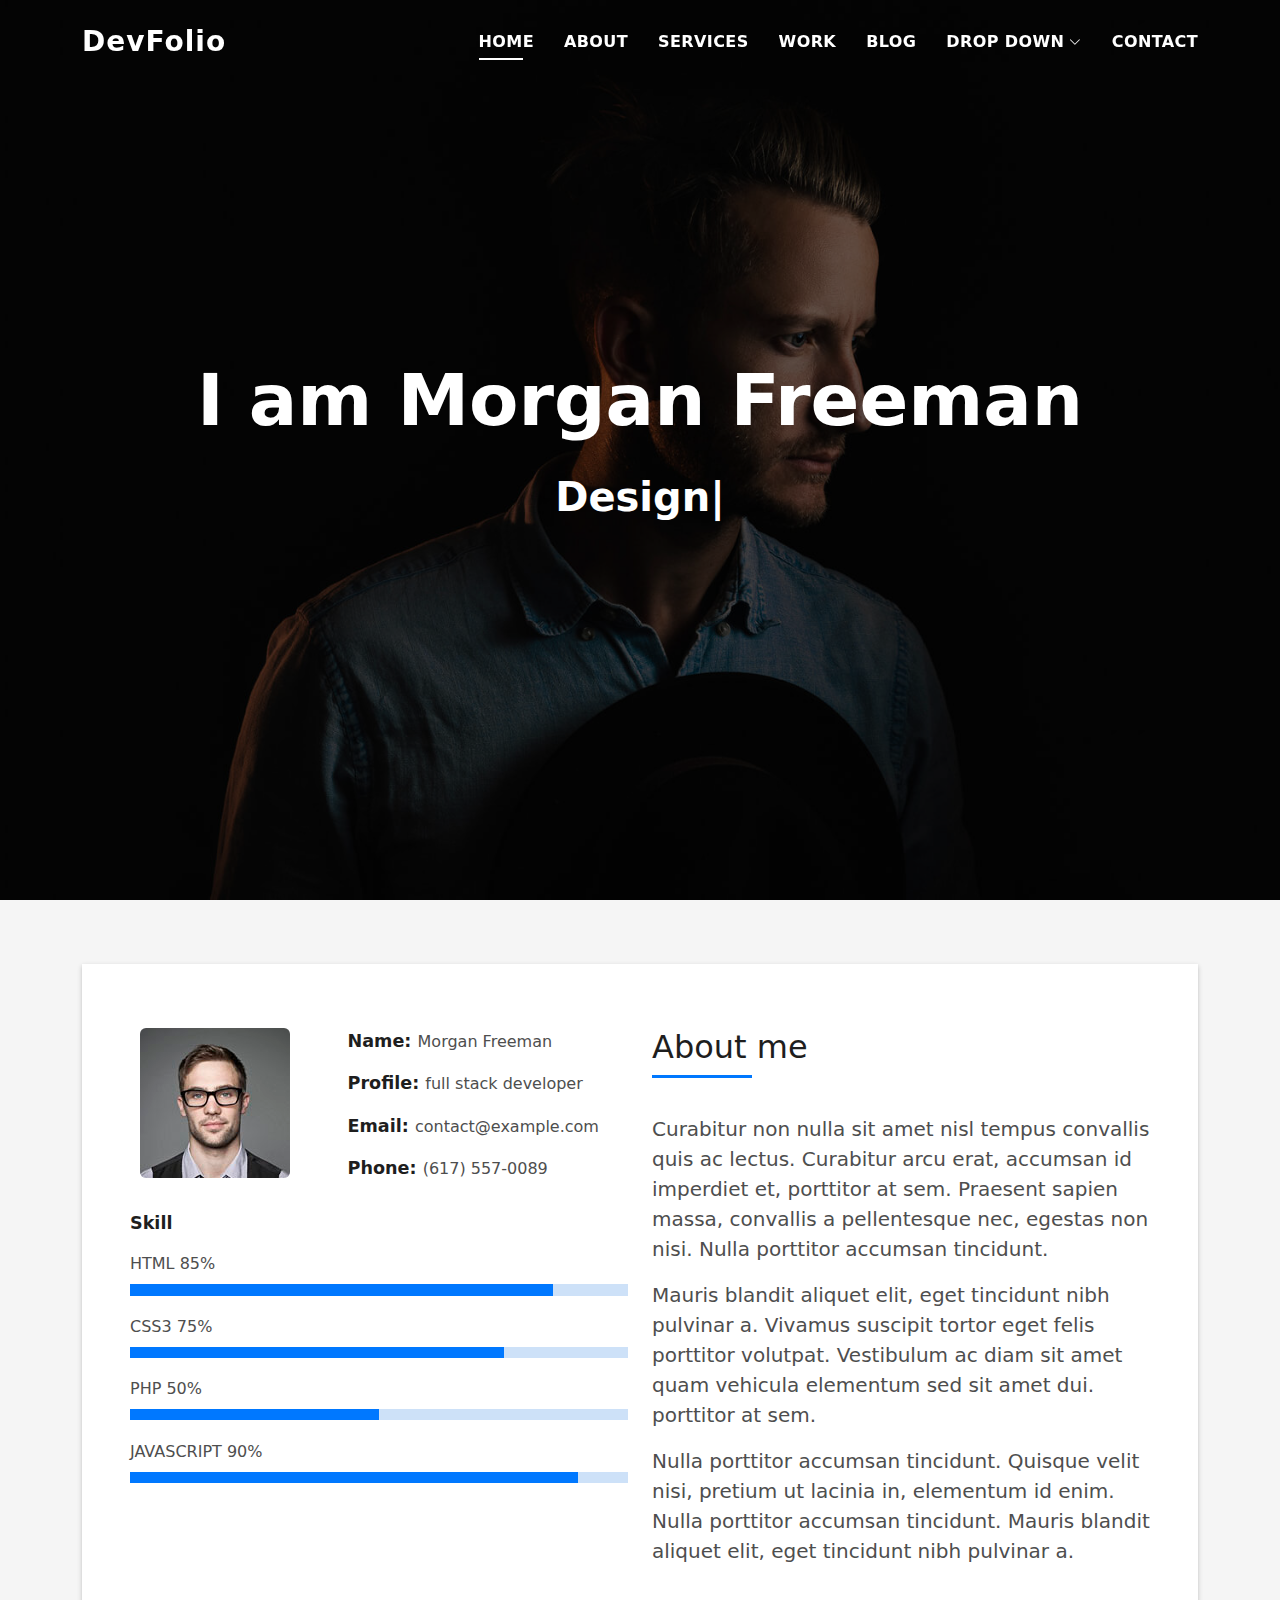
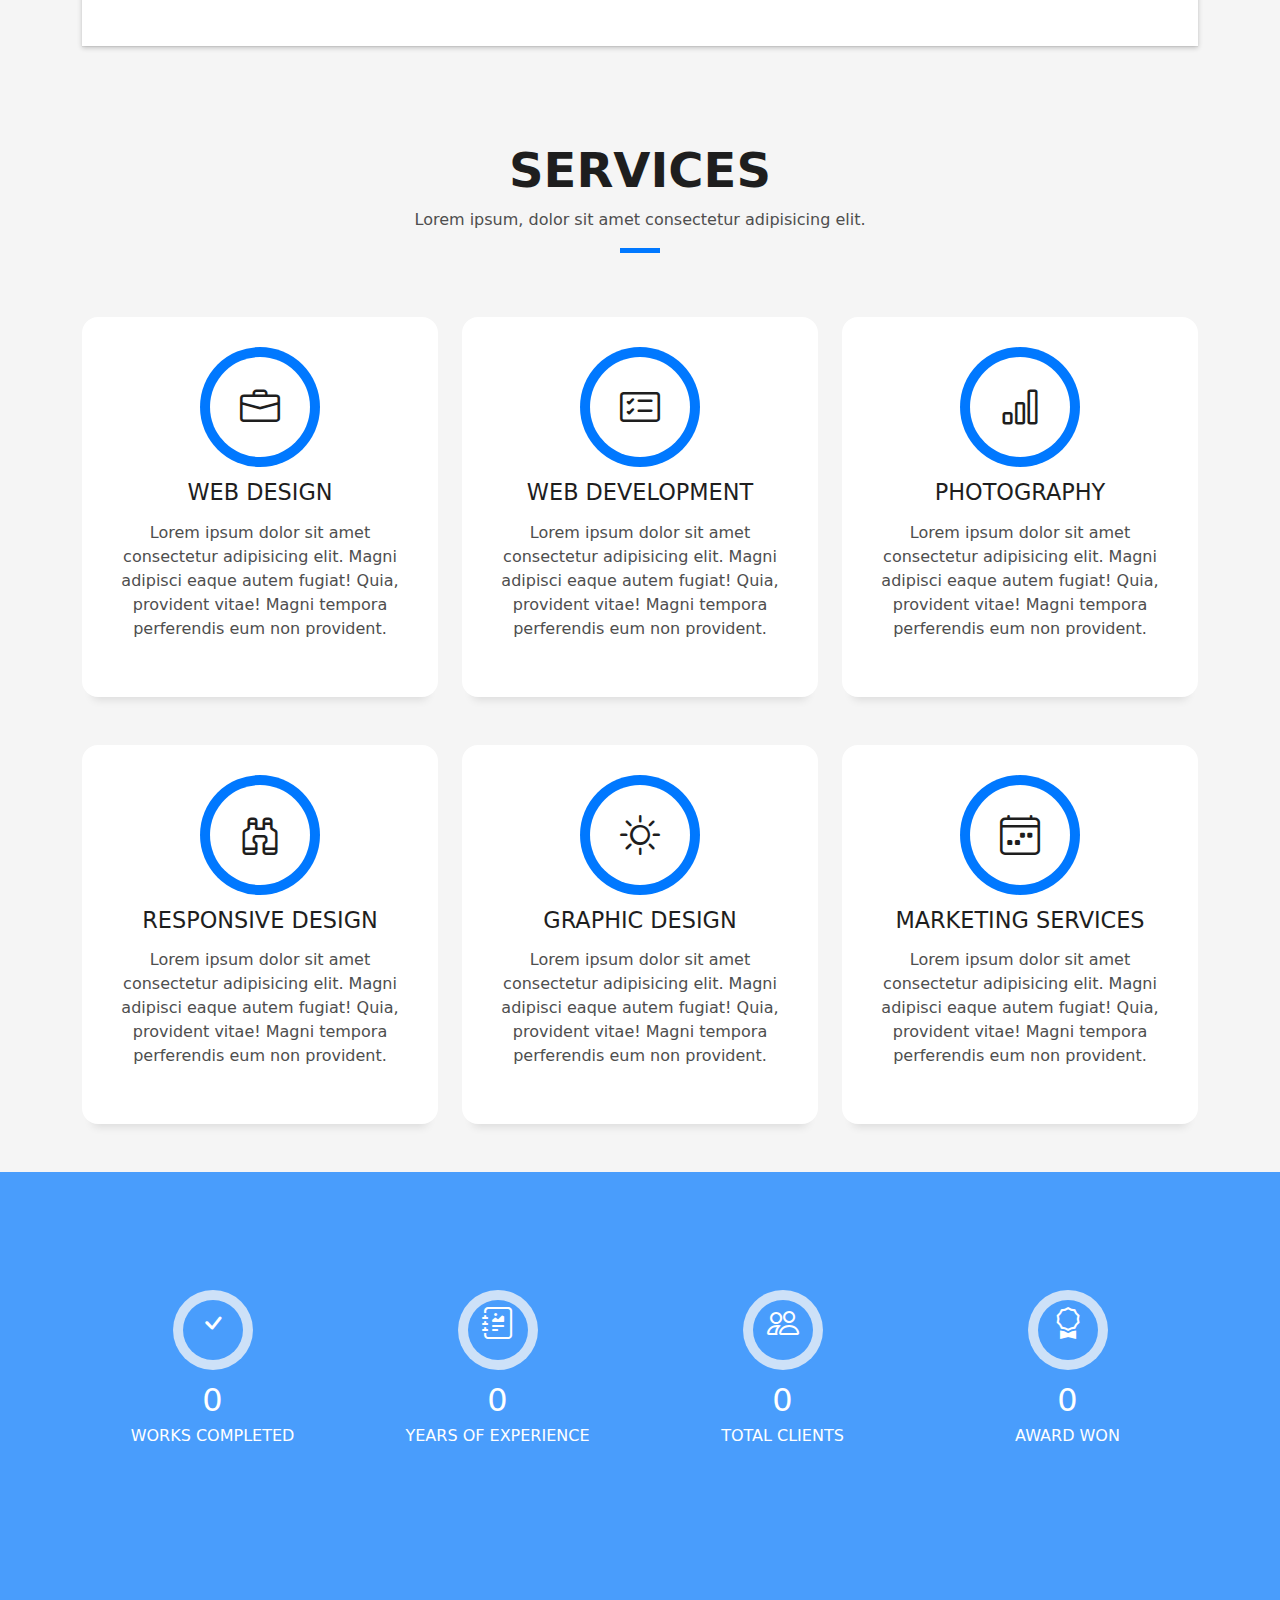
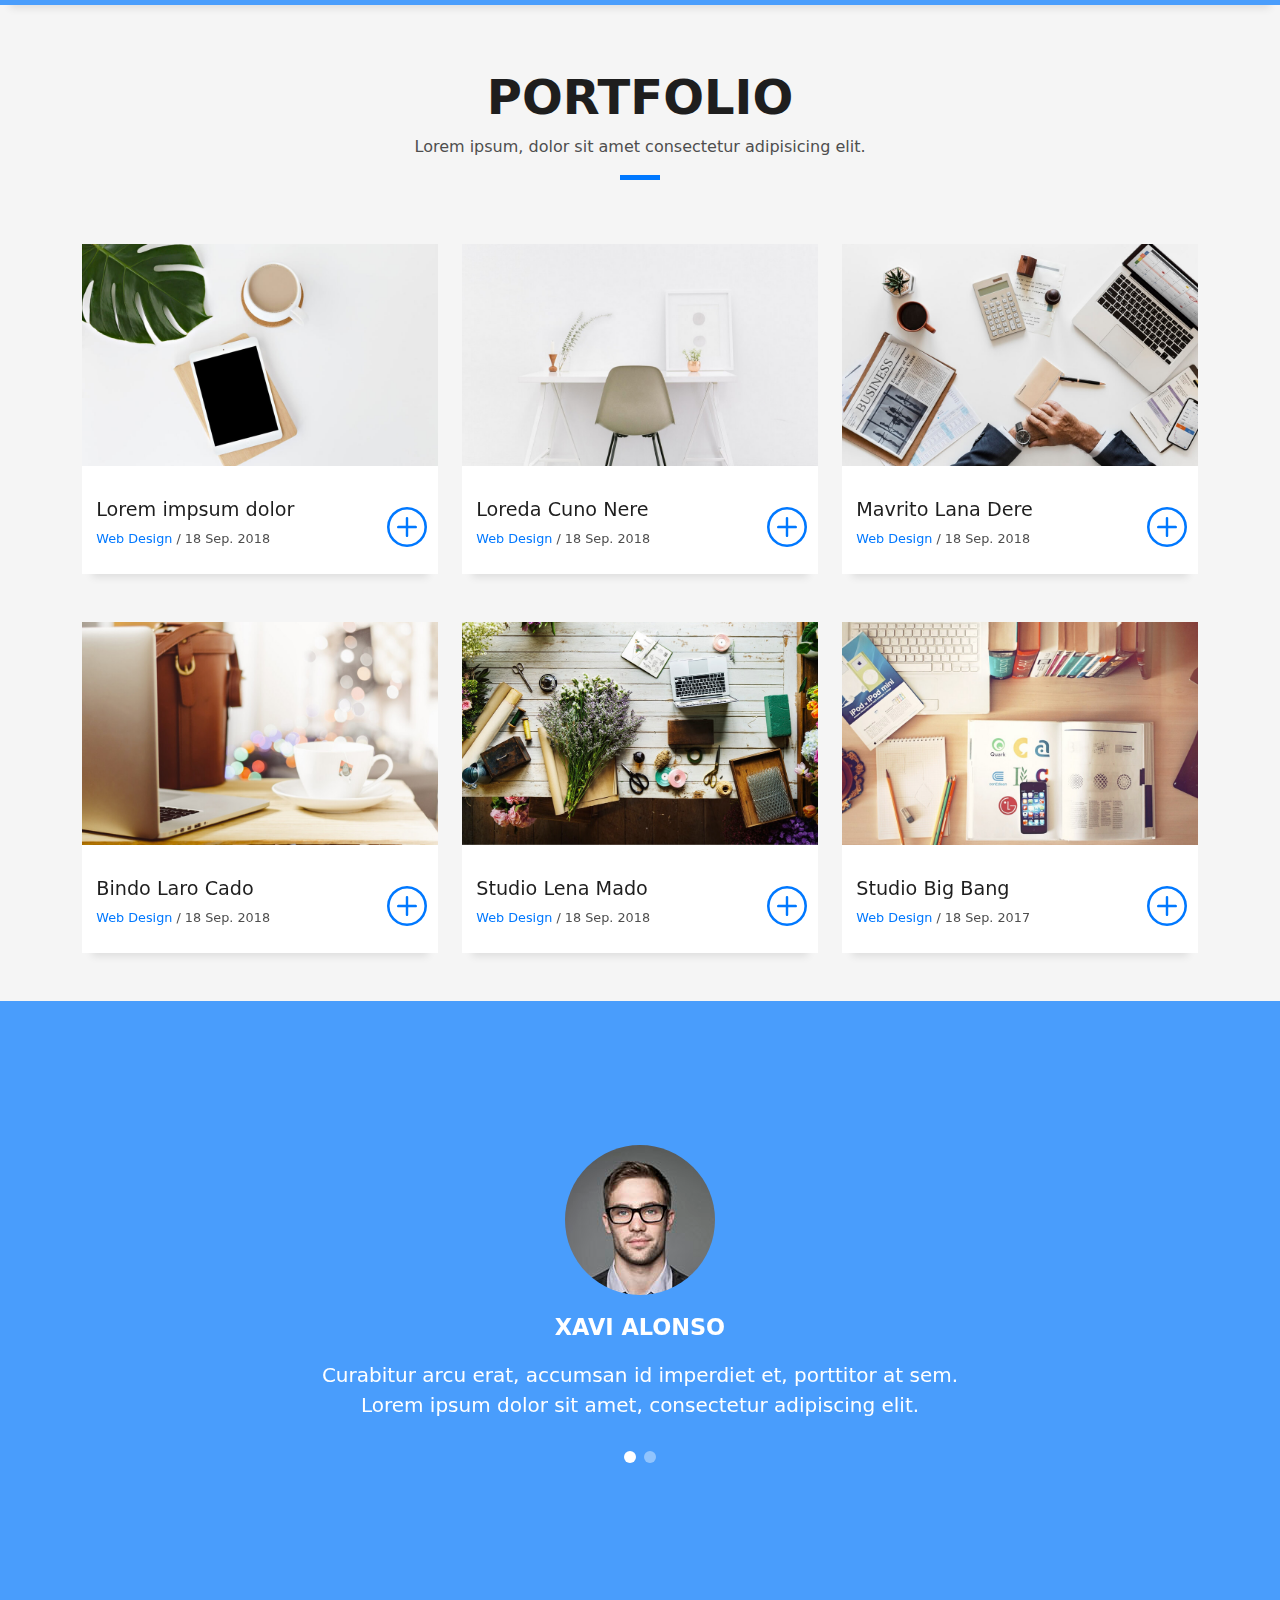
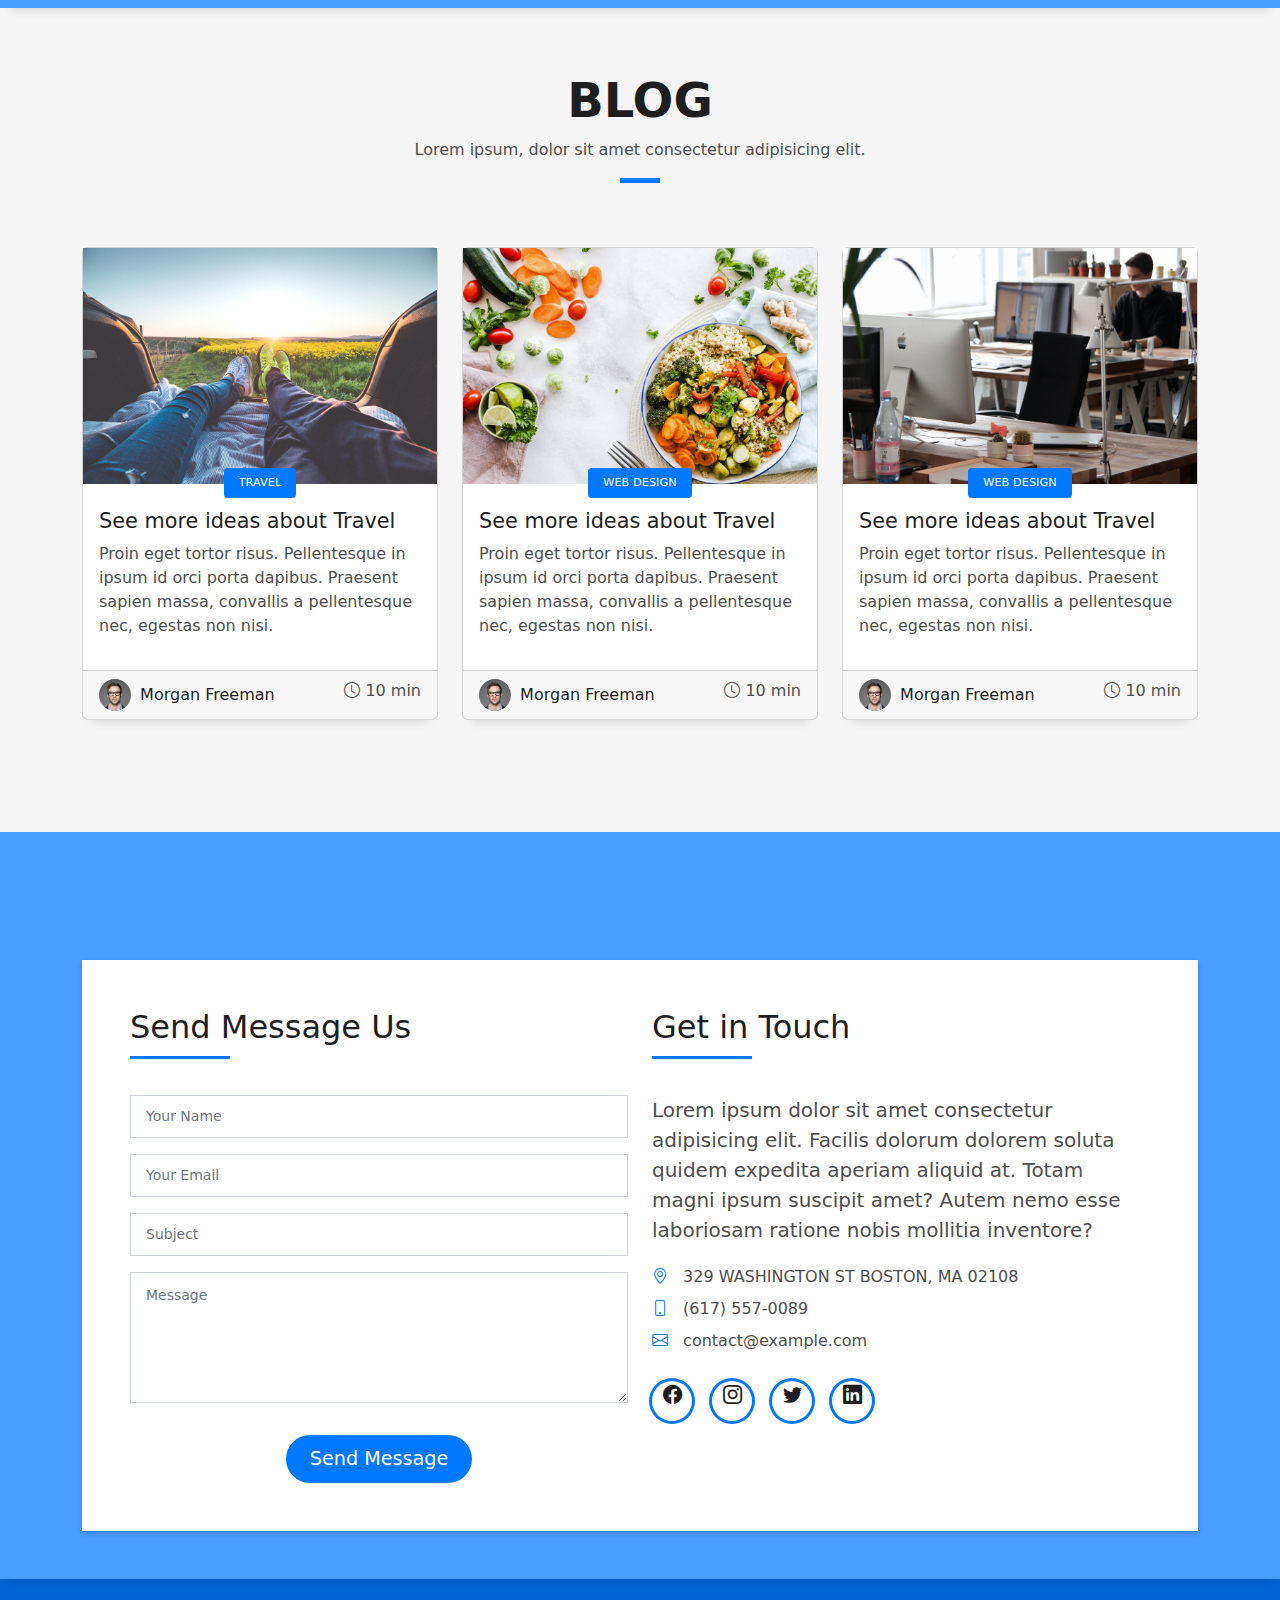
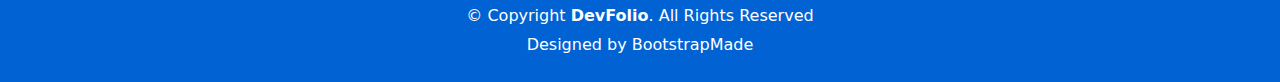
<file: DevFolio/index.html>
<!DOCTYPE html>
<html lang="en">
  <div id=".scale-in-ver-center"></div>

<head>
  <meta charset="utf-8">
  <meta content="width=device-width, initial-scale=1.0" name="viewport">

  <title>DevFolio Bootstrap Portfolio Template - Index</title>
  <meta content="" name="description">
  <meta content="" name="keywords">

  <!-- Favicons -->
  <link href="assets/img/favicon.png" rel="icon">
  <link href="assets/img/apple-touch-icon.png" rel="apple-touch-icon">

  <!-- Vendor CSS Files -->
  <link href="assets/vendor/bootstrap/css/bootstrap.min.css" rel="stylesheet">
  <link href="assets/vendor/bootstrap-icons/bootstrap-icons.css" rel="stylesheet">
  <link href="assets/vendor/glightbox/css/glightbox.min.css" rel="stylesheet">
  <link href="assets/vendor/swiper/swiper-bundle.min.css" rel="stylesheet">

  <!-- Template Main CSS File -->
  <link href="assets/css/style.css" rel="stylesheet">

  <!-- =======================================================
  * Template Name: DevFolio - v4.9.1
  * Template URL: https://bootstrapmade.com/devfolio-bootstrap-portfolio-html-template/
  * Author: BootstrapMade.com
  * License: https://bootstrapmade.com/license/
  ======================================================== -->
</head>

<body>

  <!-- ======= Header ======= -->
  <header id="header" class="fixed-top">
    <div class="container d-flex align-items-center justify-content-between">

      <h1 class="logo"><a href="index.html">DevFolio</a></h1>
      <!-- Uncomment below if you prefer to use an image logo -->
      <!-- <a href="index.html" class="logo"><img src="assets/img/logo.png" alt="" class="img-fluid"></a>-->

      <nav id="navbar" class="navbar">
        <ul>
          <li><a class="nav-link scrollto active" href="#hero">Home</a></li>
          <li><a class="nav-link scrollto" href="#about">About</a></li>
          <li><a class="nav-link scrollto" href="#services">Services</a></li>
          <li><a class="nav-link scrollto " href="#work">Work</a></li>
          <li><a class="nav-link scrollto " href="#blog">Blog</a></li>
          <li class="dropdown"><a href="#"><span>Drop Down</span> <i class="bi bi-chevron-down"></i></a>
            <ul>
              <li><a href="#">Drop Down 1</a></li>
              <li class="dropdown"><a href="#"><span>Deep Drop Down</span> <i class="bi bi-chevron-right"></i></a>
                <ul>
                  <li><a href="#">Deep Drop Down 1</a></li>
                  <li><a href="#">Deep Drop Down 2</a></li>
                  <li><a href="#">Deep Drop Down 3</a></li>
                  <li><a href="#">Deep Drop Down 4</a></li>
                  <li><a href="#">Deep Drop Down 5</a></li>
                </ul>
              </li>
              <li><a href="#">Drop Down 2</a></li>
              <li><a href="#">Drop Down 3</a></li>
              <li><a href="#">Drop Down 4</a></li>
            </ul>
          </li>
          <li><a class="nav-link scrollto" href="#contact">Contact</a></li>
        </ul>
        <i class="bi bi-list mobile-nav-toggle"></i>
      </nav><!-- .navbar -->

    </div>
  </header><!-- End Header -->

  <!-- ======= Hero Section ======= -->
  <div id="hero" class="hero route bg-image" style="background-image: url(assets/img/hero-bg.jpg)">
    <div class="overlay-itro"></div>
    <div class="hero-content display-table">
      <div class="table-cell">
        <div class="container">
          <!--<p class="display-6 color-d">Hello, world!</p>-->
          <h1 class="hero-title mb-4">I am Morgan Freeman</h1>
          <p class="hero-subtitle"><span class="typed" data-typed-items="Designer, Developer, Freelancer, Photographer"></span></p>
          <!-- <p class="pt-3"><a class="btn btn-primary btn js-scroll px-4" href="#about" role="button">Learn More</a></p> -->
        </div>
      </div>
    </div>
  </div><!-- End Hero Section -->

  <main id="main">

    <!-- ======= About Section ======= -->
    <section id="about" class="about-mf sect-pt4 route">
      <div class="container">
        <div class="row">
          <div class="col-sm-12">
            <div class="box-shadow-full">
              <div class="row">
                <div class="col-md-6">
                  <div class="row">
                    <div class="col-sm-6 col-md-5">
                      <div class="about-img">
                        <img src="assets/img/testimonial-2.jpg" class="img-fluid rounded b-shadow-a" alt="">
                      </div>
                    </div>
                    <div class="col-sm-6 col-md-7">
                      <div class="about-info">
                        <p><span class="title-s">Name: </span> <span>Morgan Freeman</span></p>
                        <p><span class="title-s">Profile: </span> <span>full stack developer</span></p>
                        <p><span class="title-s">Email: </span> <span>contact@example.com</span></p>
                        <p><span class="title-s">Phone: </span> <span>(617) 557-0089</span></p>
                      </div>
                    </div>
                  </div>
                  <div class="skill-mf">
                    <p class="title-s">Skill</p>
                    <span>HTML</span> <span class="pull-right">85%</span>
                    <div class="progress">
                      <div class="progress-bar" role="progressbar" style="width: 85%;" aria-valuenow="85" aria-valuemin="0" aria-valuemax="100"></div>
                    </div>
                    <span>CSS3</span> <span class="pull-right">75%</span>
                    <div class="progress">
                      <div class="progress-bar" role="progressbar" style="width: 75%" aria-valuenow="75" aria-valuemin="0" aria-valuemax="100"></div>
                    </div>
                    <span>PHP</span> <span class="pull-right">50%</span>
                    <div class="progress">
                      <div class="progress-bar" role="progressbar" style="width: 50%" aria-valuenow="50" aria-valuemin="0" aria-valuemax="100"></div>
                    </div>
                    <span>JAVASCRIPT</span> <span class="pull-right">90%</span>
                    <div class="progress">
                      <div class="progress-bar" role="progressbar" style="width: 90%" aria-valuenow="90" aria-valuemin="0" aria-valuemax="100"></div>
                    </div>
                  </div>
                </div>
                <div class="col-md-6">
                  <div class="about-me pt-4 pt-md-0">
                    <div class="title-box-2">
                      <h5 class="title-left">
                        About me
                      </h5>
                    </div>
                    <p class="lead">
                      Curabitur non nulla sit amet nisl tempus convallis quis ac lectus. Curabitur arcu erat, accumsan id
                      imperdiet et, porttitor
                      at sem. Praesent sapien massa, convallis a pellentesque nec, egestas non nisi. Nulla
                      porttitor accumsan tincidunt.
                    </p>
                    <p class="lead">
                      Mauris blandit aliquet elit, eget tincidunt nibh pulvinar a. Vivamus suscipit tortor eget felis
                      porttitor volutpat. Vestibulum
                      ac diam sit amet quam vehicula elementum sed sit amet dui. porttitor at sem.
                    </p>
                    <p class="lead">
                      Nulla porttitor accumsan tincidunt. Quisque velit nisi, pretium ut lacinia in, elementum id enim.
                      Nulla porttitor accumsan
                      tincidunt. Mauris blandit aliquet elit, eget tincidunt nibh pulvinar a.
                    </p>
                  </div>
                </div>
              </div>
            </div>
          </div>
        </div>
      </div>
    </section><!-- End About Section -->

    <!-- ======= Services Section ======= -->
    <section id="services" class="services-mf pt-5 route">
      <div class="container">
        <div class="row">
          <div class="col-sm-12">
            <div class="title-box text-center">
              <h3 class="title-a">
                Services
              </h3>
              <p class="subtitle-a">
                Lorem ipsum, dolor sit amet consectetur adipisicing elit.
              </p>
              <div class="line-mf"></div>
            </div>
          </div>
        </div>
        <div class="row">
          <div class="col-md-4">
            <div class="service-box">
              <div class="service-ico">
                <span class="ico-circle"><i class="bi bi-briefcase"></i></span>
              </div>
              <div class="service-content">
                <h2 class="s-title">Web Design</h2>
                <p class="s-description text-center">
                  Lorem ipsum dolor sit amet consectetur adipisicing elit. Magni adipisci eaque autem fugiat! Quia,
                  provident vitae! Magni
                  tempora perferendis eum non provident.
                </p>
              </div>
            </div>
          </div>
          <div class="col-md-4">
            <div class="service-box">
              <div class="service-ico">
                <span class="ico-circle"><i class="bi bi-card-checklist"></i></span>
              </div>
              <div class="service-content">
                <h2 class="s-title">Web Development</h2>
                <p class="s-description text-center">
                  Lorem ipsum dolor sit amet consectetur adipisicing elit. Magni adipisci eaque autem fugiat! Quia,
                  provident vitae! Magni
                  tempora perferendis eum non provident.
                </p>
              </div>
            </div>
          </div>
          <div class="col-md-4">
            <div class="service-box">
              <div class="service-ico">
                <span class="ico-circle"><i class="bi bi-bar-chart"></i></span>
              </div>
              <div class="service-content">
                <h2 class="s-title">Photography</h2>
                <p class="s-description text-center">
                  Lorem ipsum dolor sit amet consectetur adipisicing elit. Magni adipisci eaque autem fugiat! Quia,
                  provident vitae! Magni
                  tempora perferendis eum non provident.
                </p>
              </div>
            </div>
          </div>
          <div class="col-md-4">
            <div class="service-box">
              <div class="service-ico">
                <span class="ico-circle"><i class="bi bi-binoculars"></i></span>
              </div>
              <div class="service-content">
                <h2 class="s-title">Responsive Design</h2>
                <p class="s-description text-center">
                  Lorem ipsum dolor sit amet consectetur adipisicing elit. Magni adipisci eaque autem fugiat! Quia,
                  provident vitae! Magni
                  tempora perferendis eum non provident.
                </p>
              </div>
            </div>
          </div>
          <div class="col-md-4">
            <div class="service-box">
              <div class="service-ico">
                <span class="ico-circle"><i class="bi bi-brightness-high"></i></span>
              </div>
              <div class="service-content">
                <h2 class="s-title">Graphic Design</h2>
                <p class="s-description text-center">
                  Lorem ipsum dolor sit amet consectetur adipisicing elit. Magni adipisci eaque autem fugiat! Quia,
                  provident vitae! Magni
                  tempora perferendis eum non provident.
                </p>
              </div>
            </div>
          </div>
          <div class="col-md-4">
            <div class="service-box">
              <div class="service-ico">
                <span class="ico-circle"><i class="bi bi-calendar4-week"></i></span>
              </div>
              <div class="service-content">
                <h2 class="s-title">Marketing Services</h2>
                <p class="s-description text-center">
                  Lorem ipsum dolor sit amet consectetur adipisicing elit. Magni adipisci eaque autem fugiat! Quia,
                  provident vitae! Magni
                  tempora perferendis eum non provident.
                </p>
              </div>
            </div>
          </div>
        </div>
      </div>
    </section><!-- End Services Section -->

    <!-- ======= Counter Section ======= -->
    <div class="section-counter paralax-mf bg-image" style="background-image: url(assets/img/counters-bg.jpg)">
      <div class="overlay-mf"></div>
      <div class="container position-relative">
        <div class="row">
          <div class="col-sm-3 col-lg-3">
            <div class="counter-box counter-box pt-4 pt-md-0">
              <div class="counter-ico">
                <span class="ico-circle"><i class="bi bi-check"></i></span>
              </div>
              <div class="counter-num">
                <p data-purecounter-start="0" data-purecounter-end="450" data-purecounter-duration="1" class="counter purecounter"></p>
                <span class="counter-text">WORKS COMPLETED</span>
              </div>
            </div>
          </div>
          <div class="col-sm-3 col-lg-3">
            <div class="counter-box pt-4 pt-md-0">
              <div class="counter-ico">
                <span class="ico-circle"><i class="bi bi-journal-richtext"></i></span>
              </div>
              <div class="counter-num">
                <p data-purecounter-start="0" data-purecounter-end="25" data-purecounter-duration="1" class="counter purecounter"></p>
                <span class="counter-text">YEARS OF EXPERIENCE</span>
              </div>
            </div>
          </div>
          <div class="col-sm-3 col-lg-3">
            <div class="counter-box pt-4 pt-md-0">
              <div class="counter-ico">
                <span class="ico-circle"><i class="bi bi-people"></i></span>
              </div>
              <div class="counter-num">
                <p data-purecounter-start="0" data-purecounter-end="550" data-purecounter-duration="1" class="counter purecounter"></p>
                <span class="counter-text">TOTAL CLIENTS</span>
              </div>
            </div>
          </div>
          <div class="col-sm-3 col-lg-3">
            <div class="counter-box pt-4 pt-md-0">
              <div class="counter-ico">
                <span class="ico-circle"><i class="bi bi-award"></i></span>
              </div>
              <div class="counter-num">
                <p data-purecounter-start="0" data-purecounter-end="48" data-purecounter-duration="1" class="counter purecounter"></p>
                <span class="counter-text">AWARD WON</span>
              </div>
            </div>
          </div>
        </div>
      </div>
    </div><!-- End Counter Section -->

    <!-- ======= Portfolio Section ======= -->
    <section id="work" class="portfolio-mf sect-pt4 route">
      <div class="container">
        <div class="row">
          <div class="col-sm-12">
            <div class="title-box text-center">
              <h3 class="title-a">
                Portfolio
              </h3>
              <p class="subtitle-a">
                Lorem ipsum, dolor sit amet consectetur adipisicing elit.
              </p>
              <div class="line-mf"></div>
            </div>
          </div>
        </div>
        <div class="row">
          <div class="col-md-4">
            <div class="work-box">
              <a href="assets/img/work-1.jpg" data-gallery="portfolioGallery" class="portfolio-lightbox">
                <div class="work-img">
                  <img src="assets/img/work-1.jpg" alt="" class="img-fluid">
                </div>
              </a>
              <div class="work-content">
                <div class="row">
                  <div class="col-sm-8">
                    <h2 class="w-title">Lorem impsum dolor</h2>
                    <div class="w-more">
                      <span class="w-ctegory">Web Design</span> / <span class="w-date">18 Sep. 2018</span>
                    </div>
                  </div>
                  <div class="col-sm-4">
                    <div class="w-like">
                      <a href="portfolio-details.html"> <span class="bi bi-plus-circle"></span></a>
                    </div>
                  </div>
                </div>
              </div>
            </div>
          </div>
          <div class="col-md-4">
            <div class="work-box">
              <a href="assets/img/work-2.jpg" data-gallery="portfolioGallery" class="portfolio-lightbox">
                <div class="work-img">
                  <img src="assets/img/work-2.jpg" alt="" class="img-fluid">
                </div>
              </a>
              <div class="work-content">
                <div class="row">
                  <div class="col-sm-8">
                    <h2 class="w-title">Loreda Cuno Nere</h2>
                    <div class="w-more">
                      <span class="w-ctegory">Web Design</span> / <span class="w-date">18 Sep. 2018</span>
                    </div>
                  </div>
                  <div class="col-sm-4">
                    <div class="w-like">
                      <a href="portfolio-details.html"> <span class="bi bi-plus-circle"></span></a>
                    </div>
                  </div>
                </div>
              </div>
            </div>
          </div>
          <div class="col-md-4">
            <div class="work-box">
              <a href="assets/img/work-3.jpg" data-gallery="portfolioGallery" class="portfolio-lightbox">
                <div class="work-img">
                  <img src="assets/img/work-3.jpg" alt="" class="img-fluid">
                </div>
              </a>
              <div class="work-content">
                <div class="row">
                  <div class="col-sm-8">
                    <h2 class="w-title">Mavrito Lana Dere</h2>
                    <div class="w-more">
                      <span class="w-ctegory">Web Design</span> / <span class="w-date">18 Sep. 2018</span>
                    </div>
                  </div>
                  <div class="col-sm-4">
                    <div class="w-like">
                      <a href="portfolio-details.html"> <span class="bi bi-plus-circle"></span></a>
                    </div>
                  </div>
                </div>
              </div>
            </div>
          </div>
          <div class="col-md-4">
            <div class="work-box">
              <a href="assets/img/work-4.jpg" data-gallery="portfolioGallery" class="portfolio-lightbox">
                <div class="work-img">
                  <img src="assets/img/work-4.jpg" alt="" class="img-fluid">
                </div>
              </a>
              <div class="work-content">
                <div class="row">
                  <div class="col-sm-8">
                    <h2 class="w-title">Bindo Laro Cado</h2>
                    <div class="w-more">
                      <span class="w-ctegory">Web Design</span> / <span class="w-date">18 Sep. 2018</span>
                    </div>
                  </div>
                  <div class="col-sm-4">
                    <div class="w-like">
                      <a href="portfolio-details.html"> <span class="bi bi-plus-circle"></span></a>
                    </div>
                  </div>
                </div>
              </div>
            </div>
          </div>
          <div class="col-md-4">
            <div class="work-box">
              <a href="assets/img/work-5.jpg" data-gallery="portfolioGallery" class="portfolio-lightbox">
                <div class="work-img">
                  <img src="assets/img/work-5.jpg" alt="" class="img-fluid">
                </div>
              </a>
              <div class="work-content">
                <div class="row">
                  <div class="col-sm-8">
                    <h2 class="w-title">Studio Lena Mado</h2>
                    <div class="w-more">
                      <span class="w-ctegory">Web Design</span> / <span class="w-date">18 Sep. 2018</span>
                    </div>
                  </div>
                  <div class="col-sm-4">
                    <div class="w-like">
                      <a href="portfolio-details.html"> <span class="bi bi-plus-circle"></span></a>
                    </div>
                  </div>
                </div>
              </div>
            </div>
          </div>
          <div class="col-md-4">
            <div class="work-box">
              <a href="assets/img/work-6.jpg" data-gallery="portfolioGallery" class="portfolio-lightbox">
                <div class="work-img">
                  <img src="assets/img/work-6.jpg" alt="" class="img-fluid">
                </div>
              </a>
              <div class="work-content">
                <div class="row">
                  <div class="col-sm-8">
                    <h2 class="w-title">Studio Big Bang</h2>
                    <div class="w-more">
                      <span class="w-ctegory">Web Design</span> / <span class="w-date">18 Sep. 2017</span>
                    </div>
                  </div>
                  <div class="col-sm-4">
                    <div class="w-like">
                      <a href="portfolio-details.html"> <span class="bi bi-plus-circle"></span></a>
                    </div>
                  </div>
                </div>
              </div>
            </div>
          </div>

        </div>
      </div>
    </section><!-- End Portfolio Section -->

    <!-- ======= Testimonials Section ======= -->
    <div class="testimonials paralax-mf bg-image" style="background-image: url(assets/img/overlay-bg.jpg)">
      <div class="overlay-mf"></div>
      <div class="container">
        <div class="row">
          <div class="col-md-12">

            <div class="testimonials-slider swiper" data-aos="fade-up" data-aos-delay="100">
              <div class="swiper-wrapper">

                <div class="swiper-slide">
                  <div class="testimonial-box">
                    <div class="author-test">
                      <img src="assets/img/testimonial-2.jpg" alt="" class="rounded-circle b-shadow-a">
                      <span class="author">Xavi Alonso</span>
                    </div>
                    <div class="content-test">
                      <p class="description lead">
                        Curabitur arcu erat, accumsan id imperdiet et, porttitor at sem. Lorem ipsum dolor sit amet,
                        consectetur adipiscing elit.
                      </p>
                    </div>
                  </div>
                </div><!-- End testimonial item -->

                <div class="swiper-slide">
                  <div class="testimonial-box">
                    <div class="author-test">
                      <img src="assets/img/testimonial-4.jpg" alt="" class="rounded-circle b-shadow-a">
                      <span class="author">Marta Socrate</span>
                    </div>
                    <div class="content-test">
                      <p class="description lead">
                        Curabitur arcu erat, accumsan id imperdiet et, porttitor at sem. Lorem ipsum dolor sit amet,
                        consectetur adipiscing elit.
                      </p>
                    </div>
                  </div>
                </div><!-- End testimonial item -->
              </div>
              <div class="swiper-pagination"></div>
            </div>

            <!-- <div id="testimonial-mf" class="owl-carousel owl-theme">
          
        </div> -->
          </div>
        </div>
      </div>
    </div><!-- End Testimonials Section -->

    <!-- ======= Blog Section ======= -->
    <section id="blog" class="blog-mf sect-pt4 route">
      <div class="container">
        <div class="row">
          <div class="col-sm-12">
            <div class="title-box text-center">
              <h3 class="title-a">
                Blog
              </h3>
              <p class="subtitle-a">
                Lorem ipsum, dolor sit amet consectetur adipisicing elit.
              </p>
              <div class="line-mf"></div>
            </div>
          </div>
        </div>
        <div class="row">
          <div class="col-md-4">
            <div class="card card-blog">
              <div class="card-img">
                <a href="blog-single.html"><img src="assets/img/post-1.jpg" alt="" class="img-fluid"></a>
              </div>
              <div class="card-body">
                <div class="card-category-box">
                  <div class="card-category">
                    <h6 class="category">Travel</h6>
                  </div>
                </div>
                <h3 class="card-title"><a href="blog-single.html">See more ideas about Travel</a></h3>
                <p class="card-description">
                  Proin eget tortor risus. Pellentesque in ipsum id orci porta dapibus. Praesent sapien massa, convallis
                  a pellentesque nec,
                  egestas non nisi.
                </p>
              </div>
              <div class="card-footer">
                <div class="post-author">
                  <a href="#">
                    <img src="assets/img/testimonial-2.jpg" alt="" class="avatar rounded-circle">
                    <span class="author">Morgan Freeman</span>
                  </a>
                </div>
                <div class="post-date">
                  <span class="bi bi-clock"></span> 10 min
                </div>
              </div>
            </div>
          </div>
          <div class="col-md-4">
            <div class="card card-blog">
              <div class="card-img">
                <a href="blog-single.html"><img src="assets/img/post-2.jpg" alt="" class="img-fluid"></a>
              </div>
              <div class="card-body">
                <div class="card-category-box">
                  <div class="card-category">
                    <h6 class="category">Web Design</h6>
                  </div>
                </div>
                <h3 class="card-title"><a href="blog-single.html">See more ideas about Travel</a></h3>
                <p class="card-description">
                  Proin eget tortor risus. Pellentesque in ipsum id orci porta dapibus. Praesent sapien massa, convallis
                  a pellentesque nec,
                  egestas non nisi.
                </p>
              </div>
              <div class="card-footer">
                <div class="post-author">
                  <a href="#">
                    <img src="assets/img/testimonial-2.jpg" alt="" class="avatar rounded-circle">
                    <span class="author">Morgan Freeman</span>
                  </a>
                </div>
                <div class="post-date">
                  <span class="bi bi-clock"></span> 10 min
                </div>
              </div>
            </div>
          </div>
          <div class="col-md-4">
            <div class="card card-blog">
              <div class="card-img">
                <a href="blog-single.html"><img src="assets/img/post-3.jpg" alt="" class="img-fluid"></a>
              </div>
              <div class="card-body">
                <div class="card-category-box">
                  <div class="card-category">
                    <h6 class="category">Web Design</h6>
                  </div>
                </div>
                <h3 class="card-title"><a href="blog-single.html">See more ideas about Travel</a></h3>
                <p class="card-description">
                  Proin eget tortor risus. Pellentesque in ipsum id orci porta dapibus. Praesent sapien massa, convallis
                  a pellentesque nec,
                  egestas non nisi.
                </p>
              </div>
              <div class="card-footer">
                <div class="post-author">
                  <a href="#">
                    <img src="assets/img/testimonial-2.jpg" alt="" class="avatar rounded-circle">
                    <span class="author">Morgan Freeman</span>
                  </a>
                </div>
                <div class="post-date">
                  <span class="bi bi-clock"></span> 10 min
                </div>
              </div>
            </div>
          </div>
        </div>
      </div>
    </section><!-- End Blog Section -->

    <!-- ======= Contact Section ======= -->
    <section id="contact" class="paralax-mf footer-paralax bg-image sect-mt4 route" style="background-image: url(assets/img/overlay-bg.jpg)">
      <div class="overlay-mf"></div>
      <div class="container">
        <div class="row">
          <div class="col-sm-12">
            <div class="contact-mf">
              <div id="contact" class="box-shadow-full">
                <div class="row">
                  <div class="col-md-6">
                    <div class="title-box-2">
                      <h5 class="title-left">
                        Send Message Us
                      </h5>
                    </div>
                    <div>
                      <form action="forms/contact.php" method="post" role="form" class="php-email-form">
                        <div class="row">
                          <div class="col-md-12 mb-3">
                            <div class="form-group">
                              <input type="text" name="name" class="form-control" id="name" placeholder="Your Name" required>
                            </div>
                          </div>
                          <div class="col-md-12 mb-3">
                            <div class="form-group">
                              <input type="email" class="form-control" name="email" id="email" placeholder="Your Email" required>
                            </div>
                          </div>
                          <div class="col-md-12 mb-3">
                            <div class="form-group">
                              <input type="text" class="form-control" name="subject" id="subject" placeholder="Subject" required>
                            </div>
                          </div>
                          <div class="col-md-12">
                            <div class="form-group">
                              <textarea class="form-control" name="message" rows="5" placeholder="Message" required></textarea>
                            </div>
                          </div>
                          <div class="col-md-12 text-center my-3">
                            <div class="loading">Loading</div>
                            <div class="error-message"></div>
                            <div class="sent-message">Your message has been sent. Thank you!</div>
                          </div>
                          <div class="col-md-12 text-center">
                            <button type="submit" class="button button-a button-big button-rouded">Send Message</button>
                          </div>
                        </div>
                      </form>
                    </div>
                  </div>
                  <div class="col-md-6">
                    <div class="title-box-2 pt-4 pt-md-0">
                      <h5 class="title-left">
                        Get in Touch
                      </h5>
                    </div>
                    <div class="more-info">
                      <p class="lead">
                        Lorem ipsum dolor sit amet consectetur adipisicing elit. Facilis dolorum dolorem soluta quidem
                        expedita aperiam aliquid at.
                        Totam magni ipsum suscipit amet? Autem nemo esse laboriosam ratione nobis
                        mollitia inventore?
                      </p>
                      <ul class="list-ico">
                        <li><span class="bi bi-geo-alt"></span> 329 WASHINGTON ST BOSTON, MA 02108</li>
                        <li><span class="bi bi-phone"></span> (617) 557-0089</li>
                        <li><span class="bi bi-envelope"></span> contact@example.com</li>
                      </ul>
                    </div>
                    <div class="socials">
                      <ul>
                        <li><a href=""><span class="ico-circle"><i class="bi bi-facebook"></i></span></a></li>
                        <li><a href=""><span class="ico-circle"><i class="bi bi-instagram"></i></span></a></li>
                        <li><a href=""><span class="ico-circle"><i class="bi bi-twitter"></i></span></a></li>
                        <li><a href=""><span class="ico-circle"><i class="bi bi-linkedin"></i></span></a></li>
                      </ul>
                    </div>
                  </div>
                </div>
              </div>
            </div>
          </div>
        </div>
      </div>
    </section><!-- End Contact Section -->

  </main><!-- End #main -->

  <!-- ======= Footer ======= -->
  <footer>
    <div class="container">
      <div class="row">
        <div class="col-sm-12">
          <div class="copyright-box">
            <p class="copyright">&copy; Copyright <strong>DevFolio</strong>. All Rights Reserved</p>
            <div class="credits">
              <!--
              All the links in the footer should remain intact.
              You can delete the links only if you purchased the pro version.
              Licensing information: https://bootstrapmade.com/license/
              Purchase the pro version with working PHP/AJAX contact form: https://bootstrapmade.com/buy/?theme=DevFolio
            -->
              Designed by <a href="https://bootstrapmade.com/">BootstrapMade</a>
            </div>
          </div>
        </div>
      </div>
    </div>
  </footer><!-- End  Footer -->

  <div id="preloader"></div>
  <a href="#" class="back-to-top d-flex align-items-center justify-content-center"><i class="bi bi-arrow-up-short"></i></a>

  <!-- Vendor JS Files -->
  <script src="assets/vendor/purecounter/purecounter_vanilla.js"></script>
  <script src="assets/vendor/bootstrap/js/bootstrap.bundle.min.js"></script>
  <script src="assets/vendor/glightbox/js/glightbox.min.js"></script>
  <script src="assets/vendor/swiper/swiper-bundle.min.js"></script>
  <script src="assets/vendor/typed.js/typed.min.js"></script>
  <script src="assets/vendor/php-email-form/validate.js"></script>

  <!-- Template Main JS File -->
  <script src="assets/js/main.js"></script>

</body>

</html>
</file>
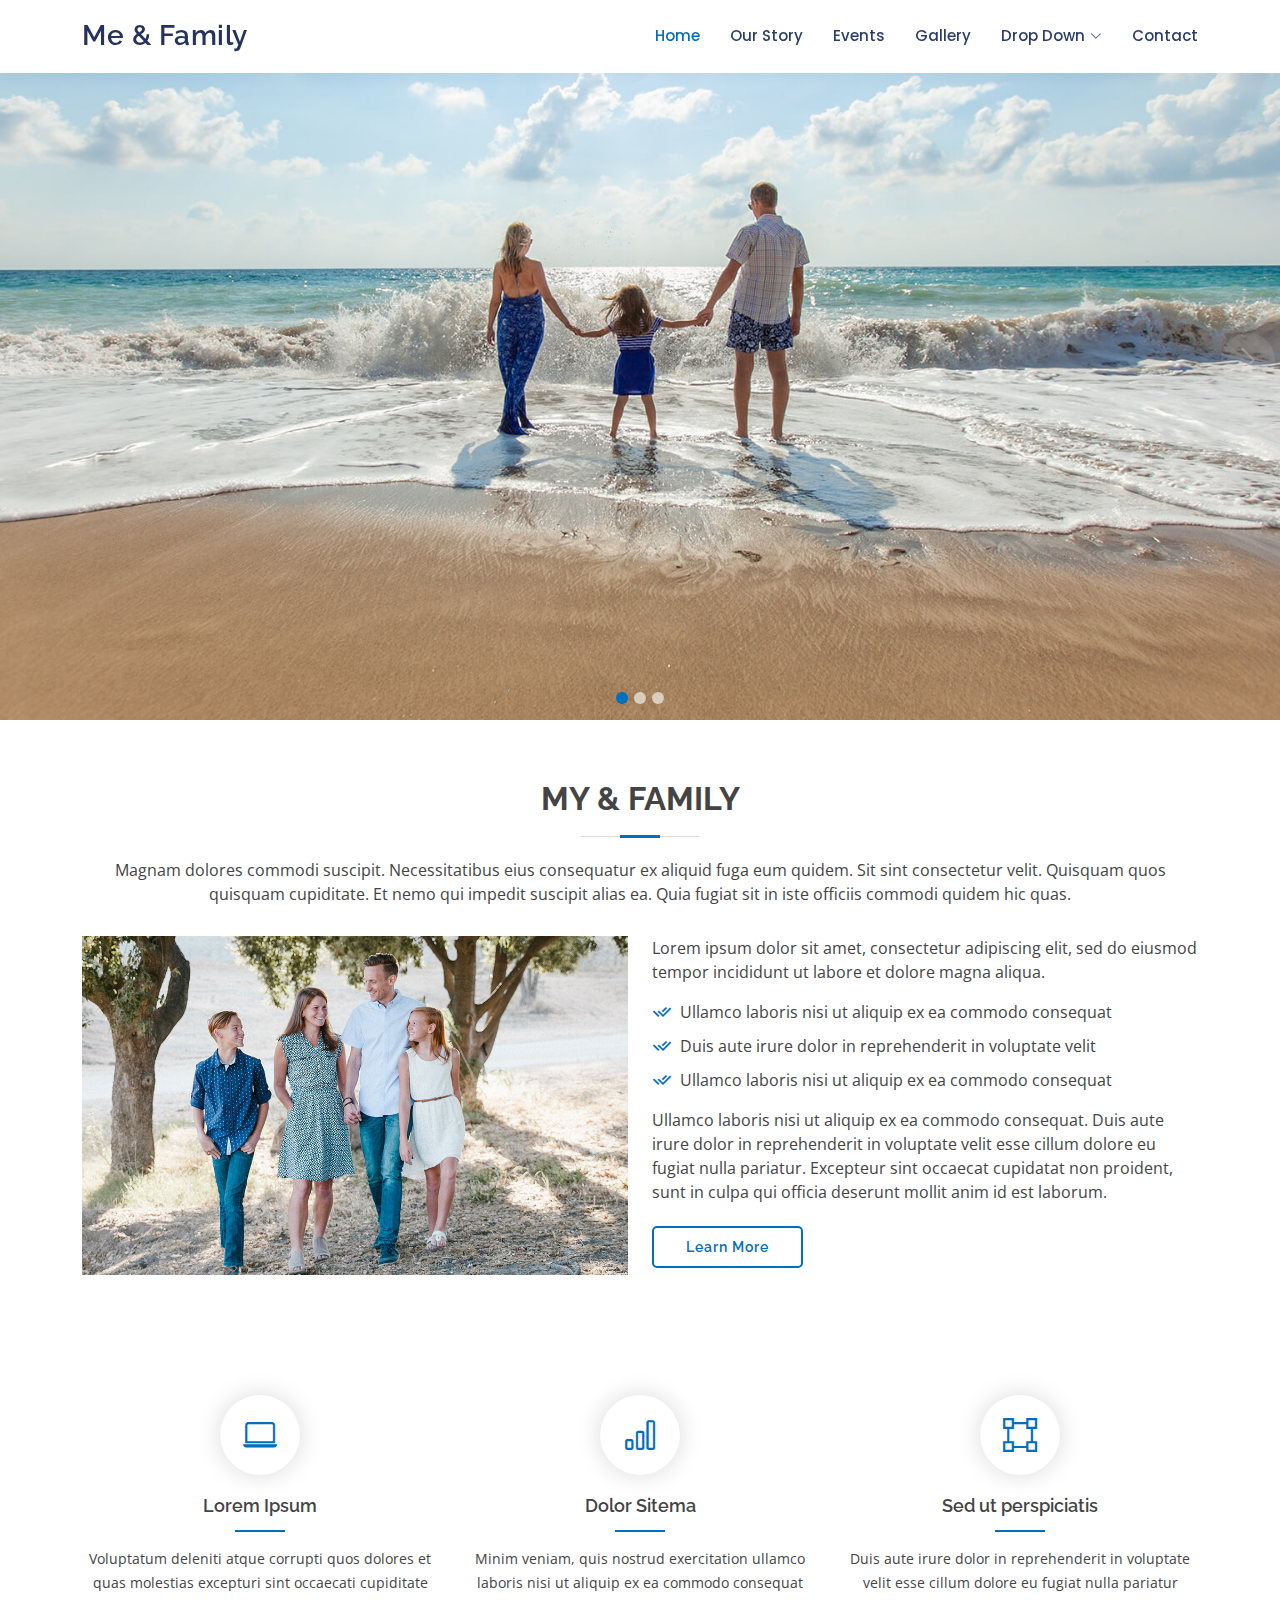
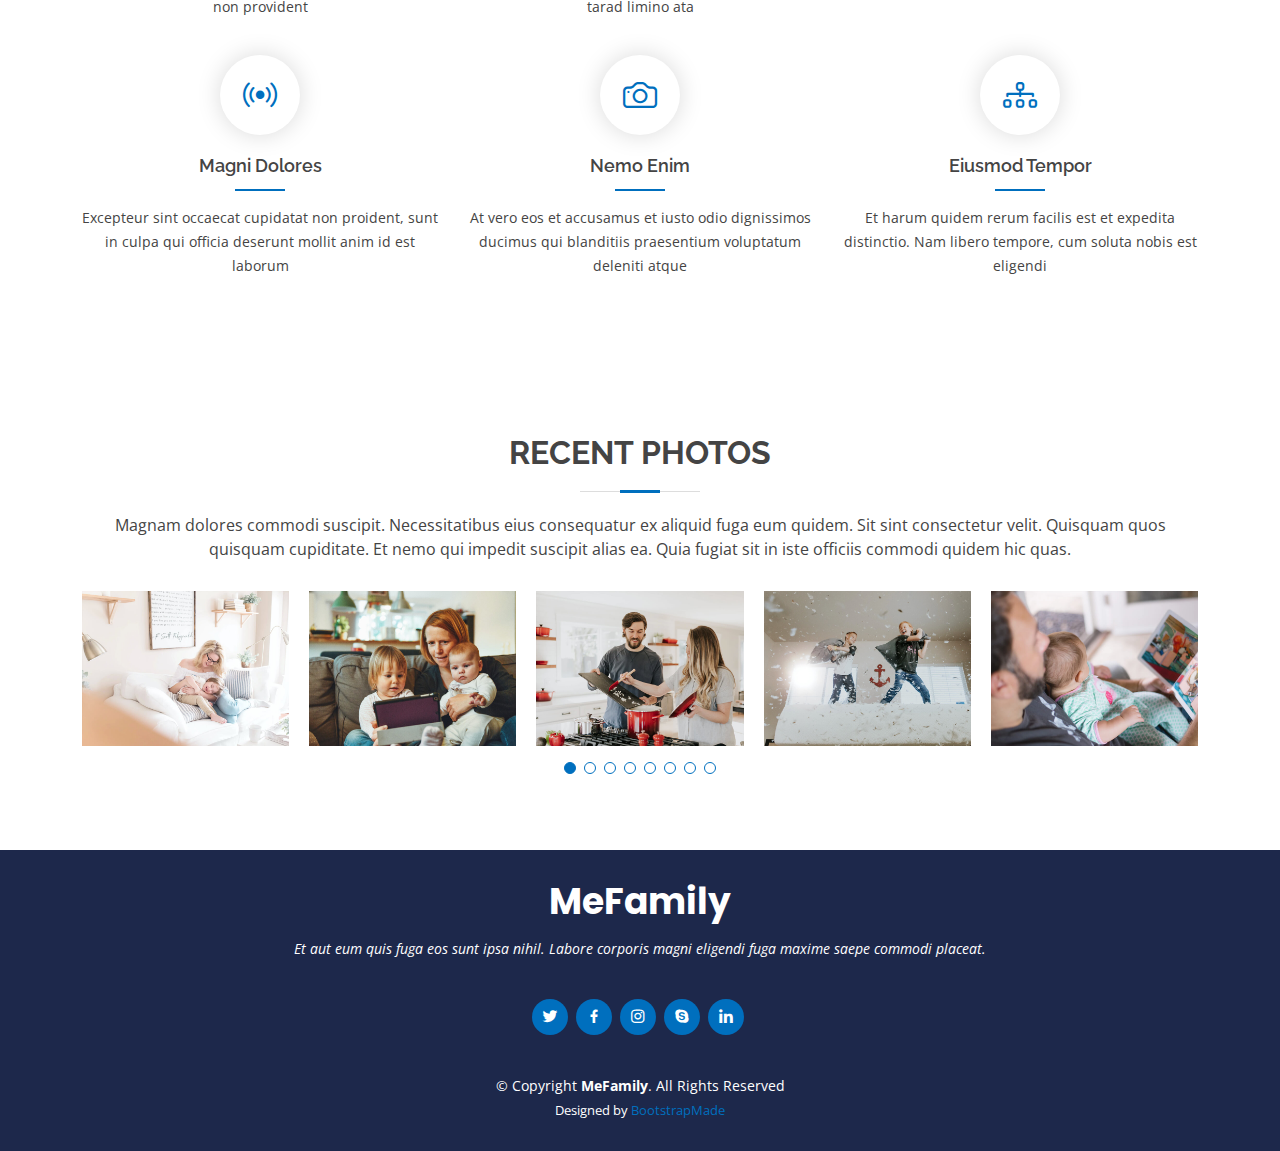
<file: MeFamily/index.html>
<!DOCTYPE html>
<html lang="en">

<head>
  <meta charset="utf-8">
  <meta content="width=device-width, initial-scale=1.0" name="viewport">

  <title>MeFamily Bootstrap Template - Index</title>
  <meta content="" name="description">
  <meta content="" name="keywords">

  <!-- Favicons -->
  <link href="assets/img/favicon.png" rel="icon">
  <link href="assets/img/apple-touch-icon.png" rel="apple-touch-icon">

  <!-- Google Fonts -->
  <link href="https://fonts.googleapis.com/css?family=Open+Sans:300,300i,400,400i,600,600i,700,700i|Raleway:300,300i,400,400i,500,500i,600,600i,700,700i|Poppins:300,300i,400,400i,500,500i,600,600i,700,700i" rel="stylesheet">

  <!-- Vendor CSS Files -->
  <link href="assets/vendor/bootstrap/css/bootstrap.min.css" rel="stylesheet">
  <link href="assets/vendor/bootstrap-icons/bootstrap-icons.css" rel="stylesheet">
  <link href="assets/vendor/boxicons/css/boxicons.min.css" rel="stylesheet">
  <link href="assets/vendor/glightbox/css/glightbox.min.css" rel="stylesheet">
  <link href="assets/vendor/remixicon/remixicon.css" rel="stylesheet">
  <link href="assets/vendor/swiper/swiper-bundle.min.css" rel="stylesheet">

  <!-- Template Main CSS File -->
  <link href="assets/css/style.css" rel="stylesheet">

  <!-- =======================================================
  * Template Name: MeFamily - v4.9.1
  * Template URL: https://bootstrapmade.com/family-multipurpose-html-bootstrap-template-free/
  * Author: BootstrapMade.com
  * License: https://bootstrapmade.com/license/
  ======================================================== -->
</head>

<body>

  <!-- ======= Header ======= -->
  <header id="header" class="fixed-top">
    <div class="container d-flex align-items-center justify-content-between">

      <h1 class="logo"><a href="index.html">Me &amp; Family</a></h1>
      <!-- Uncomment below if you prefer to use an image logo -->
      <!-- <a href="index.html" class="logo"><img src="assets/img/logo.png" alt="" class="img-fluid"></a>-->

      <nav id="navbar" class="navbar">
        <ul>
          <li><a class="active" href="index.html">Home</a></li>
          <li><a href="our-story.html">Our Story</a></li>
          <li><a href="events.html">Events</a></li>
          <li><a href="gallery.html">Gallery</a></li>
          <li class="dropdown"><a href="#"><span>Drop Down</span> <i class="bi bi-chevron-down"></i></a>
            <ul>
              <li><a href="#">Drop Down 1</a></li>
              <li class="dropdown"><a href="#"><span>Deep Drop Down</span> <i class="bi bi-chevron-right"></i></a>
                <ul>
                  <li><a href="#">Deep Drop Down 1</a></li>
                  <li><a href="#">Deep Drop Down 2</a></li>
                  <li><a href="#">Deep Drop Down 3</a></li>
                  <li><a href="#">Deep Drop Down 4</a></li>
                  <li><a href="#">Deep Drop Down 5</a></li>
                </ul>
              </li>
              <li><a href="#">Drop Down 2</a></li>
              <li><a href="#">Drop Down 3</a></li>
              <li><a href="#">Drop Down 4</a></li>
            </ul>
          </li>
          <li><a href="contact.html">Contact</a></li>
        </ul>
        <i class="bi bi-list mobile-nav-toggle"></i>
      </nav><!-- .navbar -->

    </div>
  </header><!-- End Header -->

  <!-- ======= Hero Section ======= -->
  <section id="hero">
    <div id="heroCarousel" data-bs-interval="5000" class="carousel slide carousel-fade" data-bs-ride="carousel">

      <ol class="carousel-indicators" id="hero-carousel-indicators"></ol>

      <div class="carousel-inner" role="listbox">

        <!-- Slide 1 -->
        <div class="carousel-item active" style="background-image: url(assets/img/slide/slide-1.jpg)">
        </div>

        <!-- Slide 2 -->
        <div class="carousel-item" style="background-image: url(assets/img/slide/slide-2.jpg)">
        </div>

        <!-- Slide 3 -->
        <div class="carousel-item" style="background-image: url(assets/img/slide/slide-3.jpg)">
        </div>

      </div>

      <a class="carousel-control-prev" href="#heroCarousel" role="button" data-bs-slide="prev">
        <span class="carousel-control-prev-icon bi bi-chevron-left" aria-hidden="true"></span>
      </a>

      <a class="carousel-control-next" href="#heroCarousel" role="button" data-bs-slide="next">
        <span class="carousel-control-next-icon bi bi-chevron-right" aria-hidden="true"></span>
      </a>

    </div>
  </section><!-- End Hero -->

  <main id="main">

    <!-- ======= My & Family Section ======= -->
    <section id="about" class="about">
      <div class="container">

        <div class="section-title">
          <h2>My & Family</h2>
          <p>Magnam dolores commodi suscipit. Necessitatibus eius consequatur ex aliquid fuga eum quidem. Sit sint consectetur velit. Quisquam quos quisquam cupiditate. Et nemo qui impedit suscipit alias ea. Quia fugiat sit in iste officiis commodi quidem hic quas.</p>
        </div>

        <div class="row content">
          <div class="col-lg-6">
            <img src="assets/img/about.jpg" class="img-fluid" alt="">
          </div>
          <div class="col-lg-6 pt-4 pt-lg-0">
            <p>
              Lorem ipsum dolor sit amet, consectetur adipiscing elit, sed do eiusmod tempor incididunt ut labore et dolore
              magna aliqua.
            </p>
            <ul>
              <li><i class="ri-check-double-line"></i> Ullamco laboris nisi ut aliquip ex ea commodo consequat</li>
              <li><i class="ri-check-double-line"></i> Duis aute irure dolor in reprehenderit in voluptate velit</li>
              <li><i class="ri-check-double-line"></i> Ullamco laboris nisi ut aliquip ex ea commodo consequat</li>
            </ul>
            <p>
              Ullamco laboris nisi ut aliquip ex ea commodo consequat. Duis aute irure dolor in reprehenderit in voluptate
              velit esse cillum dolore eu fugiat nulla pariatur. Excepteur sint occaecat cupidatat non proident, sunt in
              culpa qui officia deserunt mollit anim id est laborum.
            </p>
            <a href="our-story.html" class="btn-learn-more">Learn More</a>
          </div>
        </div>

      </div>
    </section><!-- End My & Family Section -->

    <!-- ======= Features Section ======= -->
    <section id="features" class="features">
      <div class="container">

        <div class="row">
          <div class="col-lg-4 col-md-6 icon-box">
            <div class="icon"><i class="bi bi-laptop"></i></div>
            <h4 class="title"><a href="">Lorem Ipsum</a></h4>
            <p class="description">Voluptatum deleniti atque corrupti quos dolores et quas molestias excepturi sint occaecati cupiditate non provident</p>
          </div>
          <div class="col-lg-4 col-md-6 icon-box">
            <div class="icon"><i class="bi bi-bar-chart"></i></div>
            <h4 class="title"><a href="">Dolor Sitema</a></h4>
            <p class="description">Minim veniam, quis nostrud exercitation ullamco laboris nisi ut aliquip ex ea commodo consequat tarad limino ata</p>
          </div>
          <div class="col-lg-4 col-md-6 icon-box">
            <div class="icon"><i class="bi bi-bounding-box"></i></div>
            <h4 class="title"><a href="">Sed ut perspiciatis</a></h4>
            <p class="description">Duis aute irure dolor in reprehenderit in voluptate velit esse cillum dolore eu fugiat nulla pariatur</p>
          </div>
          <div class="col-lg-4 col-md-6 icon-box">
            <div class="icon"><i class="bi bi-broadcast"></i></div>
            <h4 class="title"><a href="">Magni Dolores</a></h4>
            <p class="description">Excepteur sint occaecat cupidatat non proident, sunt in culpa qui officia deserunt mollit anim id est laborum</p>
          </div>
          <div class="col-lg-4 col-md-6 icon-box">
            <div class="icon"><i class="bi bi-camera"></i></div>
            <h4 class="title"><a href="">Nemo Enim</a></h4>
            <p class="description">At vero eos et accusamus et iusto odio dignissimos ducimus qui blanditiis praesentium voluptatum deleniti atque</p>
          </div>
          <div class="col-lg-4 col-md-6 icon-box">
            <div class="icon"><i class="bi bi-diagram-3"></i></div>
            <h4 class="title"><a href="">Eiusmod Tempor</a></h4>
            <p class="description">Et harum quidem rerum facilis est et expedita distinctio. Nam libero tempore, cum soluta nobis est eligendi</p>
          </div>
        </div>

      </div>
    </section><!-- End Features Section -->

    <!-- ======= Recent Photos Section ======= -->
    <section id="recent-photos" class="recent-photos">
      <div class="container">

        <div class="section-title">
          <h2>Recent Photos</h2>
          <p>Magnam dolores commodi suscipit. Necessitatibus eius consequatur ex aliquid fuga eum quidem. Sit sint consectetur velit. Quisquam quos quisquam cupiditate. Et nemo qui impedit suscipit alias ea. Quia fugiat sit in iste officiis commodi quidem hic quas.</p>
        </div>

        <div class="recent-photos-slider swiper">
          <div class="swiper-wrapper align-items-center">
            <div class="swiper-slide"><a href="assets/img/recent-photos/recent-photos-1.jpg" class="glightbox"><img src="assets/img/recent-photos/recent-photos-1.jpg" class="img-fluid" alt=""></a></div>
            <div class="swiper-slide"><a href="assets/img/recent-photos/recent-photos-2.jpg" class="glightbox"><img src="assets/img/recent-photos/recent-photos-2.jpg" class="img-fluid" alt=""></a></div>
            <div class="swiper-slide"><a href="assets/img/recent-photos/recent-photos-3.jpg" class="glightbox"><img src="assets/img/recent-photos/recent-photos-3.jpg" class="img-fluid" alt=""></a></div>
            <div class="swiper-slide"><a href="assets/img/recent-photos/recent-photos-4.jpg" class="glightbox"><img src="assets/img/recent-photos/recent-photos-4.jpg" class="img-fluid" alt=""></a></div>
            <div class="swiper-slide"><a href="assets/img/recent-photos/recent-photos-5.jpg" class="glightbox"><img src="assets/img/recent-photos/recent-photos-5.jpg" class="img-fluid" alt=""></a></div>
            <div class="swiper-slide"><a href="assets/img/recent-photos/recent-photos-6.jpg" class="glightbox"><img src="assets/img/recent-photos/recent-photos-6.jpg" class="img-fluid" alt=""></a></div>
            <div class="swiper-slide"><a href="assets/img/recent-photos/recent-photos-7.jpg" class="glightbox"><img src="assets/img/recent-photos/recent-photos-7.jpg" class="img-fluid" alt=""></a></div>
            <div class="swiper-slide"><a href="assets/img/recent-photos/recent-photos-8.jpg" class="glightbox"><img src="assets/img/recent-photos/recent-photos-8.jpg" class="img-fluid" alt=""></a></div>
          </div>
          <div class="swiper-pagination"></div>
        </div>

      </div>
    </section><!-- End Recent Photos Section -->

  </main><!-- End #main -->

  <!-- ======= Footer ======= -->
  <footer id="footer">
    <div class="container">
      <h3>MeFamily</h3>
      <p>Et aut eum quis fuga eos sunt ipsa nihil. Labore corporis magni eligendi fuga maxime saepe commodi placeat.</p>
      <div class="social-links">
        <a href="#" class="twitter"><i class="bx bxl-twitter"></i></a>
        <a href="#" class="facebook"><i class="bx bxl-facebook"></i></a>
        <a href="#" class="instagram"><i class="bx bxl-instagram"></i></a>
        <a href="#" class="google-plus"><i class="bx bxl-skype"></i></a>
        <a href="#" class="linkedin"><i class="bx bxl-linkedin"></i></a>
      </div>
      <div class="copyright">
        &copy; Copyright <strong><span>MeFamily</span></strong>. All Rights Reserved
      </div>
      <div class="credits">
        <!-- All the links in the footer should remain intact. -->
        <!-- You can delete the links only if you purchased the pro version. -->
        <!-- Licensing information: https://bootstrapmade.com/license/ -->
        <!-- Purchase the pro version with working PHP/AJAX contact form: https://bootstrapmade.com/family-multipurpose-html-bootstrap-template-free/ -->
        Designed by <a href="https://bootstrapmade.com/">BootstrapMade</a>
      </div>
    </div>
  </footer><!-- End Footer -->

  <a href="#" class="back-to-top d-flex align-items-center justify-content-center"><i class="bi bi-arrow-up-short"></i></a>

  <!-- Vendor JS Files -->
  <script src="assets/vendor/bootstrap/js/bootstrap.bundle.min.js"></script>
  <script src="assets/vendor/glightbox/js/glightbox.min.js"></script>
  <script src="assets/vendor/isotope-layout/isotope.pkgd.min.js"></script>
  <script src="assets/vendor/swiper/swiper-bundle.min.js"></script>
  <script src="assets/vendor/php-email-form/validate.js"></script>

  <!-- Template Main JS File -->
  <script src="assets/js/main.js"></script>

</body>

</html>
</file>
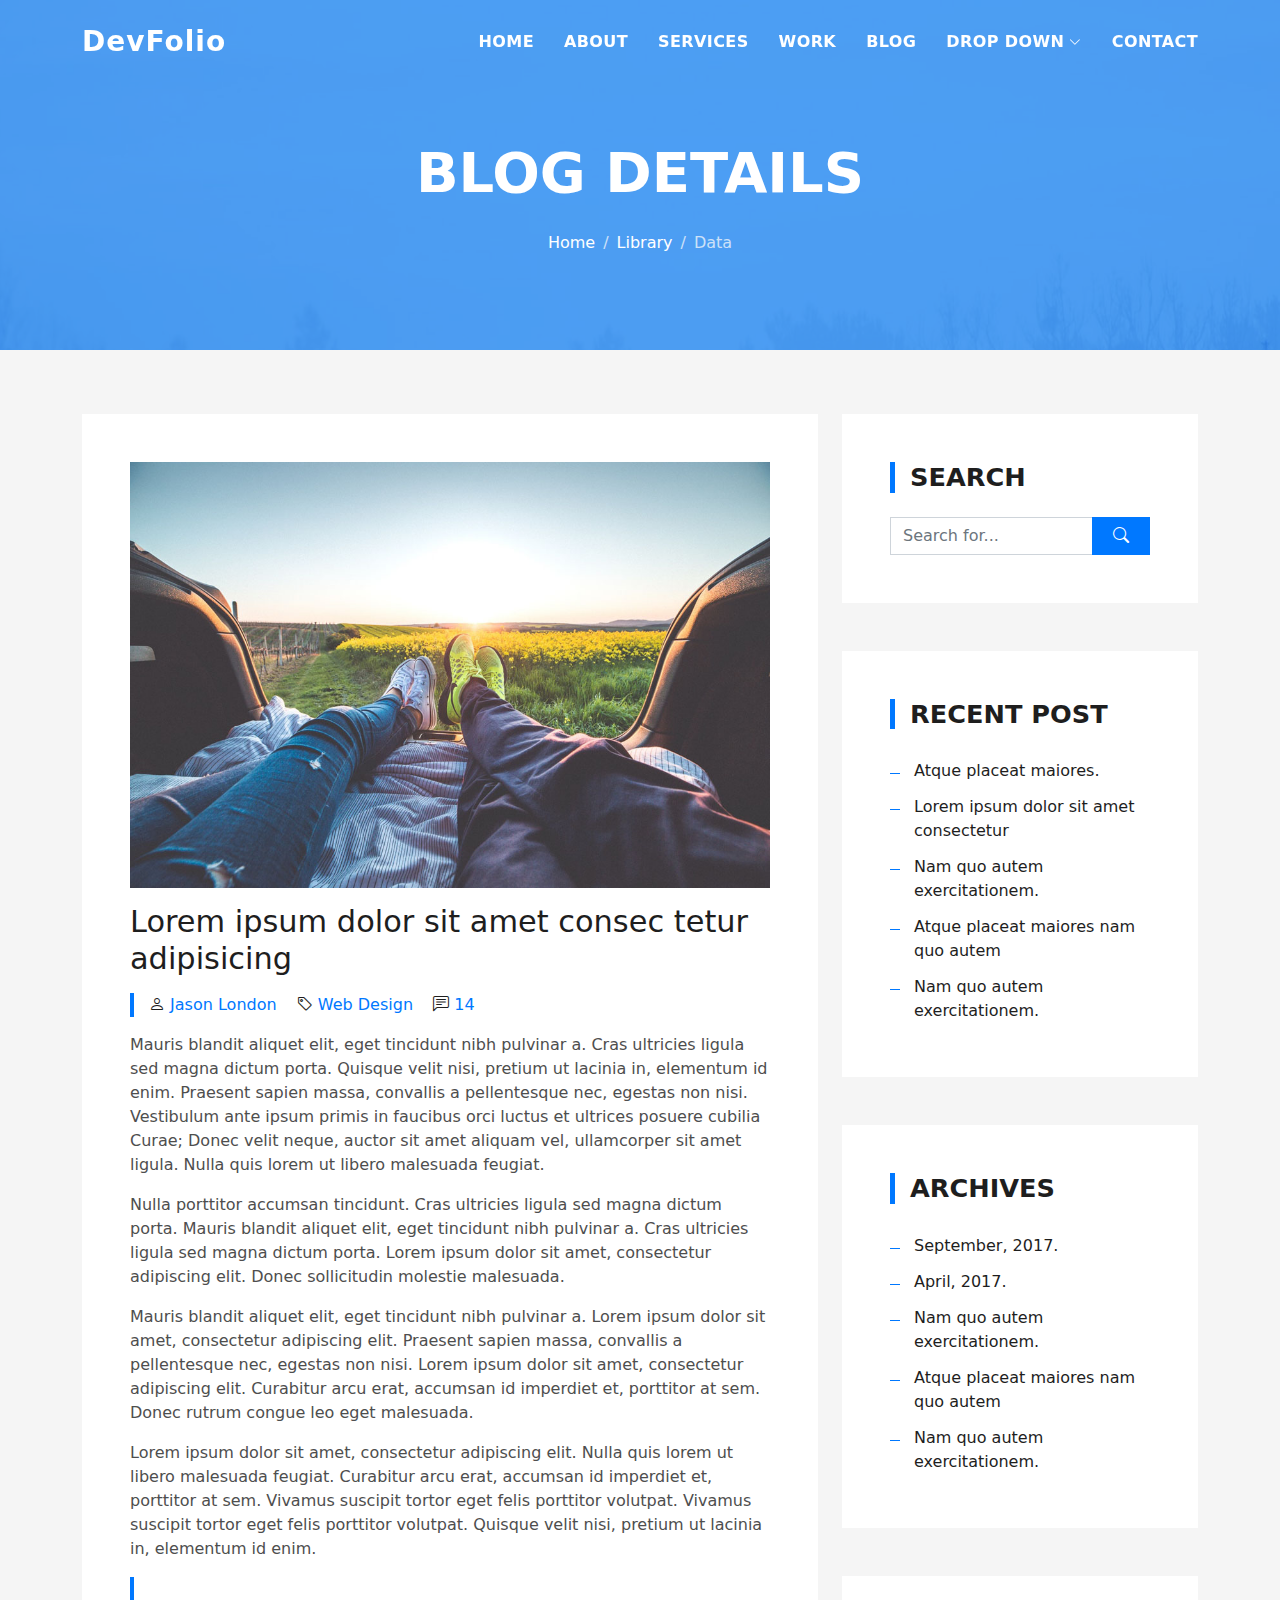
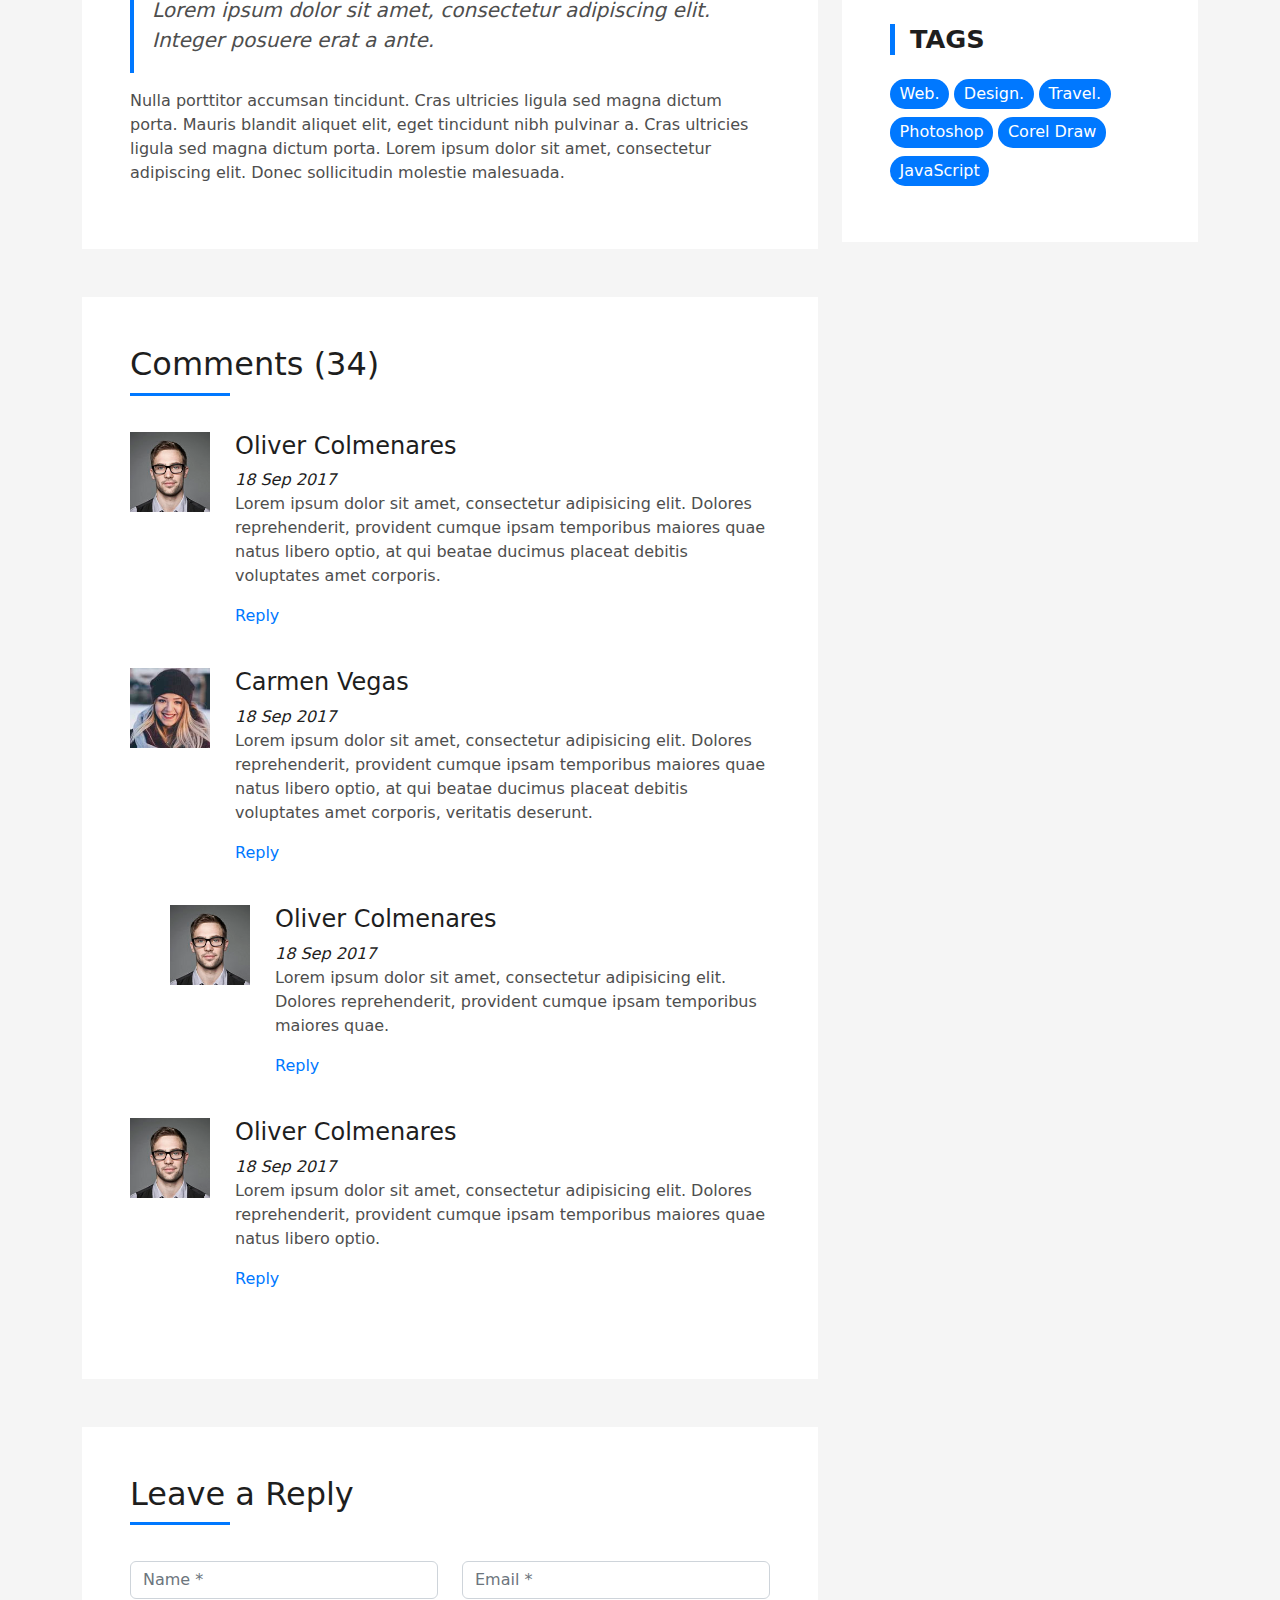
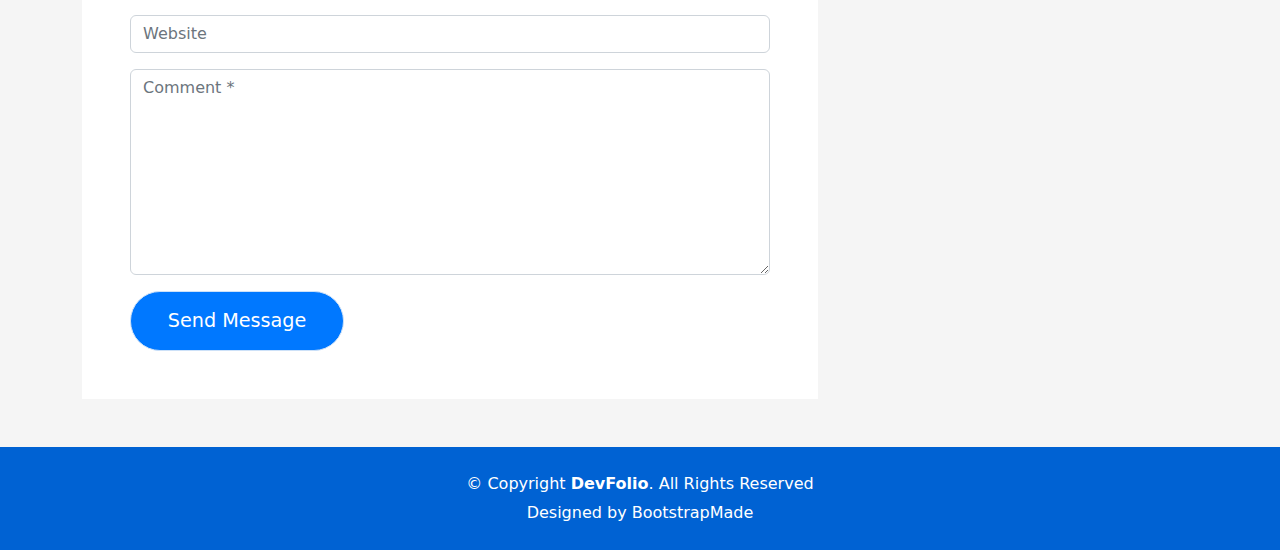
<file: DevFolio/blog-single.html>
<!DOCTYPE html>
<html lang="en">

<head>
  <meta charset="utf-8">
  <meta content="width=device-width, initial-scale=1.0" name="viewport">

  <title>DevFolio Bootstrap Portfolio Template - Blog Single</title>
  <meta content="" name="description">
  <meta content="" name="keywords">

  <!-- Favicons -->
  <link href="assets/img/favicon.png" rel="icon">
  <link href="assets/img/apple-touch-icon.png" rel="apple-touch-icon">

  <!-- Vendor CSS Files -->
  <link href="assets/vendor/bootstrap/css/bootstrap.min.css" rel="stylesheet">
  <link href="assets/vendor/bootstrap-icons/bootstrap-icons.css" rel="stylesheet">
  <link href="assets/vendor/glightbox/css/glightbox.min.css" rel="stylesheet">
  <link href="assets/vendor/swiper/swiper-bundle.min.css" rel="stylesheet">

  <!-- Template Main CSS File -->
  <link href="assets/css/style.css" rel="stylesheet">

  <!-- =======================================================
  * Template Name: DevFolio - v4.9.1
  * Template URL: https://bootstrapmade.com/devfolio-bootstrap-portfolio-html-template/
  * Author: BootstrapMade.com
  * License: https://bootstrapmade.com/license/
  ======================================================== -->
</head>

<body>

  <!-- ======= Header ======= -->
  <header id="header" class="fixed-top">
    <div class="container d-flex align-items-center justify-content-between">

      <h1 class="logo"><a href="index.html">DevFolio</a></h1>
      <!-- Uncomment below if you prefer to use an image logo -->
      <!-- <a href="index.html" class="logo"><img src="assets/img/logo.png" alt="" class="img-fluid"></a>-->

      <nav id="navbar" class="navbar">
        <ul>
          <li><a class="nav-link scrollto " href="#hero">Home</a></li>
          <li><a class="nav-link scrollto" href="#about">About</a></li>
          <li><a class="nav-link scrollto" href="#services">Services</a></li>
          <li><a class="nav-link scrollto " href="#work">Work</a></li>
          <li><a class="nav-link scrollto " href="#blog">Blog</a></li>
          <li class="dropdown"><a href="#"><span>Drop Down</span> <i class="bi bi-chevron-down"></i></a>
            <ul>
              <li><a href="#">Drop Down 1</a></li>
              <li class="dropdown"><a href="#"><span>Deep Drop Down</span> <i class="bi bi-chevron-right"></i></a>
                <ul>
                  <li><a href="#">Deep Drop Down 1</a></li>
                  <li><a href="#">Deep Drop Down 2</a></li>
                  <li><a href="#">Deep Drop Down 3</a></li>
                  <li><a href="#">Deep Drop Down 4</a></li>
                  <li><a href="#">Deep Drop Down 5</a></li>
                </ul>
              </li>
              <li><a href="#">Drop Down 2</a></li>
              <li><a href="#">Drop Down 3</a></li>
              <li><a href="#">Drop Down 4</a></li>
            </ul>
          </li>
          <li><a class="nav-link scrollto" href="#contact">Contact</a></li>
        </ul>
        <i class="bi bi-list mobile-nav-toggle"></i>
      </nav><!-- .navbar -->

    </div>
  </header><!-- End Header -->

  <div class="hero hero-single route bg-image" style="background-image: url(assets/img/overlay-bg.jpg)">
    <div class="overlay-mf"></div>
    <div class="hero-content display-table">
      <div class="table-cell">
        <div class="container">
          <h2 class="hero-title mb-4">Blog Details</h2>
          <ol class="breadcrumb d-flex justify-content-center">
            <li class="breadcrumb-item">
              <a href="#">Home</a>
            </li>
            <li class="breadcrumb-item">
              <a href="#">Library</a>
            </li>
            <li class="breadcrumb-item active">Data</li>
          </ol>
        </div>
      </div>
    </div>
  </div>

  <main id="main">

    <!-- ======= Blog Single Section ======= -->
    <section class="blog-wrapper sect-pt4" id="blog">
      <div class="container">
        <div class="row">
          <div class="col-md-8">
            <div class="post-box">
              <div class="post-thumb">
                <img src="assets/img/post-1.jpg" class="img-fluid" alt="">
              </div>
              <div class="post-meta">
                <h1 class="article-title">Lorem ipsum dolor sit amet consec tetur adipisicing</h1>
                <ul>
                  <li>
                    <span class="bi bi-person"></span>
                    <a href="#">Jason London</a>
                  </li>
                  <li>
                    <span class="bi bi-tag"></span>
                    <a href="#">Web Design</a>
                  </li>
                  <li>
                    <span class="bi bi-chat-left-text"></span>
                    <a href="#">14</a>
                  </li>
                </ul>
              </div>
              <div class="article-content">
                <p>
                  Mauris blandit aliquet elit, eget tincidunt nibh pulvinar a. Cras ultricies ligula sed magna dictum
                  porta. Quisque velit
                  nisi, pretium ut lacinia in, elementum id enim. Praesent sapien massa, convallis a pellentesque
                  nec, egestas non nisi. Vestibulum ante ipsum primis in faucibus orci luctus et ultrices posuere
                  cubilia Curae; Donec velit neque, auctor sit amet aliquam vel, ullamcorper sit amet ligula.
                  Nulla quis lorem ut libero malesuada feugiat.
                </p>
                <p>
                  Nulla porttitor accumsan tincidunt. Cras ultricies ligula sed magna dictum porta. Mauris blandit
                  aliquet elit, eget tincidunt
                  nibh pulvinar a. Cras ultricies ligula sed magna dictum porta. Lorem ipsum dolor sit amet,
                  consectetur adipiscing elit. Donec sollicitudin molestie malesuada.
                </p>
                <p>
                  Mauris blandit aliquet elit, eget tincidunt nibh pulvinar a. Lorem ipsum dolor sit amet, consectetur
                  adipiscing elit. Praesent
                  sapien massa, convallis a pellentesque nec, egestas non nisi. Lorem ipsum dolor sit amet,
                  consectetur adipiscing elit. Curabitur arcu erat, accumsan id imperdiet et, porttitor at
                  sem. Donec rutrum congue leo eget malesuada.
                </p>
                <p>
                  Lorem ipsum dolor sit amet, consectetur adipiscing elit. Nulla quis lorem ut libero malesuada feugiat.
                  Curabitur arcu erat,
                  accumsan id imperdiet et, porttitor at sem. Vivamus suscipit tortor eget felis porttitor
                  volutpat. Vivamus suscipit tortor eget felis porttitor volutpat. Quisque velit nisi, pretium
                  ut lacinia in, elementum id enim.
                </p>
                <blockquote class="blockquote">
                  <p class="mb-0">Lorem ipsum dolor sit amet, consectetur adipiscing elit. Integer posuere erat a ante.</p>
                </blockquote>
                <p>
                  Nulla porttitor accumsan tincidunt. Cras ultricies ligula sed magna dictum porta. Mauris blandit
                  aliquet elit, eget tincidunt
                  nibh pulvinar a. Cras ultricies ligula sed magna dictum porta. Lorem ipsum dolor sit amet,
                  consectetur adipiscing elit. Donec sollicitudin molestie malesuada.
                </p>
              </div>
            </div>
            <div class="box-comments">
              <div class="title-box-2">
                <h4 class="title-comments title-left">Comments (34)</h4>
              </div>
              <ul class="list-comments">
                <li>
                  <div class="comment-avatar">
                    <img src="assets/img/testimonial-2.jpg" alt="">
                  </div>
                  <div class="comment-details">
                    <h4 class="comment-author">Oliver Colmenares</h4>
                    <span>18 Sep 2017</span>
                    <p>
                      Lorem ipsum dolor sit amet, consectetur adipisicing elit. Dolores reprehenderit, provident cumque
                      ipsam temporibus maiores
                      quae natus libero optio, at qui beatae ducimus placeat debitis voluptates amet corporis.
                    </p>
                    <a href="3">Reply</a>
                  </div>
                </li>
                <li>
                  <div class="comment-avatar">
                    <img src="assets/img/testimonial-4.jpg" alt="">
                  </div>
                  <div class="comment-details">
                    <h4 class="comment-author">Carmen Vegas</h4>
                    <span>18 Sep 2017</span>
                    <p>
                      Lorem ipsum dolor sit amet, consectetur adipisicing elit. Dolores reprehenderit, provident cumque
                      ipsam temporibus maiores
                      quae natus libero optio, at qui beatae ducimus placeat debitis voluptates amet corporis,
                      veritatis deserunt.
                    </p>
                    <a href="3">Reply</a>
                  </div>
                </li>
                <li class="comment-children">
                  <div class="comment-avatar">
                    <img src="assets/img/testimonial-2.jpg" alt="">
                  </div>
                  <div class="comment-details">
                    <h4 class="comment-author">Oliver Colmenares</h4>
                    <span>18 Sep 2017</span>
                    <p>
                      Lorem ipsum dolor sit amet, consectetur adipisicing elit. Dolores reprehenderit, provident cumque
                      ipsam temporibus maiores
                      quae.
                    </p>
                    <a href="3">Reply</a>
                  </div>
                </li>
                <li>
                  <div class="comment-avatar">
                    <img src="assets/img/testimonial-2.jpg" alt="">
                  </div>
                  <div class="comment-details">
                    <h4 class="comment-author">Oliver Colmenares</h4>
                    <span>18 Sep 2017</span>
                    <p>
                      Lorem ipsum dolor sit amet, consectetur adipisicing elit. Dolores reprehenderit, provident cumque
                      ipsam temporibus maiores
                      quae natus libero optio.
                    </p>
                    <a href="3">Reply</a>
                  </div>
                </li>
              </ul>
            </div>
            <div class="form-comments">
              <div class="title-box-2">
                <h3 class="title-left">
                  Leave a Reply
                </h3>
              </div>
              <form class="form-mf">
                <div class="row">
                  <div class="col-md-6 mb-3">
                    <div class="form-group">
                      <input type="text" class="form-control input-mf" id="inputName" placeholder="Name *" required>
                    </div>
                  </div>
                  <div class="col-md-6 mb-3">
                    <div class="form-group">
                      <input type="email" class="form-control input-mf" id="inputEmail1" placeholder="Email *" required>
                    </div>
                  </div>
                  <div class="col-md-12 mb-3">
                    <div class="form-group">
                      <input type="url" class="form-control input-mf" id="inputUrl" placeholder="Website">
                    </div>
                  </div>
                  <div class="col-md-12 mb-3">
                    <div class="form-group">
                      <textarea id="textMessage" class="form-control input-mf" placeholder="Comment *" name="message" cols="45" rows="8" required></textarea>
                    </div>
                  </div>
                  <div class="col-md-12">
                    <button type="submit" class="button button-a button-big button-rouded">Send Message</button>
                  </div>
                </div>
              </form>
            </div>
          </div>
          <div class="col-md-4">
            <div class="widget-sidebar sidebar-search">
              <h5 class="sidebar-title">Search</h5>
              <div class="sidebar-content">
                <form>
                  <div class="input-group">
                    <input type="text" class="form-control" placeholder="Search for..." aria-label="Search for...">
                    <span class="input-group-btn">
                      <button class="btn btn-secondary btn-search" type="button">
                        <span class="bi bi-search"></span>
                      </button>
                    </span>
                  </div>
                </form>
              </div>
            </div>
            <div class="widget-sidebar">
              <h5 class="sidebar-title">Recent Post</h5>
              <div class="sidebar-content">
                <ul class="list-sidebar">
                  <li>
                    <a href="#">Atque placeat maiores.</a>
                  </li>
                  <li>
                    <a href="#">Lorem ipsum dolor sit amet consectetur</a>
                  </li>
                  <li>
                    <a href="#">Nam quo autem exercitationem.</a>
                  </li>
                  <li>
                    <a href="#">Atque placeat maiores nam quo autem</a>
                  </li>
                  <li>
                    <a href="#">Nam quo autem exercitationem.</a>
                  </li>
                </ul>
              </div>
            </div>
            <div class="widget-sidebar">
              <h5 class="sidebar-title">Archives</h5>
              <div class="sidebar-content">
                <ul class="list-sidebar">
                  <li>
                    <a href="#">September, 2017.</a>
                  </li>
                  <li>
                    <a href="#">April, 2017.</a>
                  </li>
                  <li>
                    <a href="#">Nam quo autem exercitationem.</a>
                  </li>
                  <li>
                    <a href="#">Atque placeat maiores nam quo autem</a>
                  </li>
                  <li>
                    <a href="#">Nam quo autem exercitationem.</a>
                  </li>
                </ul>
              </div>
            </div>
            <div class="widget-sidebar widget-tags">
              <h5 class="sidebar-title">Tags</h5>
              <div class="sidebar-content">
                <ul>
                  <li>
                    <a href="#">Web.</a>
                  </li>
                  <li>
                    <a href="#">Design.</a>
                  </li>
                  <li>
                    <a href="#">Travel.</a>
                  </li>
                  <li>
                    <a href="#">Photoshop</a>
                  </li>
                  <li>
                    <a href="#">Corel Draw</a>
                  </li>
                  <li>
                    <a href="#">JavaScript</a>
                  </li>
                </ul>
              </div>
            </div>
          </div>
        </div>
      </div>
    </section><!-- End Blog Single Section -->

  </main><!-- End #main -->

  <!-- ======= Footer ======= -->
  <footer>
    <div class="container">
      <div class="row">
        <div class="col-sm-12">
          <div class="copyright-box">
            <p class="copyright">&copy; Copyright <strong>DevFolio</strong>. All Rights Reserved</p>
            <div class="credits">
              <!--
              All the links in the footer should remain intact.
              You can delete the links only if you purchased the pro version.
              Licensing information: https://bootstrapmade.com/license/
              Purchase the pro version with working PHP/AJAX contact form: https://bootstrapmade.com/buy/?theme=DevFolio
            -->
              Designed by <a href="https://bootstrapmade.com/">BootstrapMade</a>
            </div>
          </div>
        </div>
      </div>
    </div>
  </footer><!-- End  Footer -->

  <div id="preloader"></div>
  <a href="#" class="back-to-top d-flex align-items-center justify-content-center"><i class="bi bi-arrow-up-short"></i></a>

  <!-- Vendor JS Files -->
  <script src="assets/vendor/purecounter/purecounter_vanilla.js"></script>
  <script src="assets/vendor/bootstrap/js/bootstrap.bundle.min.js"></script>
  <script src="assets/vendor/glightbox/js/glightbox.min.js"></script>
  <script src="assets/vendor/swiper/swiper-bundle.min.js"></script>
  <script src="assets/vendor/typed.js/typed.min.js"></script>
  <script src="assets/vendor/php-email-form/validate.js"></script>

  <!-- Template Main JS File -->
  <script src="assets/js/main.js"></script>

</body>

</html>
</file>
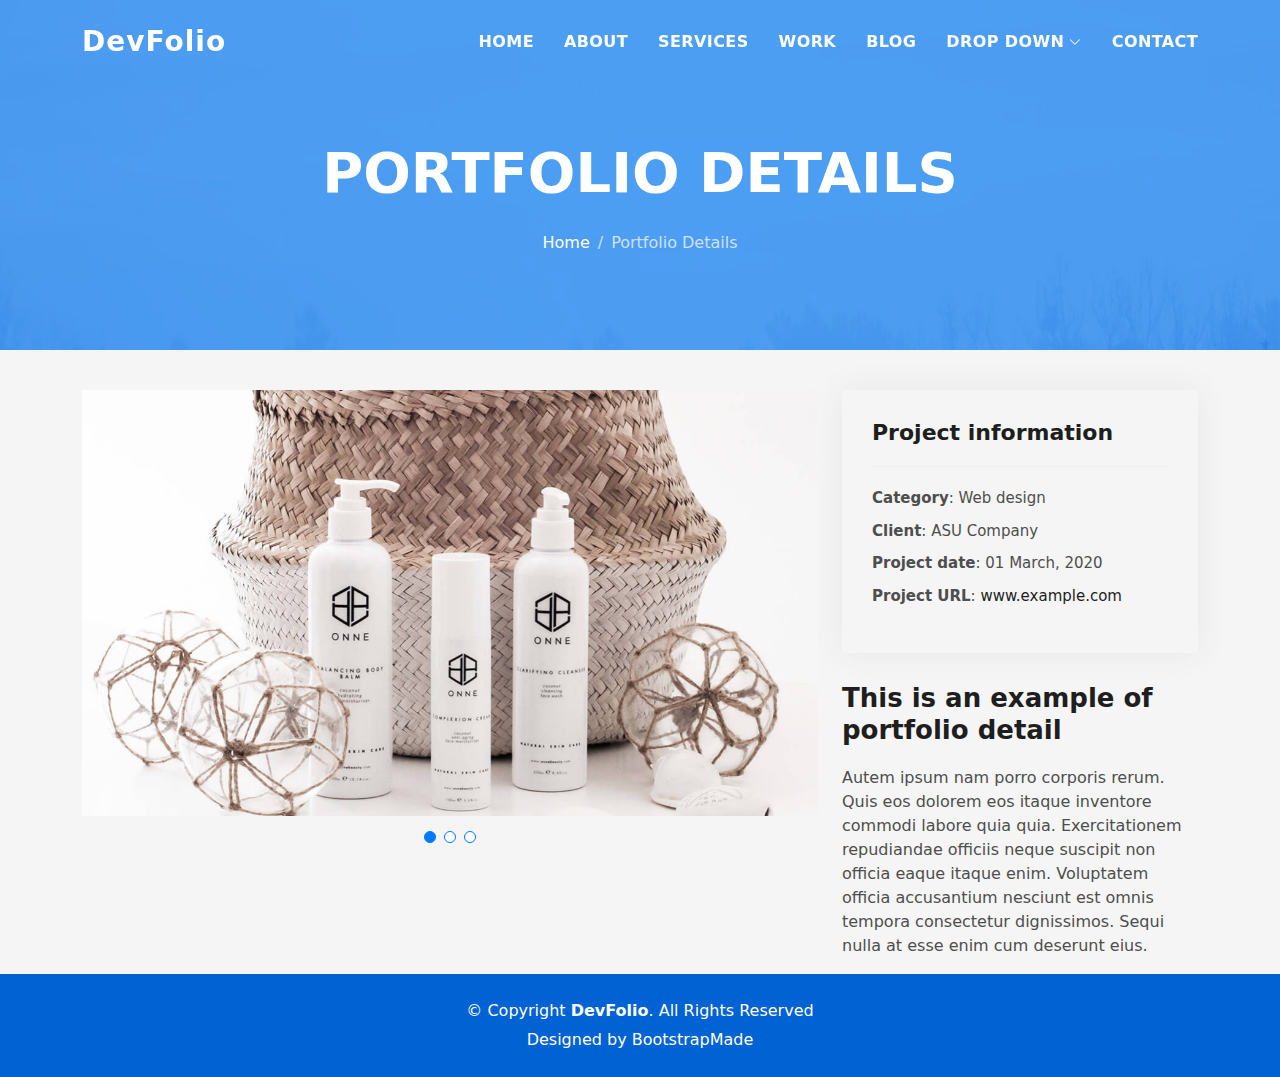
<file: DevFolio/portfolio-details.html>
<!DOCTYPE html>
<html lang="en">

<head>
  <meta charset="utf-8">
  <meta content="width=device-width, initial-scale=1.0" name="viewport">

  <title>DevFolio Bootstrap Portfolio Template - Portfolio Details</title>
  <meta content="" name="description">
  <meta content="" name="keywords">

  <!-- Favicons -->
  <link href="assets/img/favicon.png" rel="icon">
  <link href="assets/img/apple-touch-icon.png" rel="apple-touch-icon">

  <!-- Vendor CSS Files -->
  <link href="assets/vendor/bootstrap/css/bootstrap.min.css" rel="stylesheet">
  <link href="assets/vendor/bootstrap-icons/bootstrap-icons.css" rel="stylesheet">
  <link href="assets/vendor/glightbox/css/glightbox.min.css" rel="stylesheet">
  <link href="assets/vendor/swiper/swiper-bundle.min.css" rel="stylesheet">

  <!-- Template Main CSS File -->
  <link href="assets/css/style.css" rel="stylesheet">

  <!-- =======================================================
  * Template Name: DevFolio - v4.9.1
  * Template URL: https://bootstrapmade.com/devfolio-bootstrap-portfolio-html-template/
  * Author: BootstrapMade.com
  * License: https://bootstrapmade.com/license/
  ======================================================== -->
</head>

<body>

  <!-- ======= Header ======= -->
  <header id="header" class="fixed-top">
    <div class="container d-flex align-items-center justify-content-between">

      <h1 class="logo"><a href="index.html">DevFolio</a></h1>
      <!-- Uncomment below if you prefer to use an image logo -->
      <!-- <a href="index.html" class="logo"><img src="assets/img/logo.png" alt="" class="img-fluid"></a>-->

      <nav id="navbar" class="navbar">
        <ul>
          <li><a class="nav-link scrollto " href="#hero">Home</a></li>
          <li><a class="nav-link scrollto" href="#about">About</a></li>
          <li><a class="nav-link scrollto" href="#services">Services</a></li>
          <li><a class="nav-link scrollto " href="#work">Work</a></li>
          <li><a class="nav-link scrollto " href="#blog">Blog</a></li>
          <li class="dropdown"><a href="#"><span>Drop Down</span> <i class="bi bi-chevron-down"></i></a>
            <ul>
              <li><a href="#">Drop Down 1</a></li>
              <li class="dropdown"><a href="#"><span>Deep Drop Down</span> <i class="bi bi-chevron-right"></i></a>
                <ul>
                  <li><a href="#">Deep Drop Down 1</a></li>
                  <li><a href="#">Deep Drop Down 2</a></li>
                  <li><a href="#">Deep Drop Down 3</a></li>
                  <li><a href="#">Deep Drop Down 4</a></li>
                  <li><a href="#">Deep Drop Down 5</a></li>
                </ul>
              </li>
              <li><a href="#">Drop Down 2</a></li>
              <li><a href="#">Drop Down 3</a></li>
              <li><a href="#">Drop Down 4</a></li>
            </ul>
          </li>
          <li><a class="nav-link scrollto" href="#contact">Contact</a></li>
        </ul>
        <i class="bi bi-list mobile-nav-toggle"></i>
      </nav><!-- .navbar -->

    </div>
  </header><!-- End Header -->

  <div class="hero hero-single route bg-image" style="background-image: url(assets/img/overlay-bg.jpg)">
    <div class="overlay-mf"></div>
    <div class="hero-content display-table">
      <div class="table-cell">
        <div class="container">
          <h2 class="hero-title mb-4">Portfolio Details</h2>
          <ol class="breadcrumb d-flex justify-content-center">
            <li class="breadcrumb-item">
              <a href="#">Home</a>
            </li>
            <li class="breadcrumb-item active">Portfolio Details</li>
          </ol>
        </div>
      </div>
    </div>
  </div>

  <main id="main">

    <!-- ======= Portfolio Details Section ======= -->
    <section id="portfolio-details" class="portfolio-details">
      <div class="container">

        <div class="row gy-4">

          <div class="col-lg-8">
            <div class="portfolio-details-slider swiper">
              <div class="swiper-wrapper align-items-center">

                <div class="swiper-slide">
                  <img src="assets/img/portfolio-details-1.jpg" alt="">
                </div>

                <div class="swiper-slide">
                  <img src="assets/img/portfolio-details-2.jpg" alt="">
                </div>

                <div class="swiper-slide">
                  <img src="assets/img/portfolio-details-3.jpg" alt="">
                </div>

              </div>
              <div class="swiper-pagination"></div>
            </div>
          </div>

          <div class="col-lg-4">
            <div class="portfolio-info">
              <h3>Project information</h3>
              <ul>
                <li><strong>Category</strong>: Web design</li>
                <li><strong>Client</strong>: ASU Company</li>
                <li><strong>Project date</strong>: 01 March, 2020</li>
                <li><strong>Project URL</strong>: <a href="#">www.example.com</a></li>
              </ul>
            </div>
            <div class="portfolio-description">
              <h2>This is an example of portfolio detail</h2>
              <p>
                Autem ipsum nam porro corporis rerum. Quis eos dolorem eos itaque inventore commodi labore quia quia. Exercitationem repudiandae officiis neque suscipit non officia eaque itaque enim. Voluptatem officia accusantium nesciunt est omnis tempora consectetur dignissimos. Sequi nulla at esse enim cum deserunt eius.
              </p>
            </div>
          </div>

        </div>

      </div>
    </section><!-- End Portfolio Details Section -->

  </main><!-- End #main -->

  <!-- ======= Footer ======= -->
  <footer>
    <div class="container">
      <div class="row">
        <div class="col-sm-12">
          <div class="copyright-box">
            <p class="copyright">&copy; Copyright <strong>DevFolio</strong>. All Rights Reserved</p>
            <div class="credits">
              <!--
              All the links in the footer should remain intact.
              You can delete the links only if you purchased the pro version.
              Licensing information: https://bootstrapmade.com/license/
              Purchase the pro version with working PHP/AJAX contact form: https://bootstrapmade.com/buy/?theme=DevFolio
            -->
              Designed by <a href="https://bootstrapmade.com/">BootstrapMade</a>
            </div>
          </div>
        </div>
      </div>
    </div>
  </footer><!-- End  Footer -->

  <div id="preloader"></div>
  <a href="#" class="back-to-top d-flex align-items-center justify-content-center"><i class="bi bi-arrow-up-short"></i></a>

  <!-- Vendor JS Files -->
  <script src="assets/vendor/purecounter/purecounter_vanilla.js"></script>
  <script src="assets/vendor/bootstrap/js/bootstrap.bundle.min.js"></script>
  <script src="assets/vendor/glightbox/js/glightbox.min.js"></script>
  <script src="assets/vendor/swiper/swiper-bundle.min.js"></script>
  <script src="assets/vendor/typed.js/typed.min.js"></script>
  <script src="assets/vendor/php-email-form/validate.js"></script>

  <!-- Template Main JS File -->
  <script src="assets/js/main.js"></script>

</body>

</html>
</file>
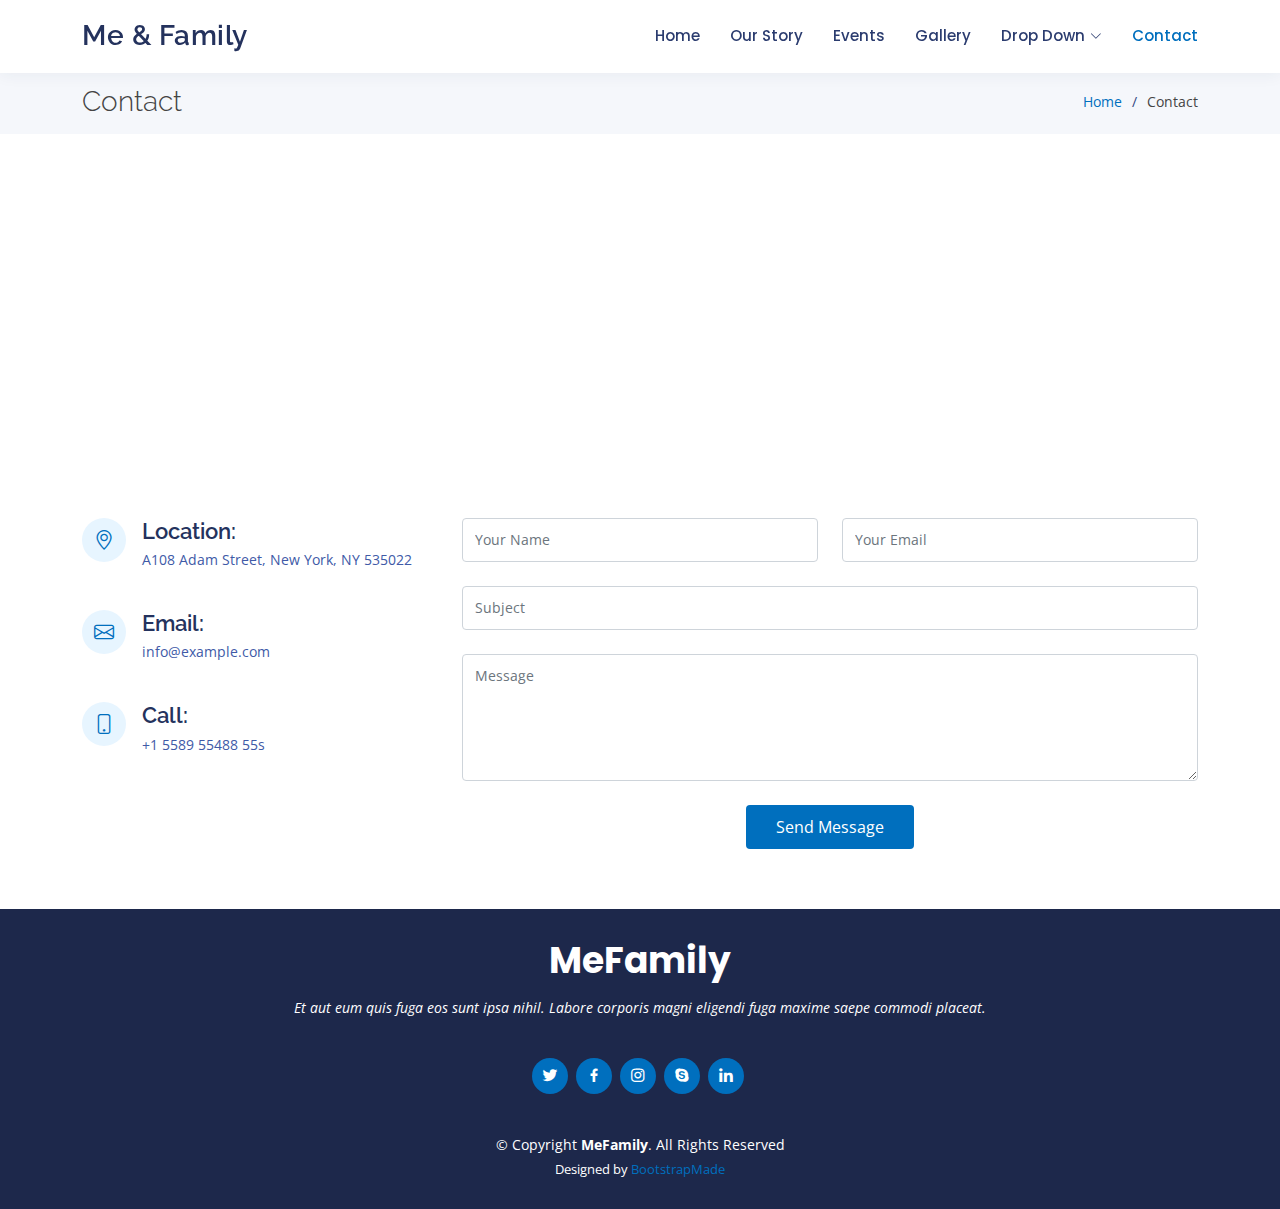
<file: MeFamily/contact.html>
<!DOCTYPE html>
<html lang="en">

<head>
  <meta charset="utf-8">
  <meta content="width=device-width, initial-scale=1.0" name="viewport">

  <title>Contact - MeFamily Bootstrap Template</title>
  <meta content="" name="description">
  <meta content="" name="keywords">

  <!-- Favicons -->
  <link href="assets/img/favicon.png" rel="icon">
  <link href="assets/img/apple-touch-icon.png" rel="apple-touch-icon">

  <!-- Google Fonts -->
  <link href="https://fonts.googleapis.com/css?family=Open+Sans:300,300i,400,400i,600,600i,700,700i|Raleway:300,300i,400,400i,500,500i,600,600i,700,700i|Poppins:300,300i,400,400i,500,500i,600,600i,700,700i" rel="stylesheet">

  <!-- Vendor CSS Files -->
  <link href="assets/vendor/bootstrap/css/bootstrap.min.css" rel="stylesheet">
  <link href="assets/vendor/bootstrap-icons/bootstrap-icons.css" rel="stylesheet">
  <link href="assets/vendor/boxicons/css/boxicons.min.css" rel="stylesheet">
  <link href="assets/vendor/glightbox/css/glightbox.min.css" rel="stylesheet">
  <link href="assets/vendor/remixicon/remixicon.css" rel="stylesheet">
  <link href="assets/vendor/swiper/swiper-bundle.min.css" rel="stylesheet">

  <!-- Template Main CSS File -->
  <link href="assets/css/style.css" rel="stylesheet">

  <!-- =======================================================
  * Template Name: MeFamily - v4.9.1
  * Template URL: https://bootstrapmade.com/family-multipurpose-html-bootstrap-template-free/
  * Author: BootstrapMade.com
  * License: https://bootstrapmade.com/license/
  ======================================================== -->
</head>

<body>

  <!-- ======= Header ======= -->
  <header id="header" class="fixed-top">
    <div class="container d-flex align-items-center justify-content-between">

      <h1 class="logo"><a href="index.html">Me &amp; Family</a></h1>
      <!-- Uncomment below if you prefer to use an image logo -->
      <!-- <a href="index.html" class="logo"><img src="assets/img/logo.png" alt="" class="img-fluid"></a>-->

      <nav id="navbar" class="navbar">
        <ul>
          <li><a href="index.html">Home</a></li>
          <li><a href="our-story.html">Our Story</a></li>
          <li><a href="events.html">Events</a></li>
          <li><a href="gallery.html">Gallery</a></li>
          <li class="dropdown"><a href="#"><span>Drop Down</span> <i class="bi bi-chevron-down"></i></a>
            <ul>
              <li><a href="#">Drop Down 1</a></li>
              <li class="dropdown"><a href="#"><span>Deep Drop Down</span> <i class="bi bi-chevron-right"></i></a>
                <ul>
                  <li><a href="#">Deep Drop Down 1</a></li>
                  <li><a href="#">Deep Drop Down 2</a></li>
                  <li><a href="#">Deep Drop Down 3</a></li>
                  <li><a href="#">Deep Drop Down 4</a></li>
                  <li><a href="#">Deep Drop Down 5</a></li>
                </ul>
              </li>
              <li><a href="#">Drop Down 2</a></li>
              <li><a href="#">Drop Down 3</a></li>
              <li><a href="#">Drop Down 4</a></li>
            </ul>
          </li>
          <li><a class="active" href="contact.html">Contact</a></li>
        </ul>
        <i class="bi bi-list mobile-nav-toggle"></i>
      </nav><!-- .navbar -->

    </div>
  </header><!-- End Header -->

  <main id="main">

    <!-- ======= Breadcrumbs ======= -->
    <section id="breadcrumbs" class="breadcrumbs">
      <div class="container">

        <div class="d-flex justify-content-between align-items-center">
          <h2>Contact</h2>
          <ol>
            <li><a href="index.html">Home</a></li>
            <li>Contact</li>
          </ol>
        </div>

      </div>
    </section><!-- End Breadcrumbs -->

    <!-- ======= Contact Us Section ======= -->
    <section id="contact-us" class="contact-us">
      <div class="container">

        <div>
          <iframe style="border:0; width: 100%; height: 270px;" src="https://www.google.com/maps/embed?pb=!1m14!1m8!1m3!1d12097.433213460943!2d-74.0062269!3d40.7101282!3m2!1i1024!2i768!4f13.1!3m3!1m2!1s0x0%3A0xb89d1fe6bc499443!2sDowntown+Conference+Center!5e0!3m2!1smk!2sbg!4v1539943755621" frameborder="0" allowfullscreen></iframe>
        </div>

        <div class="row mt-5">

          <div class="col-lg-4">
            <div class="info">
              <div class="address">
                <i class="bi bi-geo-alt"></i>
                <h4>Location:</h4>
                <p>A108 Adam Street, New York, NY 535022</p>
              </div>

              <div class="email">
                <i class="bi bi-envelope"></i>
                <h4>Email:</h4>
                <p>info@example.com</p>
              </div>

              <div class="phone">
                <i class="bi bi-phone"></i>
                <h4>Call:</h4>
                <p>+1 5589 55488 55s</p>
              </div>

            </div>

          </div>

          <div class="col-lg-8 mt-5 mt-lg-0">

            <form action="forms/contact.php" method="post" role="form" class="php-email-form">
              <div class="row">
                <div class="col-md-6 form-group">
                  <input type="text" name="name" class="form-control" id="name" placeholder="Your Name" required>
                  <div class="validate"></div>
                </div>
                <div class="col-md-6 form-group mt-3 mt-md-0">
                  <input type="email" class="form-control" name="email" id="email" placeholder="Your Email" required>
                  <div class="validate"></div>
                </div>
              </div>
              <div class="form-group mt-3">
                <input type="text" class="form-control" name="subject" id="subject" placeholder="Subject" data-rule="minlen:4" required>
                <div class="validate"></div>
              </div>
              <div class="form-group mt-3">
                <textarea class="form-control" name="message" rows="5" placeholder="Message" required></textarea>
                <div class="validate"></div>
              </div>
              <div class="my-3">
                <div class="loading">Loading</div>
                <div class="error-message"></div>
                <div class="sent-message">Your message has been sent. Thank you!</div>
              </div>
              <div class="text-center"><button type="submit">Send Message</button></div>
            </form>

          </div>

        </div>

      </div>
    </section><!-- End Contact Us Section -->

  </main><!-- End #main -->

  <!-- ======= Footer ======= -->
  <footer id="footer">
    <div class="container">
      <h3>MeFamily</h3>
      <p>Et aut eum quis fuga eos sunt ipsa nihil. Labore corporis magni eligendi fuga maxime saepe commodi placeat.</p>
      <div class="social-links">
        <a href="#" class="twitter"><i class="bx bxl-twitter"></i></a>
        <a href="#" class="facebook"><i class="bx bxl-facebook"></i></a>
        <a href="#" class="instagram"><i class="bx bxl-instagram"></i></a>
        <a href="#" class="google-plus"><i class="bx bxl-skype"></i></a>
        <a href="#" class="linkedin"><i class="bx bxl-linkedin"></i></a>
      </div>
      <div class="copyright">
        &copy; Copyright <strong><span>MeFamily</span></strong>. All Rights Reserved
      </div>
      <div class="credits">
        <!-- All the links in the footer should remain intact. -->
        <!-- You can delete the links only if you purchased the pro version. -->
        <!-- Licensing information: https://bootstrapmade.com/license/ -->
        <!-- Purchase the pro version with working PHP/AJAX contact form: https://bootstrapmade.com/family-multipurpose-html-bootstrap-template-free/ -->
        Designed by <a href="https://bootstrapmade.com/">BootstrapMade</a>
      </div>
    </div>
  </footer><!-- End Footer -->

  <a href="#" class="back-to-top d-flex align-items-center justify-content-center"><i class="bi bi-arrow-up-short"></i></a>

  <!-- Vendor JS Files -->
  <script src="assets/vendor/bootstrap/js/bootstrap.bundle.min.js"></script>
  <script src="assets/vendor/glightbox/js/glightbox.min.js"></script>
  <script src="assets/vendor/isotope-layout/isotope.pkgd.min.js"></script>
  <script src="assets/vendor/swiper/swiper-bundle.min.js"></script>
  <script src="assets/vendor/php-email-form/validate.js"></script>

  <!-- Template Main JS File -->
  <script src="assets/js/main.js"></script>

</body>

</html>
</file>
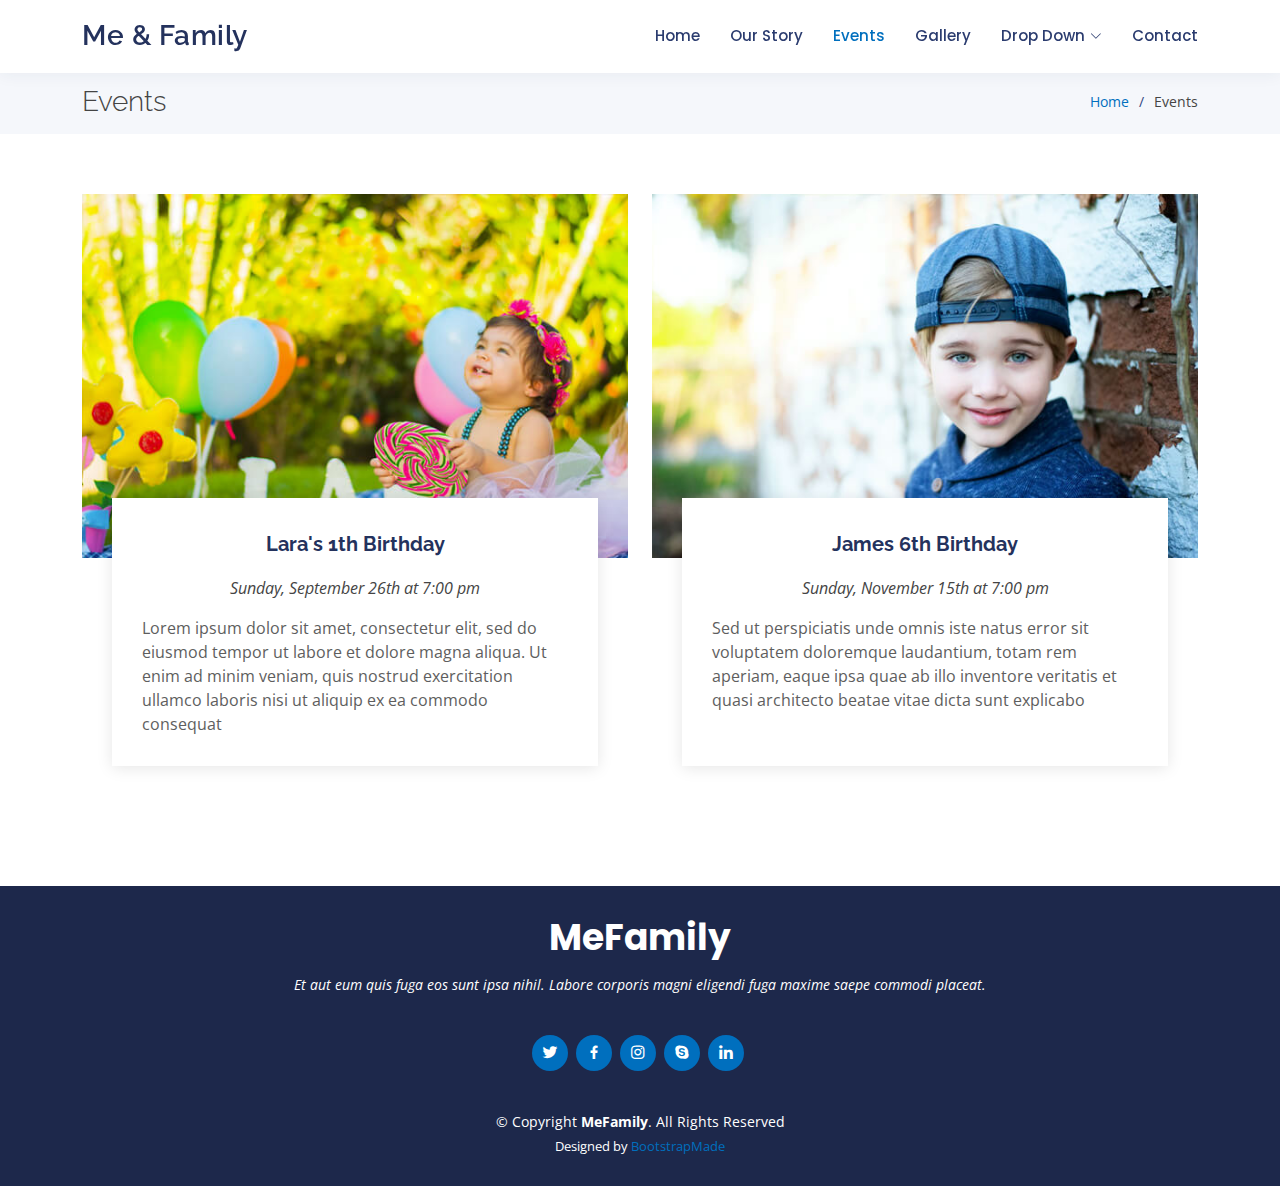
<file: MeFamily/events.html>
<!DOCTYPE html>
<html lang="en">

<head>
  <meta charset="utf-8">
  <meta content="width=device-width, initial-scale=1.0" name="viewport">

  <title>Events - MeFamily Bootstrap Template</title>
  <meta content="" name="description">
  <meta content="" name="keywords">

  <!-- Favicons -->
  <link href="assets/img/favicon.png" rel="icon">
  <link href="assets/img/apple-touch-icon.png" rel="apple-touch-icon">

  <!-- Google Fonts -->
  <link href="https://fonts.googleapis.com/css?family=Open+Sans:300,300i,400,400i,600,600i,700,700i|Raleway:300,300i,400,400i,500,500i,600,600i,700,700i|Poppins:300,300i,400,400i,500,500i,600,600i,700,700i" rel="stylesheet">

  <!-- Vendor CSS Files -->
  <link href="assets/vendor/bootstrap/css/bootstrap.min.css" rel="stylesheet">
  <link href="assets/vendor/bootstrap-icons/bootstrap-icons.css" rel="stylesheet">
  <link href="assets/vendor/boxicons/css/boxicons.min.css" rel="stylesheet">
  <link href="assets/vendor/glightbox/css/glightbox.min.css" rel="stylesheet">
  <link href="assets/vendor/remixicon/remixicon.css" rel="stylesheet">
  <link href="assets/vendor/swiper/swiper-bundle.min.css" rel="stylesheet">

  <!-- Template Main CSS File -->
  <link href="assets/css/style.css" rel="stylesheet">

  <!-- =======================================================
  * Template Name: MeFamily - v4.9.1
  * Template URL: https://bootstrapmade.com/family-multipurpose-html-bootstrap-template-free/
  * Author: BootstrapMade.com
  * License: https://bootstrapmade.com/license/
  ======================================================== -->
</head>

<body>

  <!-- ======= Header ======= -->
  <header id="header" class="fixed-top">
    <div class="container d-flex align-items-center justify-content-between">

      <h1 class="logo"><a href="index.html">Me &amp; Family</a></h1>
      <!-- Uncomment below if you prefer to use an image logo -->
      <!-- <a href="index.html" class="logo"><img src="assets/img/logo.png" alt="" class="img-fluid"></a>-->

      <nav id="navbar" class="navbar">
        <ul>
          <li><a href="index.html">Home</a></li>
          <li><a href="our-story.html">Our Story</a></li>
          <li><a class="active" href="events.html">Events</a></li>
          <li><a href="gallery.html">Gallery</a></li>
          <li class="dropdown"><a href="#"><span>Drop Down</span> <i class="bi bi-chevron-down"></i></a>
            <ul>
              <li><a href="#">Drop Down 1</a></li>
              <li class="dropdown"><a href="#"><span>Deep Drop Down</span> <i class="bi bi-chevron-right"></i></a>
                <ul>
                  <li><a href="#">Deep Drop Down 1</a></li>
                  <li><a href="#">Deep Drop Down 2</a></li>
                  <li><a href="#">Deep Drop Down 3</a></li>
                  <li><a href="#">Deep Drop Down 4</a></li>
                  <li><a href="#">Deep Drop Down 5</a></li>
                </ul>
              </li>
              <li><a href="#">Drop Down 2</a></li>
              <li><a href="#">Drop Down 3</a></li>
              <li><a href="#">Drop Down 4</a></li>
            </ul>
          </li>
          <li><a href="contact.html">Contact</a></li>
        </ul>
        <i class="bi bi-list mobile-nav-toggle"></i>
      </nav><!-- .navbar -->

    </div>
  </header><!-- End Header -->

  <main id="main">

    <!-- ======= Breadcrumbs ======= -->
    <section id="breadcrumbs" class="breadcrumbs">
      <div class="container">

        <div class="d-flex justify-content-between align-items-center">
          <h2>Events</h2>
          <ol>
            <li><a href="index.html">Home</a></li>
            <li>Events</li>
          </ol>
        </div>

      </div>
    </section><!-- End Breadcrumbs -->

    <!-- ======= Event List Section ======= -->
    <section id="event-list" class="event-list">
      <div class="container">

        <div class="row">
          <div class="col-md-6 d-flex align-items-stretch">
            <div class="card">
              <div class="card-img">
                <img src="assets/img/events-1.jpg" alt="...">
              </div>
              <div class="card-body">
                <h5 class="card-title">Lara's 1th Birthday</h5>
                <p class="fst-italic text-center">Sunday, September 26th at 7:00 pm</p>
                <p class="card-text">Lorem ipsum dolor sit amet, consectetur elit, sed do eiusmod tempor ut labore et dolore magna aliqua. Ut enim ad minim veniam, quis nostrud exercitation ullamco laboris nisi ut aliquip ex ea commodo consequat</p>
              </div>
            </div>
          </div>
          <div class="col-md-6 d-flex align-items-stretch">
            <div class="card">
              <div class="card-img">
                <img src="assets/img/events-2.jpg" alt="...">
              </div>
              <div class="card-body">
                <h5 class="card-title">James 6th Birthday</h5>
                <p class="fst-italic text-center">Sunday, November 15th at 7:00 pm</p>
                <p class="card-text">Sed ut perspiciatis unde omnis iste natus error sit voluptatem doloremque laudantium, totam rem aperiam, eaque ipsa quae ab illo inventore veritatis et quasi architecto beatae vitae dicta sunt explicabo</p>
              </div>
            </div>

          </div>
        </div>

      </div>
    </section><!-- End Event List Section -->

  </main><!-- End #main -->

  <!-- ======= Footer ======= -->
  <footer id="footer">
    <div class="container">
      <h3>MeFamily</h3>
      <p>Et aut eum quis fuga eos sunt ipsa nihil. Labore corporis magni eligendi fuga maxime saepe commodi placeat.</p>
      <div class="social-links">
        <a href="#" class="twitter"><i class="bx bxl-twitter"></i></a>
        <a href="#" class="facebook"><i class="bx bxl-facebook"></i></a>
        <a href="#" class="instagram"><i class="bx bxl-instagram"></i></a>
        <a href="#" class="google-plus"><i class="bx bxl-skype"></i></a>
        <a href="#" class="linkedin"><i class="bx bxl-linkedin"></i></a>
      </div>
      <div class="copyright">
        &copy; Copyright <strong><span>MeFamily</span></strong>. All Rights Reserved
      </div>
      <div class="credits">
        <!-- All the links in the footer should remain intact. -->
        <!-- You can delete the links only if you purchased the pro version. -->
        <!-- Licensing information: https://bootstrapmade.com/license/ -->
        <!-- Purchase the pro version with working PHP/AJAX contact form: https://bootstrapmade.com/family-multipurpose-html-bootstrap-template-free/ -->
        Designed by <a href="https://bootstrapmade.com/">BootstrapMade</a>
      </div>
    </div>
  </footer><!-- End Footer -->

  <a href="#" class="back-to-top d-flex align-items-center justify-content-center"><i class="bi bi-arrow-up-short"></i></a>

  <!-- Vendor JS Files -->
  <script src="assets/vendor/bootstrap/js/bootstrap.bundle.min.js"></script>
  <script src="assets/vendor/glightbox/js/glightbox.min.js"></script>
  <script src="assets/vendor/isotope-layout/isotope.pkgd.min.js"></script>
  <script src="assets/vendor/swiper/swiper-bundle.min.js"></script>
  <script src="assets/vendor/php-email-form/validate.js"></script>

  <!-- Template Main JS File -->
  <script src="assets/js/main.js"></script>

</body>

</html>
</file>
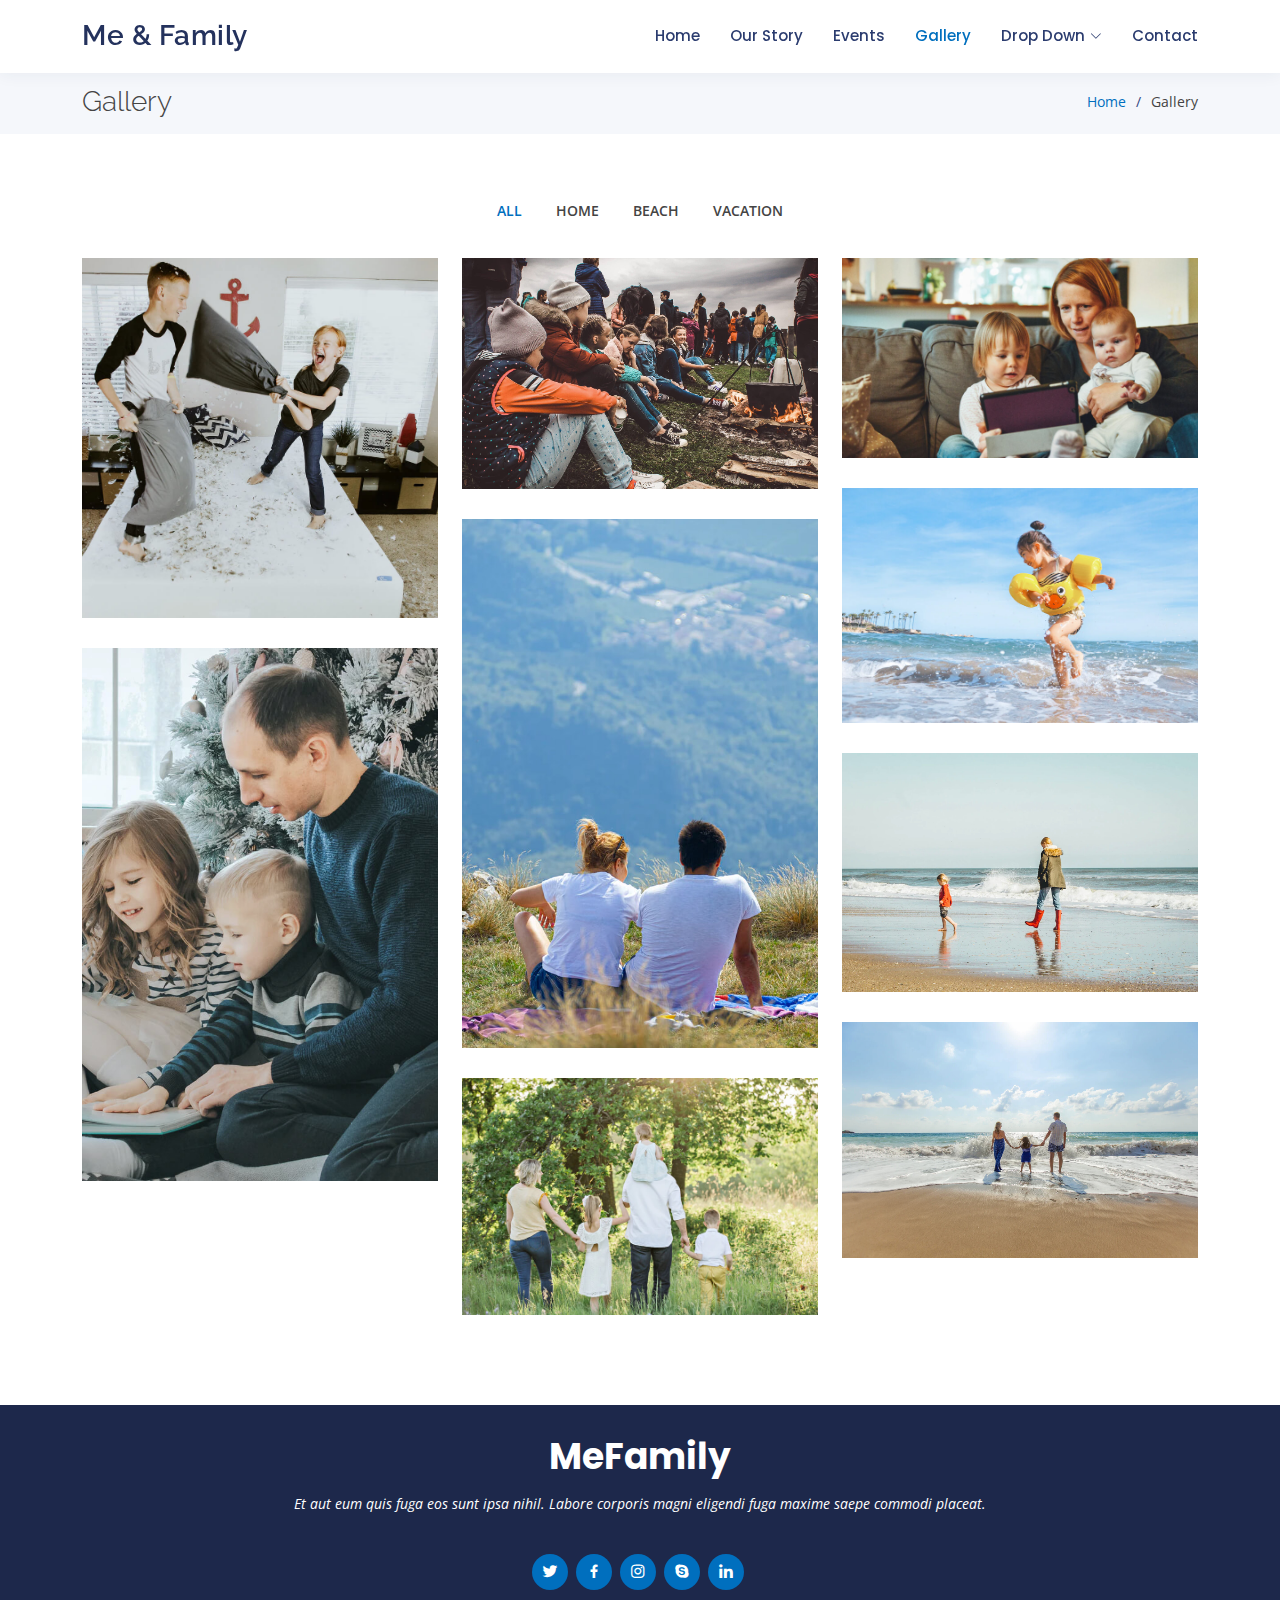
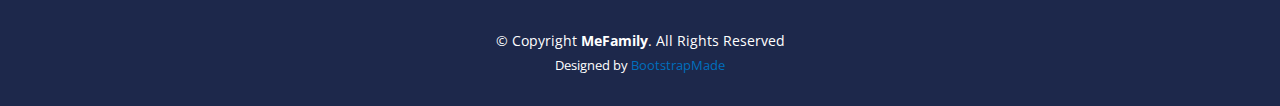
<file: MeFamily/gallery.html>
<!DOCTYPE html>
<html lang="en">

<head>
  <meta charset="utf-8">
  <meta content="width=device-width, initial-scale=1.0" name="viewport">

  <title>Gallery - MeFamily Bootstrap Template</title>
  <meta content="" name="description">
  <meta content="" name="keywords">

  <!-- Favicons -->
  <link href="assets/img/favicon.png" rel="icon">
  <link href="assets/img/apple-touch-icon.png" rel="apple-touch-icon">

  <!-- Google Fonts -->
  <link href="https://fonts.googleapis.com/css?family=Open+Sans:300,300i,400,400i,600,600i,700,700i|Raleway:300,300i,400,400i,500,500i,600,600i,700,700i|Poppins:300,300i,400,400i,500,500i,600,600i,700,700i" rel="stylesheet">

  <!-- Vendor CSS Files -->
  <link href="assets/vendor/bootstrap/css/bootstrap.min.css" rel="stylesheet">
  <link href="assets/vendor/bootstrap-icons/bootstrap-icons.css" rel="stylesheet">
  <link href="assets/vendor/boxicons/css/boxicons.min.css" rel="stylesheet">
  <link href="assets/vendor/glightbox/css/glightbox.min.css" rel="stylesheet">
  <link href="assets/vendor/remixicon/remixicon.css" rel="stylesheet">
  <link href="assets/vendor/swiper/swiper-bundle.min.css" rel="stylesheet">

  <!-- Template Main CSS File -->
  <link href="assets/css/style.css" rel="stylesheet">

  <!-- =======================================================
  * Template Name: MeFamily - v4.9.1
  * Template URL: https://bootstrapmade.com/family-multipurpose-html-bootstrap-template-free/
  * Author: BootstrapMade.com
  * License: https://bootstrapmade.com/license/
  ======================================================== -->
</head>

<body>

  <!-- ======= Header ======= -->
  <header id="header" class="fixed-top">
    <div class="container d-flex align-items-center justify-content-between">

      <h1 class="logo"><a href="index.html">Me &amp; Family</a></h1>
      <!-- Uncomment below if you prefer to use an image logo -->
      <!-- <a href="index.html" class="logo"><img src="assets/img/logo.png" alt="" class="img-fluid"></a>-->

      <nav id="navbar" class="navbar">
        <ul>
          <li><a href="index.html">Home</a></li>
          <li><a href="our-story.html">Our Story</a></li>
          <li><a href="events.html">Events</a></li>
          <li><a class="active" href="gallery.html">Gallery</a></li>
          <li class="dropdown"><a href="#"><span>Drop Down</span> <i class="bi bi-chevron-down"></i></a>
            <ul>
              <li><a href="#">Drop Down 1</a></li>
              <li class="dropdown"><a href="#"><span>Deep Drop Down</span> <i class="bi bi-chevron-right"></i></a>
                <ul>
                  <li><a href="#">Deep Drop Down 1</a></li>
                  <li><a href="#">Deep Drop Down 2</a></li>
                  <li><a href="#">Deep Drop Down 3</a></li>
                  <li><a href="#">Deep Drop Down 4</a></li>
                  <li><a href="#">Deep Drop Down 5</a></li>
                </ul>
              </li>
              <li><a href="#">Drop Down 2</a></li>
              <li><a href="#">Drop Down 3</a></li>
              <li><a href="#">Drop Down 4</a></li>
            </ul>
          </li>
          <li><a href="contact.html">Contact</a></li>
        </ul>
        <i class="bi bi-list mobile-nav-toggle"></i>
      </nav><!-- .navbar -->

    </div>
  </header><!-- End Header -->

  <main id="main">

    <!-- ======= Breadcrumbs ======= -->
    <section id="breadcrumbs" class="breadcrumbs">
      <div class="container">

        <div class="d-flex justify-content-between align-items-center">
          <h2>Gallery</h2>
          <ol>
            <li><a href="index.html">Home</a></li>
            <li>Gallery</li>
          </ol>
        </div>

      </div>
    </section><!-- End Breadcrumbs -->

    <!-- ======= Gallery Section ======= -->
    <section id="gallery" class="gallery">
      <div class="container">

        <div class="row">
          <div class="col-lg-12 d-flex justify-content-center">
            <ul id="gallery-flters">
              <li data-filter="*" class="filter-active">All</li>
              <li data-filter=".filter-home">Home</li>
              <li data-filter=".filter-beach">Beach</li>
              <li data-filter=".filter-vacation">Vacation</li>
            </ul>
          </div>
        </div>

        <div class="row gallery-container">

          <div class="col-lg-4 col-md-6 gallery-item filter-home">
            <div class="gallery-wrap">
              <img src="assets/img/gallery/home-1.jpg" class="img-fluid" alt="">
              <div class="gallery-info">
                <h4>Home 1</h4>
                <p>Home</p>
                <div class="gallery-links">
                  <a href="assets/img/gallery/home-1.jpg" class="glightbox" title="Home 1"><i class="bx bx-plus"></i></a>
                </div>
              </div>
            </div>
          </div>

          <div class="col-lg-4 col-md-6 gallery-item filter-vacation">
            <div class="gallery-wrap">
              <img src="assets/img/gallery/vacation-2.jpg" class="img-fluid" alt="">
              <div class="gallery-info">
                <h4>Vacation 2</h4>
                <p>Vacation</p>
                <div class="gallery-links">
                  <a href="assets/img/gallery/vacation-2.jpg" class="glightbox" title="Vacation 2"><i class="bx bx-plus"></i></a>
                </div>
              </div>
            </div>
          </div>

          <div class="col-lg-4 col-md-6 gallery-item filter-home">
            <div class="gallery-wrap">
              <img src="assets/img/gallery/home-2.jpg" class="img-fluid" alt="">
              <div class="gallery-info">
                <h4>Home 2</h4>
                <p>Home</p>
                <div class="gallery-links">
                  <a href="assets/img/gallery/home-2.jpg" class="glightbox" title="Home 2"><i class="bx bx-plus"></i></a>
                </div>
              </div>
            </div>
          </div>

          <div class="col-lg-4 col-md-6 gallery-item filter-beach">
            <div class="gallery-wrap">
              <img src="assets/img/gallery/beach-2.jpg" class="img-fluid" alt="">
              <div class="gallery-info">
                <h4>Beach 2</h4>
                <p>Beach</p>
                <div class="gallery-links">
                  <a href="assets/img/gallery/beach-2.jpg" class="glightbox" title="Beach 2"><i class="bx bx-plus"></i></a>
                </div>
              </div>
            </div>
          </div>

          <div class="col-lg-4 col-md-6 gallery-item filter-vacation">
            <div class="gallery-wrap">
              <img src="assets/img/gallery/vacation-1.jpg" class="img-fluid" alt="">
              <div class="gallery-info">
                <h4>Vacation 1</h4>
                <p>Vacation</p>
                <div class="gallery-links">
                  <a href="assets/img/gallery/vacation-1.jpg" class="glightbox" title="Vacation 1"><i class="bx bx-plus"></i></a>
                </div>
              </div>
            </div>
          </div>

          <div class="col-lg-4 col-md-6 gallery-item filter-home">
            <div class="gallery-wrap">
              <img src="assets/img/gallery/home-3.jpg" class="img-fluid" alt="">
              <div class="gallery-info">
                <h4>Home 3</h4>
                <p>Home</p>
                <div class="gallery-links">
                  <a href="assets/img/gallery/home-3.jpg" class="glightbox" title="Home 3"><i class="bx bx-plus"></i></a>
                </div>
              </div>
            </div>
          </div>

          <div class="col-lg-4 col-md-6 gallery-item filter-beach">
            <div class="gallery-wrap">
              <img src="assets/img/gallery/beach-1.jpg" class="img-fluid" alt="">
              <div class="gallery-info">
                <h4>Beach 1</h4>
                <p>Beach</p>
                <div class="gallery-links">
                  <a href="assets/img/gallery/beach-1.jpg" class="glightbox" title="Beach 1"><i class="bx bx-plus"></i></a>
                </div>
              </div>
            </div>
          </div>

          <div class="col-lg-4 col-md-6 gallery-item filter-beach">
            <div class="gallery-wrap">
              <img src="assets/img/gallery/beach-3.jpg" class="img-fluid" alt="">
              <div class="gallery-info">
                <h4>Beach 3</h4>
                <p>Beach</p>
                <div class="gallery-links">
                  <a href="assets/img/gallery/beach-3.jpg" class="glightbox" title="Beach 3"><i class="bx bx-plus"></i></a>
                </div>
              </div>
            </div>
          </div>

          <div class="col-lg-4 col-md-6 gallery-item filter-vacation">
            <div class="gallery-wrap">
              <img src="assets/img/gallery/vacation-3.jpg" class="img-fluid" alt="">
              <div class="gallery-info">
                <h4>Vacation 3</h4>
                <p>Vacation</p>
                <div class="gallery-links">
                  <a href="assets/img/gallery/vacation-3.jpg" class="glightbox" title="Vacation 3"><i class="bx bx-plus"></i></a>
                </div>
              </div>
            </div>
          </div>

        </div>

      </div>
    </section><!-- End Gallery Section -->

  </main><!-- End #main -->

  <!-- ======= Footer ======= -->
  <footer id="footer">
    <div class="container">
      <h3>MeFamily</h3>
      <p>Et aut eum quis fuga eos sunt ipsa nihil. Labore corporis magni eligendi fuga maxime saepe commodi placeat.</p>
      <div class="social-links">
        <a href="#" class="twitter"><i class="bx bxl-twitter"></i></a>
        <a href="#" class="facebook"><i class="bx bxl-facebook"></i></a>
        <a href="#" class="instagram"><i class="bx bxl-instagram"></i></a>
        <a href="#" class="google-plus"><i class="bx bxl-skype"></i></a>
        <a href="#" class="linkedin"><i class="bx bxl-linkedin"></i></a>
      </div>
      <div class="copyright">
        &copy; Copyright <strong><span>MeFamily</span></strong>. All Rights Reserved
      </div>
      <div class="credits">
        <!-- All the links in the footer should remain intact. -->
        <!-- You can delete the links only if you purchased the pro version. -->
        <!-- Licensing information: https://bootstrapmade.com/license/ -->
        <!-- Purchase the pro version with working PHP/AJAX contact form: https://bootstrapmade.com/family-multipurpose-html-bootstrap-template-free/ -->
        Designed by <a href="https://bootstrapmade.com/">BootstrapMade</a>
      </div>
    </div>
  </footer><!-- End Footer -->

  <a href="#" class="back-to-top d-flex align-items-center justify-content-center"><i class="bi bi-arrow-up-short"></i></a>

  <!-- Vendor JS Files -->
  <script src="assets/vendor/bootstrap/js/bootstrap.bundle.min.js"></script>
  <script src="assets/vendor/glightbox/js/glightbox.min.js"></script>
  <script src="assets/vendor/isotope-layout/isotope.pkgd.min.js"></script>
  <script src="assets/vendor/swiper/swiper-bundle.min.js"></script>
  <script src="assets/vendor/php-email-form/validate.js"></script>

  <!-- Template Main JS File -->
  <script src="assets/js/main.js"></script>

</body>

</html>
</file>
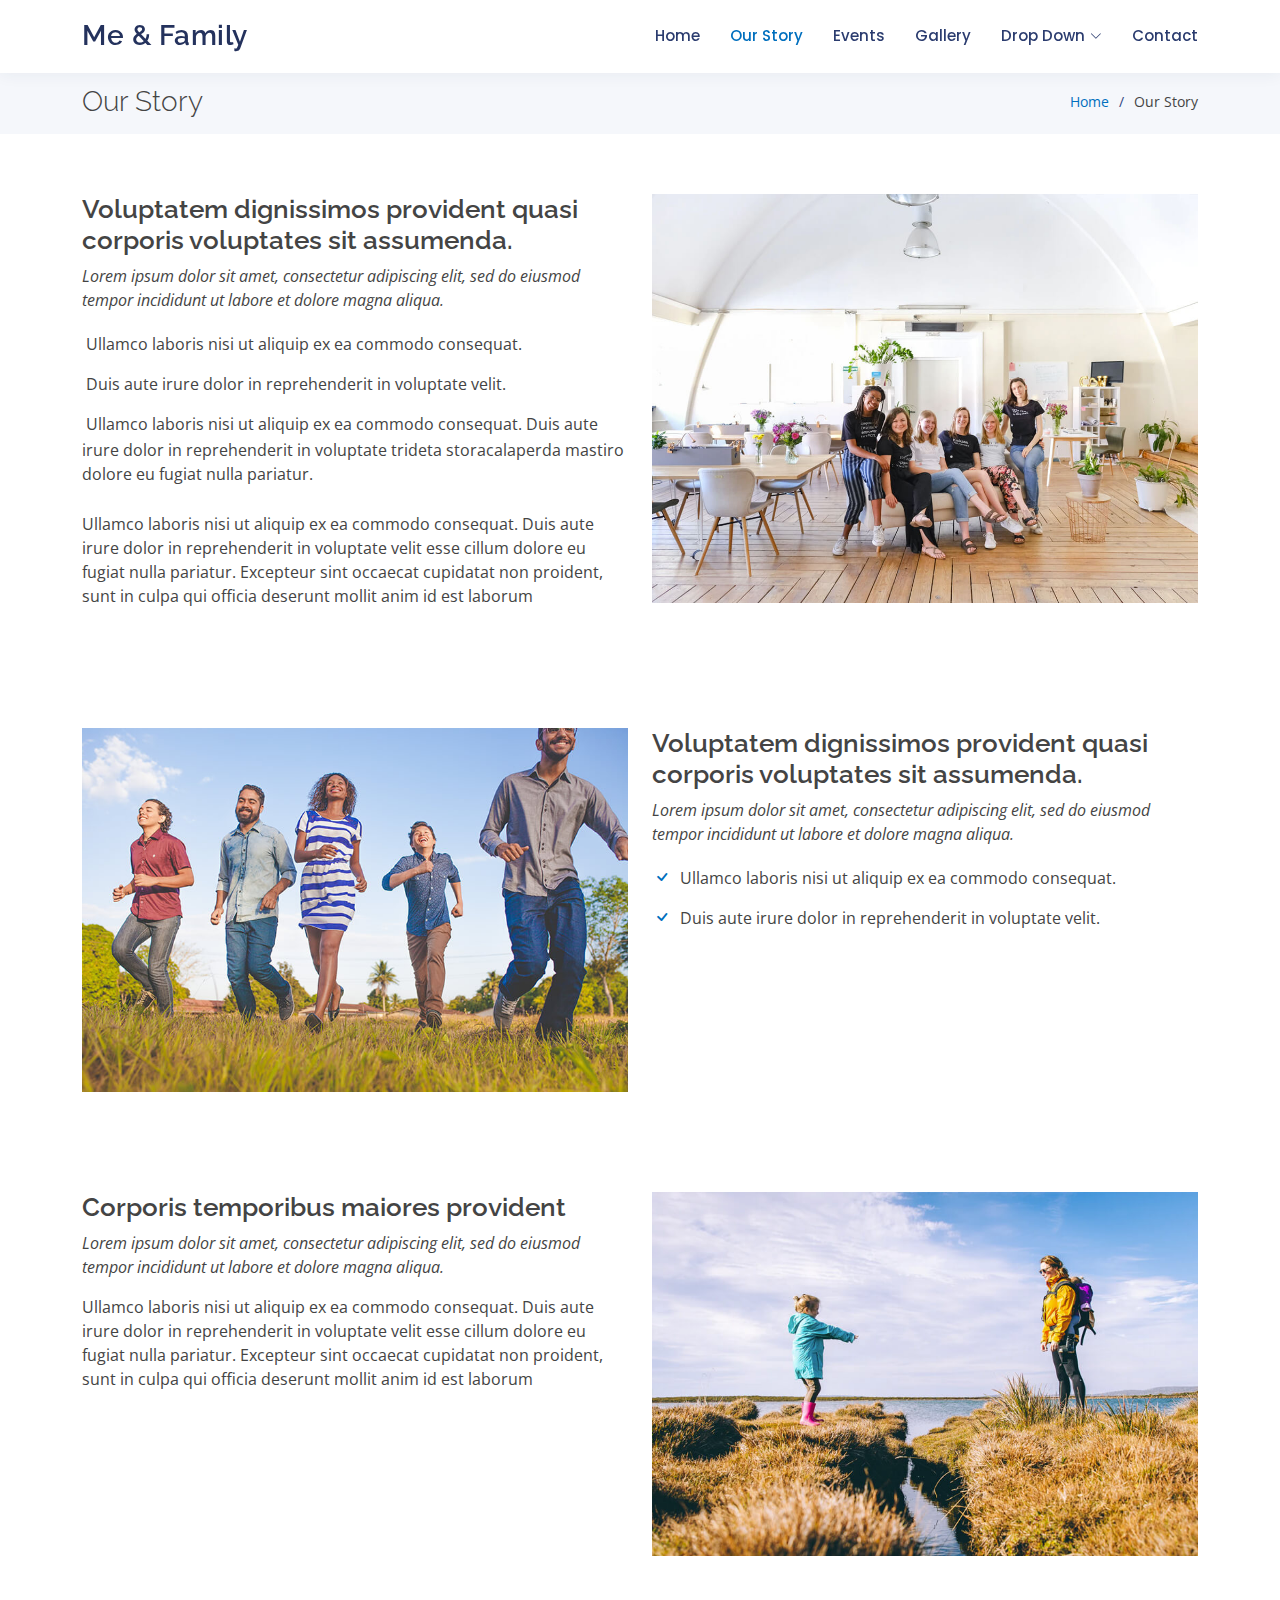
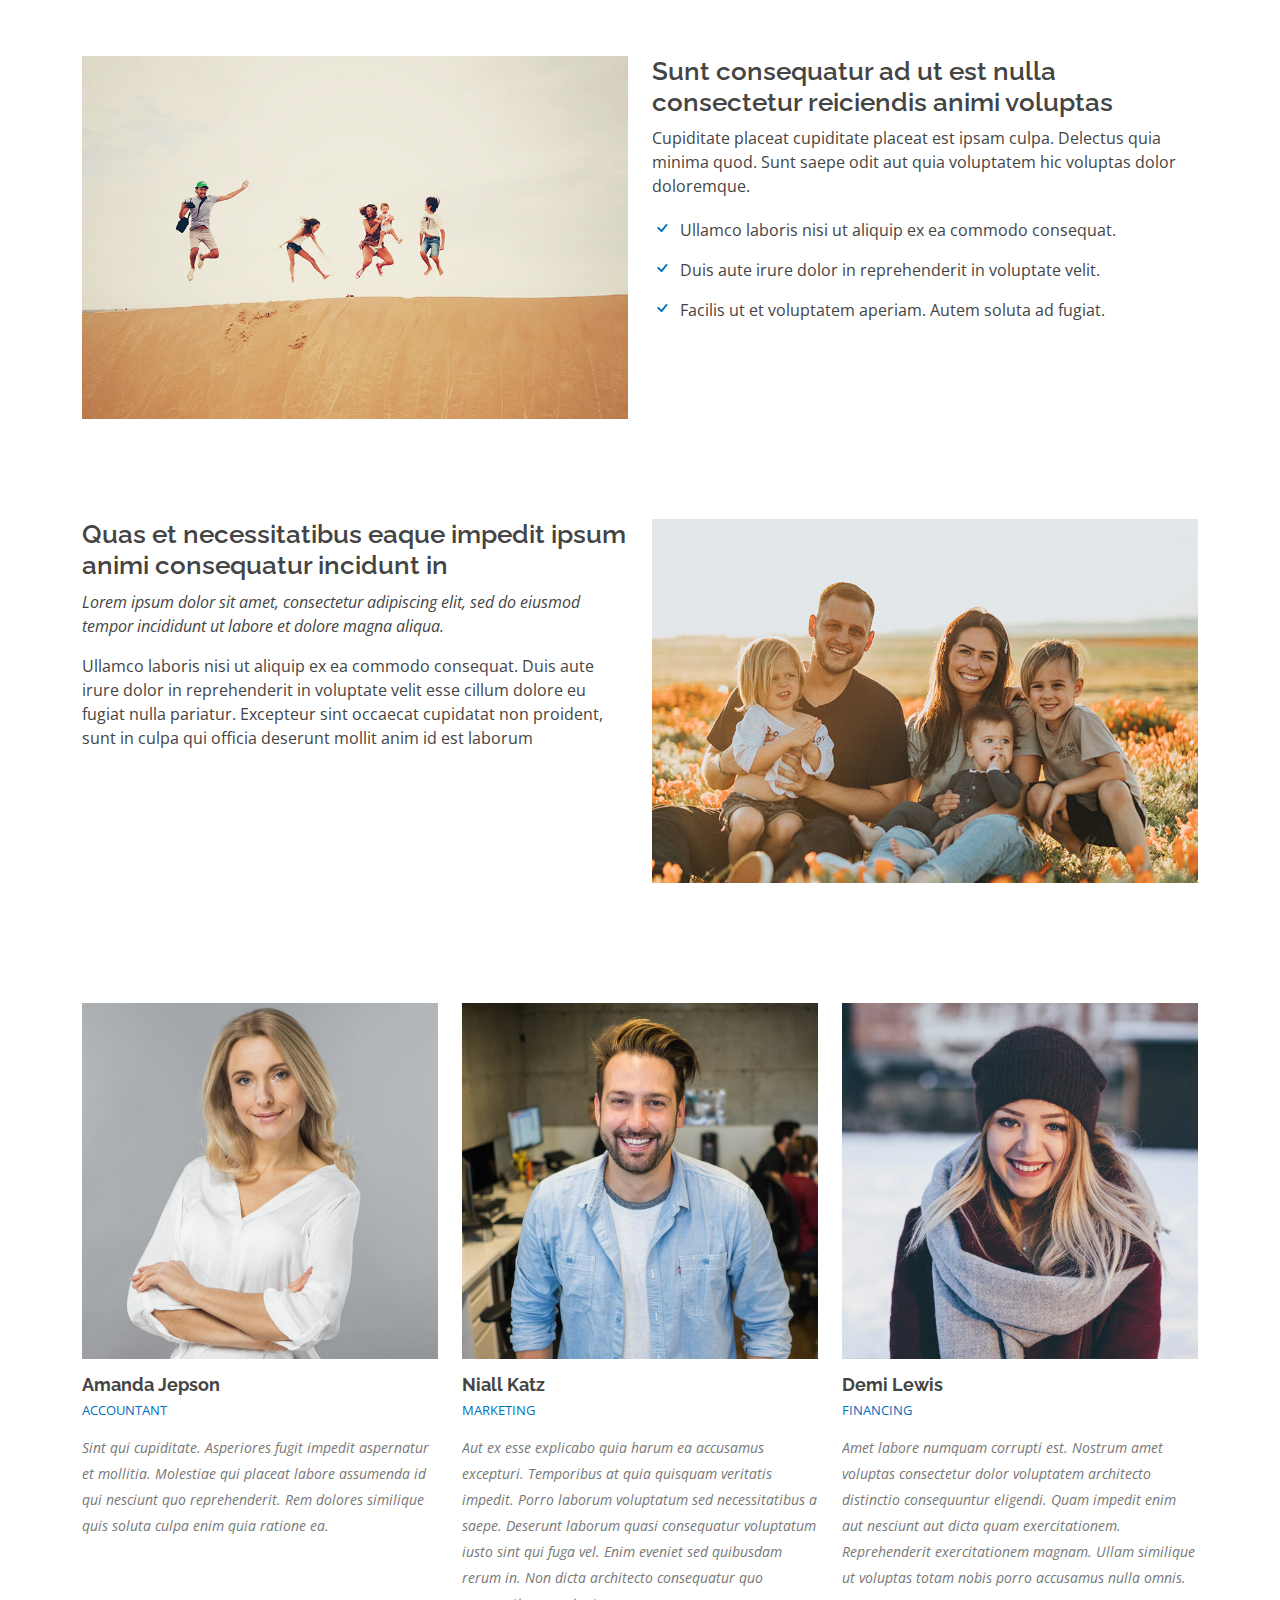
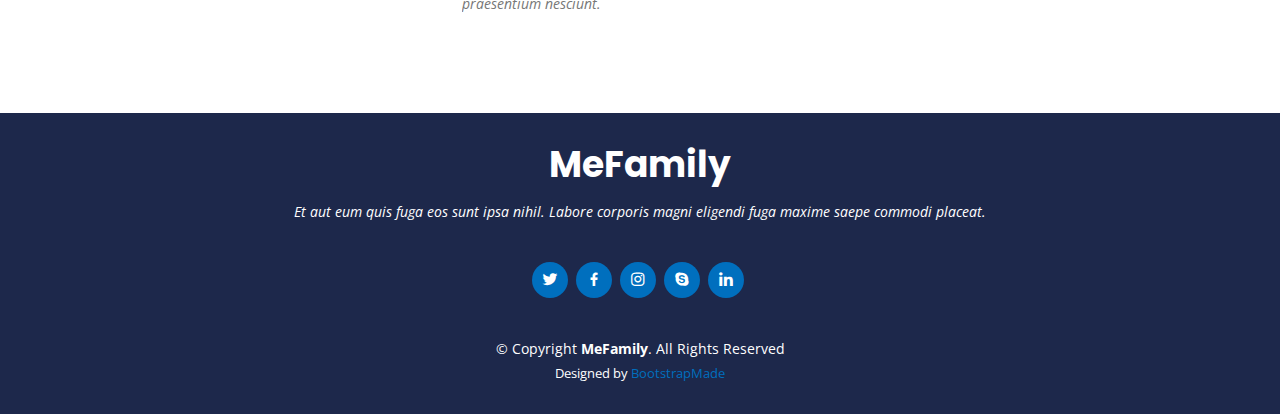
<file: MeFamily/our-story.html>
<!DOCTYPE html>
<html lang="en">

<head>
  <meta charset="utf-8">
  <meta content="width=device-width, initial-scale=1.0" name="viewport">

  <title>Our Story - MeFamily Bootstrap Template</title>
  <meta content="" name="description">
  <meta content="" name="keywords">

  <!-- Favicons -->
  <link href="assets/img/favicon.png" rel="icon">
  <link href="assets/img/apple-touch-icon.png" rel="apple-touch-icon">

  <!-- Google Fonts -->
  <link href="https://fonts.googleapis.com/css?family=Open+Sans:300,300i,400,400i,600,600i,700,700i|Raleway:300,300i,400,400i,500,500i,600,600i,700,700i|Poppins:300,300i,400,400i,500,500i,600,600i,700,700i" rel="stylesheet">

  <!-- Vendor CSS Files -->
  <link href="assets/vendor/bootstrap/css/bootstrap.min.css" rel="stylesheet">
  <link href="assets/vendor/bootstrap-icons/bootstrap-icons.css" rel="stylesheet">
  <link href="assets/vendor/boxicons/css/boxicons.min.css" rel="stylesheet">
  <link href="assets/vendor/glightbox/css/glightbox.min.css" rel="stylesheet">
  <link href="assets/vendor/remixicon/remixicon.css" rel="stylesheet">
  <link href="assets/vendor/swiper/swiper-bundle.min.css" rel="stylesheet">

  <!-- Template Main CSS File -->
  <link href="assets/css/style.css" rel="stylesheet">

  <!-- =======================================================
  * Template Name: MeFamily - v4.9.1
  * Template URL: https://bootstrapmade.com/family-multipurpose-html-bootstrap-template-free/
  * Author: BootstrapMade.com
  * License: https://bootstrapmade.com/license/
  ======================================================== -->
</head>

<body>

  <!-- ======= Header ======= -->
  <header id="header" class="fixed-top">
    <div class="container d-flex align-items-center justify-content-between">

      <h1 class="logo"><a href="index.html">Me &amp; Family</a></h1>
      <!-- Uncomment below if you prefer to use an image logo -->
      <!-- <a href="index.html" class="logo"><img src="assets/img/logo.png" alt="" class="img-fluid"></a>-->

      <nav id="navbar" class="navbar">
        <ul>
          <li><a href="index.html">Home</a></li>
          <li><a class="active" href="our-story.html">Our Story</a></li>
          <li><a href="events.html">Events</a></li>
          <li><a href="gallery.html">Gallery</a></li>
          <li class="dropdown"><a href="#"><span>Drop Down</span> <i class="bi bi-chevron-down"></i></a>
            <ul>
              <li><a href="#">Drop Down 1</a></li>
              <li class="dropdown"><a href="#"><span>Deep Drop Down</span> <i class="bi bi-chevron-right"></i></a>
                <ul>
                  <li><a href="#">Deep Drop Down 1</a></li>
                  <li><a href="#">Deep Drop Down 2</a></li>
                  <li><a href="#">Deep Drop Down 3</a></li>
                  <li><a href="#">Deep Drop Down 4</a></li>
                  <li><a href="#">Deep Drop Down 5</a></li>
                </ul>
              </li>
              <li><a href="#">Drop Down 2</a></li>
              <li><a href="#">Drop Down 3</a></li>
              <li><a href="#">Drop Down 4</a></li>
            </ul>
          </li>
          <li><a href="contact.html">Contact</a></li>
        </ul>
        <i class="bi bi-list mobile-nav-toggle"></i>
      </nav><!-- .navbar -->

    </div>
  </header><!-- End Header -->

  <main id="main">

    <!-- ======= Breadcrumbs ======= -->
    <section id="breadcrumbs" class="breadcrumbs">
      <div class="container">

        <div class="d-flex justify-content-between align-items-center">
          <h2>Our Story</h2>
          <ol>
            <li><a href="index.html">Home</a></li>
            <li>Our Story</li>
          </ol>
        </div>

      </div>
    </section><!-- End Breadcrumbs -->

    <!-- ======= Story Intro Section ======= -->
    <section id="story-intro" class="story-intro">
      <div class="container">

        <div class="row">
          <div class="col-lg-6 order-1 order-lg-2">
            <img src="assets/img/intro.jpg" class="img-fluid" alt="">
          </div>
          <div class="col-lg-6 pt-4 pt-lg-0 order-2 order-lg-1 content">
            <h3>Voluptatem dignissimos provident quasi corporis voluptates sit assumenda.</h3>
            <p class="fst-italic">
              Lorem ipsum dolor sit amet, consectetur adipiscing elit, sed do eiusmod tempor incididunt ut labore et dolore
              magna aliqua.
            </p>
            <ul>
              <li><i class="bi bi-check-circled"></i> Ullamco laboris nisi ut aliquip ex ea commodo consequat.</li>
              <li><i class="bi bi-check-circled"></i> Duis aute irure dolor in reprehenderit in voluptate velit.</li>
              <li><i class="bi bi-check-circled"></i> Ullamco laboris nisi ut aliquip ex ea commodo consequat. Duis aute irure dolor in reprehenderit in voluptate trideta storacalaperda mastiro dolore eu fugiat nulla pariatur.</li>
            </ul>
            <p>
              Ullamco laboris nisi ut aliquip ex ea commodo consequat. Duis aute irure dolor in reprehenderit in voluptate
              velit esse cillum dolore eu fugiat nulla pariatur. Excepteur sint occaecat cupidatat non proident, sunt in
              culpa qui officia deserunt mollit anim id est laborum
            </p>
          </div>
        </div>

      </div>
    </section><!-- End Story Intro Section -->

    <!-- ======= Featured Members Section ======= -->
    <section id="featured-members" class="featured-members">
      <div class="container">

        <div class="row content">
          <div class="col-lg-6">
            <img src="assets/img/members/featured-members-1.jpg" class="img-fluid" alt="">
          </div>
          <div class="col-lg-6 pt-3 pt-lg-0">
            <h3>Voluptatem dignissimos provident quasi corporis voluptates sit assumenda.</h3>
            <p class="fst-italic">
              Lorem ipsum dolor sit amet, consectetur adipiscing elit, sed do eiusmod tempor incididunt ut labore et dolore
              magna aliqua.
            </p>
            <ul>
              <li><i class="bi bi-check"></i> Ullamco laboris nisi ut aliquip ex ea commodo consequat.</li>
              <li><i class="bi bi-check"></i> Duis aute irure dolor in reprehenderit in voluptate velit.</li>
            </ul>
          </div>
        </div>

        <div class="row content">
          <div class="col-lg-6 order-1 order-lg-2">
            <img src="assets/img/members/featured-members-2.jpg" class="img-fluid" alt="">
          </div>
          <div class="col-lg-6 order-2 order-lg-1 pt-3 pt-lg-0">
            <h3>Corporis temporibus maiores provident</h3>
            <p class="fst-italic">
              Lorem ipsum dolor sit amet, consectetur adipiscing elit, sed do eiusmod tempor incididunt ut labore et dolore
              magna aliqua.
            </p>
            <p>
              Ullamco laboris nisi ut aliquip ex ea commodo consequat. Duis aute irure dolor in reprehenderit in voluptate
              velit esse cillum dolore eu fugiat nulla pariatur. Excepteur sint occaecat cupidatat non proident, sunt in
              culpa qui officia deserunt mollit anim id est laborum
            </p>
          </div>
        </div>

        <div class="row content">
          <div class="col-lg-6">
            <img src="assets/img/members/featured-members-3.jpg" class="img-fluid" alt="">
          </div>
          <div class="col-lg-6 pt-3 pt-lg-0">
            <h3>Sunt consequatur ad ut est nulla consectetur reiciendis animi voluptas</h3>
            <p>Cupiditate placeat cupiditate placeat est ipsam culpa. Delectus quia minima quod. Sunt saepe odit aut quia voluptatem hic voluptas dolor doloremque.</p>
            <ul>
              <li><i class="bi bi-check"></i> Ullamco laboris nisi ut aliquip ex ea commodo consequat.</li>
              <li><i class="bi bi-check"></i> Duis aute irure dolor in reprehenderit in voluptate velit.</li>
              <li><i class="bi bi-check"></i> Facilis ut et voluptatem aperiam. Autem soluta ad fugiat.</li>
            </ul>
          </div>
        </div>

        <div class="row content">
          <div class="col-lg-6 order-1 order-lg-2">
            <img src="assets/img/members/featured-members-4.jpg" class="img-fluid" alt="">
          </div>
          <div class="col-lg-6 order-2 order-lg-1 pt-3 pt-lg-0">
            <h3>Quas et necessitatibus eaque impedit ipsum animi consequatur incidunt in</h3>
            <p class="fst-italic">
              Lorem ipsum dolor sit amet, consectetur adipiscing elit, sed do eiusmod tempor incididunt ut labore et dolore
              magna aliqua.
            </p>
            <p>
              Ullamco laboris nisi ut aliquip ex ea commodo consequat. Duis aute irure dolor in reprehenderit in voluptate
              velit esse cillum dolore eu fugiat nulla pariatur. Excepteur sint occaecat cupidatat non proident, sunt in
              culpa qui officia deserunt mollit anim id est laborum
            </p>
          </div>
        </div>

      </div>
    </section><!-- End Featured Members Section -->

    <!-- ======= Members Section ======= -->
    <section id="members" class="members">
      <div class="container">

        <div class="row">

          <div class="col-lg-4 col-md-6 d-flex align-items-stretch">
            <div class="member">
              <div class="member-img">
                <img src="assets/img/members/member-1.jpg" class="img-fluid" alt="">
                <div class="social">
                  <a href=""><i class="bi bi-twitter"></i></a>
                  <a href=""><i class="bi bi-facebook"></i></a>
                  <a href=""><i class="bi bi-instagram"></i></a>
                  <a href=""><i class="bi bi-linkedin"></i></a>
                </div>
              </div>
              <div class="member-info">
                <h4>Amanda Jepson</h4>
                <span>Accountant</span>
                <p>Sint qui cupiditate. Asperiores fugit impedit aspernatur et mollitia. Molestiae qui placeat labore assumenda id qui nesciunt quo reprehenderit. Rem dolores similique quis soluta culpa enim quia ratione ea.</p>
              </div>
            </div>
          </div>

          <div class="col-lg-4 col-md-6 d-flex align-items-stretch">
            <div class="member">
              <div class="member-img">
                <img src="assets/img/members/member-2.jpg" class="img-fluid" alt="">
                <div class="social">
                  <a href=""><i class="bi bi-twitter"></i></a>
                  <a href=""><i class="bi bi-facebook"></i></a>
                  <a href=""><i class="bi bi-instagram"></i></a>
                  <a href=""><i class="bi bi-linkedin"></i></a>
                </div>
              </div>
              <div class="member-info">
                <h4>Niall Katz</h4>
                <span>Marketing</span>
                <p>Aut ex esse explicabo quia harum ea accusamus excepturi. Temporibus at quia quisquam veritatis impedit. Porro laborum voluptatum sed necessitatibus a saepe. Deserunt laborum quasi consequatur voluptatum iusto sint qui fuga vel. Enim eveniet sed quibusdam rerum in. Non dicta architecto consequatur quo praesentium nesciunt.</p>
              </div>
            </div>
          </div>

          <div class="col-lg-4 col-md-6 d-flex align-items-stretch">
            <div class="member">
              <div class="member-img">
                <img src="assets/img/members/member-3.jpg" class="img-fluid" alt="">
                <div class="social">
                  <a href=""><i class="bi bi-twitter"></i></a>
                  <a href=""><i class="bi bi-facebook"></i></a>
                  <a href=""><i class="bi bi-instagram"></i></a>
                  <a href=""><i class="bi bi-linkedin"></i></a>
                </div>
              </div>
              <div class="member-info">
                <h4>Demi Lewis</h4>
                <span>Financing</span>
                <p>Amet labore numquam corrupti est. Nostrum amet voluptas consectetur dolor voluptatem architecto distinctio consequuntur eligendi. Quam impedit enim aut nesciunt aut dicta quam exercitationem. Reprehenderit exercitationem magnam. Ullam similique ut voluptas totam nobis porro accusamus nulla omnis.</p>
              </div>
            </div>
          </div>

        </div>

      </div>
    </section><!-- End Members Section -->

  </main><!-- End #main -->

  <!-- ======= Footer ======= -->
  <footer id="footer">
    <div class="container">
      <h3>MeFamily</h3>
      <p>Et aut eum quis fuga eos sunt ipsa nihil. Labore corporis magni eligendi fuga maxime saepe commodi placeat.</p>
      <div class="social-links">
        <a href="#" class="twitter"><i class="bx bxl-twitter"></i></a>
        <a href="#" class="facebook"><i class="bx bxl-facebook"></i></a>
        <a href="#" class="instagram"><i class="bx bxl-instagram"></i></a>
        <a href="#" class="google-plus"><i class="bx bxl-skype"></i></a>
        <a href="#" class="linkedin"><i class="bx bxl-linkedin"></i></a>
      </div>
      <div class="copyright">
        &copy; Copyright <strong><span>MeFamily</span></strong>. All Rights Reserved
      </div>
      <div class="credits">
        <!-- All the links in the footer should remain intact. -->
        <!-- You can delete the links only if you purchased the pro version. -->
        <!-- Licensing information: https://bootstrapmade.com/license/ -->
        <!-- Purchase the pro version with working PHP/AJAX contact form: https://bootstrapmade.com/family-multipurpose-html-bootstrap-template-free/ -->
        Designed by <a href="https://bootstrapmade.com/">BootstrapMade</a>
      </div>
    </div>
  </footer><!-- End Footer -->

  <a href="#" class="back-to-top d-flex align-items-center justify-content-center"><i class="bi bi-arrow-up-short"></i></a>

  <!-- Vendor JS Files -->
  <script src="assets/vendor/bootstrap/js/bootstrap.bundle.min.js"></script>
  <script src="assets/vendor/glightbox/js/glightbox.min.js"></script>
  <script src="assets/vendor/isotope-layout/isotope.pkgd.min.js"></script>
  <script src="assets/vendor/swiper/swiper-bundle.min.js"></script>
  <script src="assets/vendor/php-email-form/validate.js"></script>

  <!-- Template Main JS File -->
  <script src="assets/js/main.js"></script>

</body>

</html>
</file>
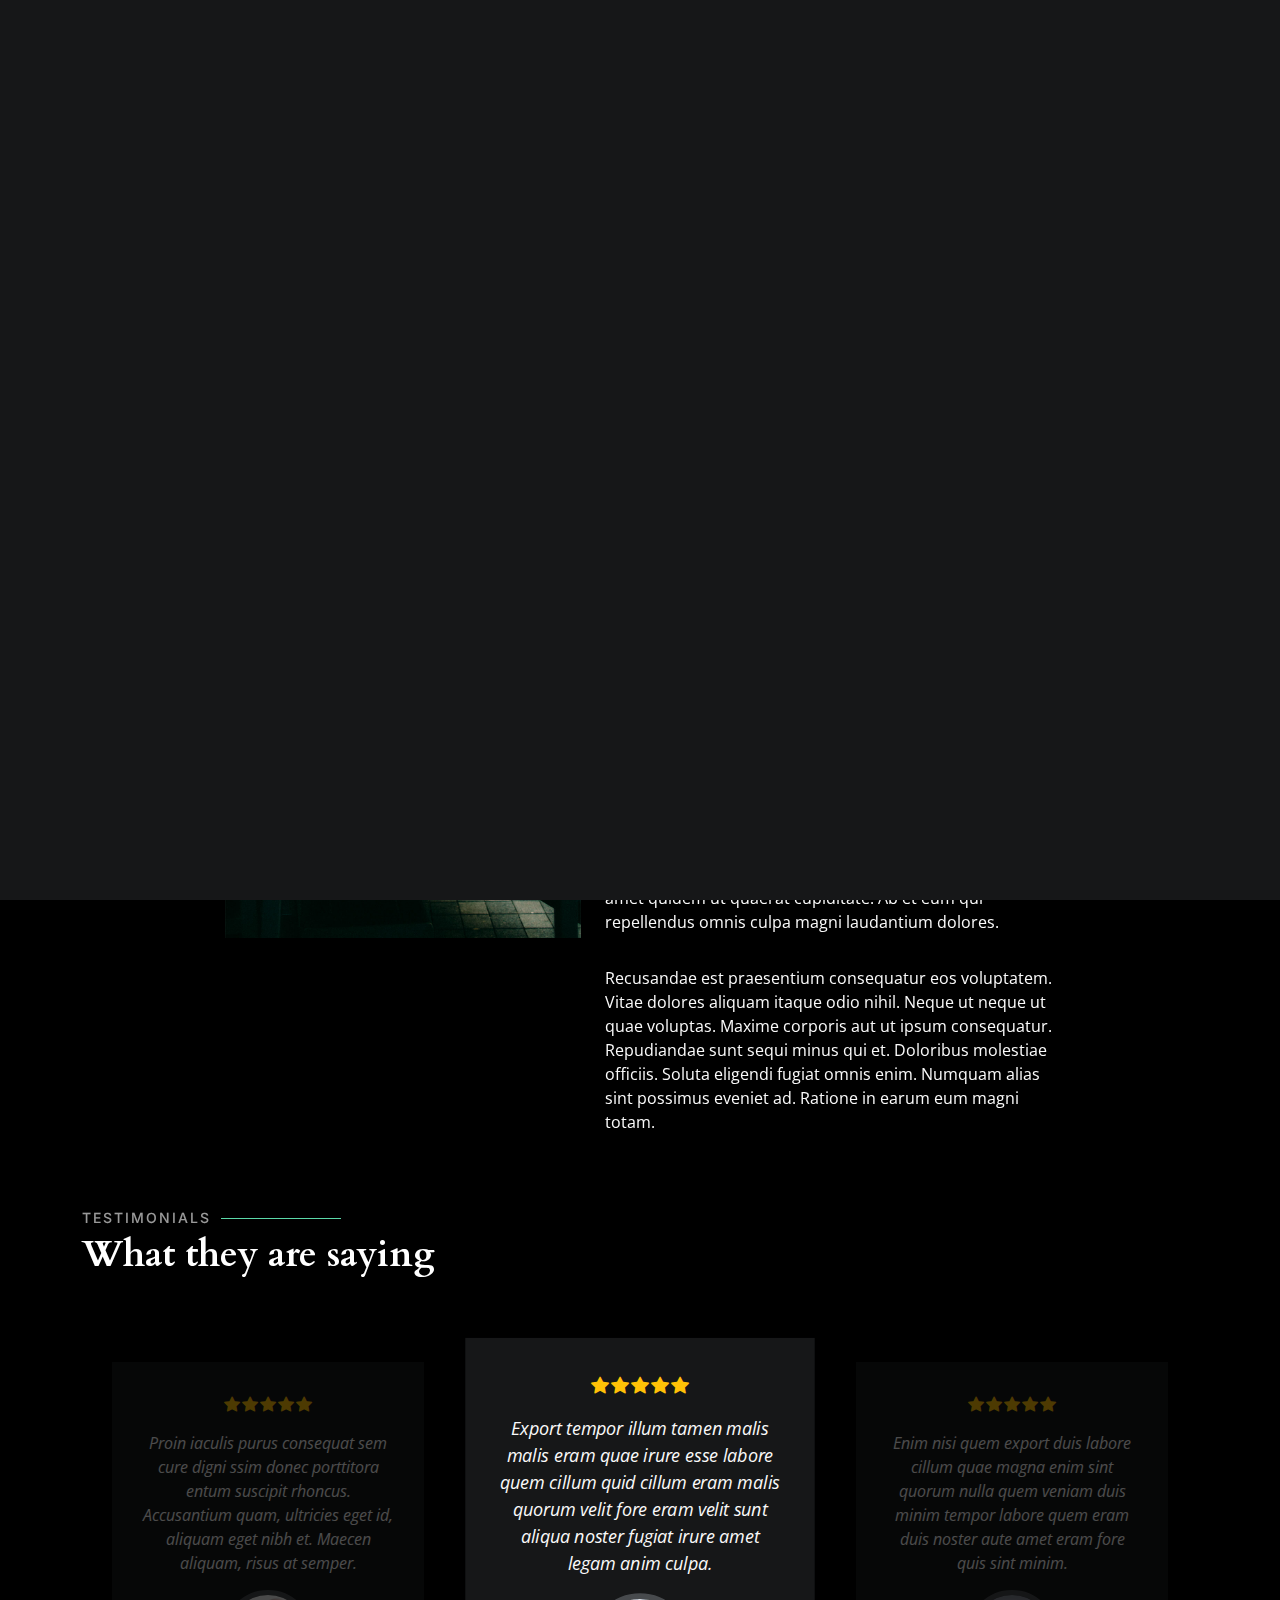
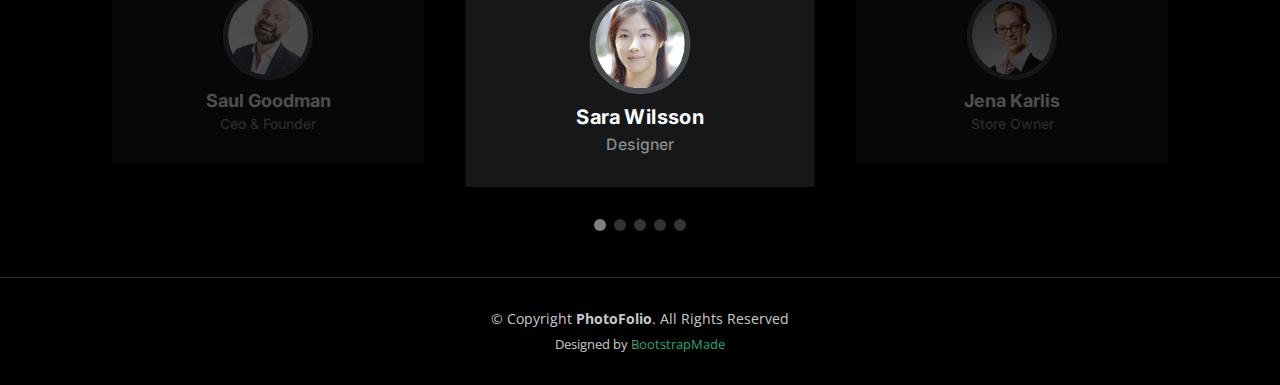
<file: PhotoFolio/about.html>
<!DOCTYPE html>
<html lang="en">

<head>
  <meta charset="utf-8">
  <meta content="width=device-width, initial-scale=1.0" name="viewport">

  <title>PhotoFolio Bootstrap Template - About</title>
  <meta content="" name="description">
  <meta content="" name="keywords">

  <!-- Favicons -->
  <link href="assets/img/favicon.png" rel="icon">
  <link href="assets/img/apple-touch-icon.png" rel="apple-touch-icon">

  <!-- Google Fonts -->
  <link rel="preconnect" href="https://fonts.googleapis.com">
  <link rel="preconnect" href="https://fonts.gstatic.com" crossorigin>
  <link href="https://fonts.googleapis.com/css2?family=Open+Sans:ital,wght@0,300;0,400;0,500;0,600;0,700;1,300;1,400;1,600;1,700&family=Inter:ital,wght@0,300;0,400;0,500;0,600;0,700;1,300;1,400;1,500;1,600;1,700&family=Cardo:ital,wght@0,400;0,700;1,400&display=swap" rel="stylesheet">

  <!-- Vendor CSS Files -->
  <link href="assets/vendor/bootstrap/css/bootstrap.min.css" rel="stylesheet">
  <link href="assets/vendor/bootstrap-icons/bootstrap-icons.css" rel="stylesheet">
  <link href="assets/vendor/swiper/swiper-bundle.min.css" rel="stylesheet">
  <link href="assets/vendor/glightbox/css/glightbox.min.css" rel="stylesheet">
  <link href="assets/vendor/aos/aos.css" rel="stylesheet">

  <!-- Template Main CSS File -->
  <link href="assets/css/main.css" rel="stylesheet">

  <!-- =======================================================
  * Template Name: PhotoFolio - v1.1.1
  * Template URL: https://bootstrapmade.com/photofolio-bootstrap-photography-website-template/
  * Author: BootstrapMade.com
  * License: https://bootstrapmade.com/license/
  ======================================================== -->
</head>

<body>

  <!-- ======= Header ======= -->
  <header id="header" class="header d-flex align-items-center fixed-top">
    <div class="container-fluid d-flex align-items-center justify-content-between">

      <a href="index.html" class="logo d-flex align-items-center  me-auto me-lg-0">
        <!-- Uncomment the line below if you also wish to use an image logo -->
        <!-- <img src="assets/img/logo.png" alt=""> -->
        <i class="bi bi-camera"></i>
        <h1>嗨！我是欣庭</h1>
      </a>

      <nav id="navbar" class="navbar">
        <ul>
          <li><a href="index.html">Home</a></li>
          <li><a href="about.html" class="active">About</a></li>
          <li class="dropdown"><a href="#"><span>Gallery</span> <i class="bi bi-chevron-down dropdown-indicator"></i></a>
            <ul>
              <li><a href="gallery.html">Nature</a></li>
              <li><a href="gallery.html">People</a></li>
              <li><a href="gallery.html">Architecture</a></li>
              <li><a href="gallery.html">Animals</a></li>
              <li><a href="gallery.html">Sports</a></li>
              <li><a href="gallery.html">Travel</a></li>
              <li class="dropdown"><a href="#"><span>Sub Menu</span> <i class="bi bi-chevron-down dropdown-indicator"></i></a>
                <ul>
                  <li><a href="#">Sub Menu 1</a></li>
                  <li><a href="#">Sub Menu 2</a></li>
                  <li><a href="#">Sub Menu 3</a></li>
                </ul>
              </li>
            </ul>
          </li>
          <li><a href="services.html">Services</a></li>
          <li><a href="contact.html">Contact</a></li>
        </ul>
      </nav><!-- .navbar -->

      <div class="header-social-links">
        <a href="#" class="twitter"><i class="bi bi-twitter"></i></a>
        <a href="#" class="facebook"><i class="bi bi-facebook"></i></a>
        <a href="#" class="instagram"><i class="bi bi-instagram"></i></a>
        <a href="#" class="linkedin"><i class="bi bi-linkedin"></i></i></a>
      </div>
      <i class="mobile-nav-toggle mobile-nav-show bi bi-list"></i>
      <i class="mobile-nav-toggle mobile-nav-hide d-none bi bi-x"></i>

    </div>
  </header><!-- End Header -->

  <main id="main" data-aos="fade" data-aos-delay="1500">

    <!-- ======= End Page Header ======= -->
    <div class="page-header d-flex align-items-center">
      <div class="container position-relative">
        <div class="row d-flex justify-content-center">
          <div class="col-lg-6 text-center">
            <h2>About</h2>
            <p>Odio et unde deleniti. Deserunt numquam exercitationem. Officiis quo odio sint voluptas consequatur ut a odio voluptatem. Sit dolorum debitis veritatis natus dolores. Quasi ratione sint. Sit quaerat ipsum dolorem.</p>

            <a class="cta-btn" href="contact.html">Available for hire</a>

          </div>
        </div>
      </div>
    </div><!-- End Page Header -->

    <!-- ======= About Section ======= -->
    <section id="about" class="about">
      <div class="container">

        <div class="row gy-4 justify-content-center">
          <div class="col-lg-4">
            <img src="assets/img/profile-img.jpg" class="img-fluid" alt="">
          </div>
          <div class="col-lg-5 content">
            <h2>Professional Photographer from New York</h2>
            <p class="fst-italic py-3">
              Lorem ipsum dolor sit amet, consectetur adipiscing elit, sed do eiusmod tempor incididunt ut labore et dolore
              magna aliqua.
            </p>
            <div class="row">
              <div class="col-lg-6">
                <ul>
                  <li><i class="bi bi-chevron-right"></i> <strong>Birthday:</strong> <span>1 May 1995</span></li>
                  <li><i class="bi bi-chevron-right"></i> <strong>Website:</strong> <span>www.example.com</span></li>
                  <li><i class="bi bi-chevron-right"></i> <strong>Phone:</strong> <span>+123 456 7890</span></li>
                  <li><i class="bi bi-chevron-right"></i> <strong>City:</strong> <span>New York, USA</span></li>
                </ul>
              </div>
              <div class="col-lg-6">
                <ul>
                  <li><i class="bi bi-chevron-right"></i> <strong>Age:</strong> <span>30</span></li>
                  <li><i class="bi bi-chevron-right"></i> <strong>Degree:</strong> <span>Master</span></li>
                  <li><i class="bi bi-chevron-right"></i> <strong>PhEmailone:</strong> <span>email@example.com</span></li>
                  <li><i class="bi bi-chevron-right"></i> <strong>Freelance:</strong> <span>Available</span></li>
                </ul>
              </div>
            </div>
            <p class="py-3">
              Officiis eligendi itaque labore et dolorum mollitia officiis optio vero. Quisquam sunt adipisci omnis et ut. Nulla accusantium dolor incidunt officia tempore. Et eius omnis.
              Cupiditate ut dicta maxime officiis quidem quia. Sed et consectetur qui quia repellendus itaque neque. Aliquid amet quidem ut quaerat cupiditate. Ab et eum qui repellendus omnis culpa magni laudantium dolores.
            </p>
            <p class="m-0">
              Recusandae est praesentium consequatur eos voluptatem. Vitae dolores aliquam itaque odio nihil. Neque ut neque ut quae voluptas. Maxime corporis aut ut ipsum consequatur. Repudiandae sunt sequi minus qui et. Doloribus molestiae officiis.
              Soluta eligendi fugiat omnis enim. Numquam alias sint possimus eveniet ad. Ratione in earum eum magni totam.
            </p>
          </div>
        </div>

      </div>
    </section><!-- End About Section -->

    <!-- ======= Testimonials Section ======= -->
    <section id="testimonials" class="testimonials">
      <div class="container">

        <div class="section-header">
          <h2>Testimonials</h2>
          <p>What they are saying</p>
        </div>

        <div class="slides-3 swiper">
          <div class="swiper-wrapper">

            <div class="swiper-slide">
              <div class="testimonial-item">
                <div class="stars">
                  <i class="bi bi-star-fill"></i><i class="bi bi-star-fill"></i><i class="bi bi-star-fill"></i><i class="bi bi-star-fill"></i><i class="bi bi-star-fill"></i>
                </div>
                <p>
                  Proin iaculis purus consequat sem cure digni ssim donec porttitora entum suscipit rhoncus. Accusantium quam, ultricies eget id, aliquam eget nibh et. Maecen aliquam, risus at semper.
                </p>
                <div class="profile mt-auto">
                  <img src="assets/img/testimonials/testimonials-1.jpg" class="testimonial-img" alt="">
                  <h3>Saul Goodman</h3>
                  <h4>Ceo &amp; Founder</h4>
                </div>
              </div>
            </div><!-- End testimonial item -->

            <div class="swiper-slide">
              <div class="testimonial-item">
                <div class="stars">
                  <i class="bi bi-star-fill"></i><i class="bi bi-star-fill"></i><i class="bi bi-star-fill"></i><i class="bi bi-star-fill"></i><i class="bi bi-star-fill"></i>
                </div>
                <p>
                  Export tempor illum tamen malis malis eram quae irure esse labore quem cillum quid cillum eram malis quorum velit fore eram velit sunt aliqua noster fugiat irure amet legam anim culpa.
                </p>
                <div class="profile mt-auto">
                  <img src="assets/img/testimonials/testimonials-2.jpg" class="testimonial-img" alt="">
                  <h3>Sara Wilsson</h3>
                  <h4>Designer</h4>
                </div>
              </div>
            </div><!-- End testimonial item -->

            <div class="swiper-slide">
              <div class="testimonial-item">
                <div class="stars">
                  <i class="bi bi-star-fill"></i><i class="bi bi-star-fill"></i><i class="bi bi-star-fill"></i><i class="bi bi-star-fill"></i><i class="bi bi-star-fill"></i>
                </div>
                <p>
                  Enim nisi quem export duis labore cillum quae magna enim sint quorum nulla quem veniam duis minim tempor labore quem eram duis noster aute amet eram fore quis sint minim.
                </p>
                <div class="profile mt-auto">
                  <img src="assets/img/testimonials/testimonials-3.jpg" class="testimonial-img" alt="">
                  <h3>Jena Karlis</h3>
                  <h4>Store Owner</h4>
                </div>
              </div>
            </div><!-- End testimonial item -->

            <div class="swiper-slide">
              <div class="testimonial-item">
                <div class="stars">
                  <i class="bi bi-star-fill"></i><i class="bi bi-star-fill"></i><i class="bi bi-star-fill"></i><i class="bi bi-star-fill"></i><i class="bi bi-star-fill"></i>
                </div>
                <p>
                  Fugiat enim eram quae cillum dolore dolor amet nulla culpa multos export minim fugiat minim velit minim dolor enim duis veniam ipsum anim magna sunt elit fore quem dolore labore illum veniam.
                </p>
                <div class="profile mt-auto">
                  <img src="assets/img/testimonials/testimonials-4.jpg" class="testimonial-img" alt="">
                  <h3>Matt Brandon</h3>
                  <h4>Freelancer</h4>
                </div>
              </div>
            </div><!-- End testimonial item -->

            <div class="swiper-slide">
              <div class="testimonial-item">
                <div class="stars">
                  <i class="bi bi-star-fill"></i><i class="bi bi-star-fill"></i><i class="bi bi-star-fill"></i><i class="bi bi-star-fill"></i><i class="bi bi-star-fill"></i>
                </div>
                <p>
                  Quis quorum aliqua sint quem legam fore sunt eram irure aliqua veniam tempor noster veniam enim culpa labore duis sunt culpa nulla illum cillum fugiat legam esse veniam culpa fore nisi cillum quid.
                </p>
                <div class="profile mt-auto">
                  <img src="assets/img/testimonials/testimonials-5.jpg" class="testimonial-img" alt="">
                  <h3>John Larson</h3>
                  <h4>Entrepreneur</h4>
                </div>
              </div>
            </div><!-- End testimonial item -->

          </div>
          <div class="swiper-pagination"></div>
        </div>

      </div>
    </section><!-- End Testimonials Section -->

  </main><!-- End #main -->

  <!-- ======= Footer ======= -->
  <footer id="footer" class="footer">
    <div class="container">
      <div class="copyright">
        &copy; Copyright <strong><span>PhotoFolio</span></strong>. All Rights Reserved
      </div>
      <div class="credits">
        <!-- All the links in the footer should remain intact. -->
        <!-- You can delete the links only if you purchased the pro version. -->
        <!-- Licensing information: https://bootstrapmade.com/license/ -->
        <!-- Purchase the pro version with working PHP/AJAX contact form: https://bootstrapmade.com/photofolio-bootstrap-photography-website-template/ -->
        Designed by <a href="https://bootstrapmade.com/">BootstrapMade</a>
      </div>
    </div>
  </footer><!-- End Footer -->

  <a href="#" class="scroll-top d-flex align-items-center justify-content-center"><i class="bi bi-arrow-up-short"></i></a>

  <div id="preloader">
    <div class="line"></div>
  </div>

  <!-- Vendor JS Files -->
  <script src="assets/vendor/bootstrap/js/bootstrap.bundle.min.js"></script>
  <script src="assets/vendor/swiper/swiper-bundle.min.js"></script>
  <script src="assets/vendor/glightbox/js/glightbox.min.js"></script>
  <script src="assets/vendor/aos/aos.js"></script>
  <script src="assets/vendor/php-email-form/validate.js"></script>

  <!-- Template Main JS File -->
  <script src="assets/js/main.js"></script>

</body>

</html>
</file>
<file: DevFolio/assets/css/style.css>
/**
* Template Name: DevFolio - v4.9.1
* Template URL: https://bootstrapmade.com/devfolio-bootstrap-portfolio-html-template/
* Author: BootstrapMade.com
* License: https://bootstrapmade.com/license/
*/

/*--------------------------------------------------------------
# General
--------------------------------------------------------------*/
body {
  background-color: #f5f5f5;
  color: #4e4e4e;
}

h1,
h2,
h3,
h4,
h5,
h6 {
  color: #1e1e1e;
}

a {
  color: #1e1e1e;
  text-decoration: none;
  transition: all 0.5s ease-in-out;
}

a:hover {
  color: #0078ff;
  text-decoration: none;
  transition: all 0.5s ease-in-out;
}

.p-r {
  position: relative;
}

.color-a {
  text-decoration: none;
  color: #0078ff;
}

.color-d {
  color: #f5f5f5;
}

.color-text-a {
  text-decoration: none;
  color: #4e4e4e;
}

.box-shadow,
.card-blog,
.work-box,
.service-box,
.paralax-mf {
  box-shadow: 0 13px 8px -10px rgba(0, 0, 0, 0.1);
}

.box-shadow-a,
.button:hover {
  text-decoration: none;
  box-shadow: 0 0 0 4px #cde1f8;
}

.display-5 {
  font-size: 2.5rem;
  font-weight: 300;
  line-height: 1.1;
}

.display-6 {
  font-size: 2rem;
  font-weight: 300;
  line-height: 1.1;
}

.avatar {
  width: 32px;
  height: 32px;
  margin-right: 4px;
  overflow: hidden;
}

.bg-image {
  background-repeat: no-repeat;
  background-attachment: fixed;
  background-size: cover;
  background-position: center center;
}

@media (max-width: 1024px) {
  .bg-image {
    background-attachment: scroll;
  }
}

.overlay-mf {
  background-color: #0078ff;
}

.overlay-mf {
  position: absolute;
  top: 0;
  left: 0px;
  padding: 0;
  height: 100%;
  width: 100%;
  opacity: 0.7;
}

.paralax-mf {
  position: relative;
  padding: 8rem 0;
}

.display-table {
  width: 100%;
  height: 100%;
  display: table;
}

.table-cell {
  display: table-cell;
  vertical-align: middle;
}

/*--/ Sections /--*/
.sect-4 {
  padding: 4rem 0;
}

.sect-pt4 {
  padding-top: 4rem;
}

.sect-mt4 {
  margin-top: 4rem;
}

/*--/ Title s /--*/
.title-s {
  font-weight: 600;
  color: #1e1e1e;
  font-size: 1.1rem;
}

/*--/ Title A /--*/
.title-box {
  margin-bottom: 4rem;
}

.title-a {
  text-decoration: none;
  font-size: 3rem;
  font-weight: bold;
  text-transform: uppercase;
}

.subtitle-a {
  text-decoration: none;
  color: #4e4e4e;
}

.line-mf {
  width: 40px;
  height: 5px;
  background-color: #0078ff;
  margin: 0 auto;
}

/*--/ Title Left /--*/
.title-box-2 {
  margin-bottom: 3rem;
}

.title-left {
  font-size: 2rem;
  position: relative;
}

.title-left:before {
  content: "";
  position: absolute;
  height: 3px;
  background-color: #0078ff;
  width: 100px;
  bottom: -12px;
}

/*------/ Box /------*/
.box-pl2 {
  padding-left: 2rem;
}

.box-shadow-full {
  padding: 3rem 1.25rem;
  position: relative;
  background-color: #fff;
  margin-bottom: 3rem;
  z-index: 2;
  box-shadow: 0 1px 1px 0 rgba(0, 0, 0, 0.06), 0 2px 5px 0 rgba(0, 0, 0, 0.2);
}

@media (min-width: 768px) {
  .box-shadow-full {
    padding: 3rem;
  }
}

/*------/ Socials /------*/
.socials {
  padding: 1.5rem 0;
}

.socials ul li {
  display: inline-block;
}

.socials .ico-circle {
  height: 40px;
  width: 40px;
  font-size: 1.2rem;
  border-radius: 50%;
  line-height: 1.6;
  margin: 0 15px 0 0;
  box-shadow: 0 0 0 3px #0078ff;
  transition: all 500ms ease;
}

.socials .ico-circle:hover {
  background-color: #0078ff;
  color: #fff;
  box-shadow: 0 0 0 3px #cde1f8;
  transition: all 500ms ease;
}

/*------/ Ul resect /------*/
.ul-resect,
.widget-tags ul,
.widget-sidebar .list-sidebar,
.box-comments .list-comments,
.blog-wrapper .post-meta ul,
.list-ico,
.socials ul {
  list-style: none;
  padding-left: 0;
  margin-bottom: 0;
}

.list-ico {
  line-height: 2;
}

.list-ico span {
  color: #0078ff;
  margin-right: 10px;
}

/*------/ Ico Circle /------*/
.ico-circle {
  height: 100px;
  width: 100px;
  font-size: 2rem;
  border-radius: 50%;
  line-height: 1.55;
  margin: 0 auto;
  text-align: center;
  box-shadow: 0 0 0 10px #0078ff;
  display: block;
}

/*------/ Owl Carousel /------*/
.owl-theme .owl-dots {
  text-align: center;
  margin-top: 18px;
}

.owl-theme .owl-dots .owl-dot {
  display: inline-block;
}

.owl-theme .owl-dots .owl-dot span {
  width: 18px;
  height: 7px;
  margin: 5px 5px;
  background: #cde1f8;
  border: 0px solid #cde1f8;
  display: block;
  transition: all 0.6s ease-in-out;
  cursor: pointer;
}

.owl-theme .owl-dots .owl-dot:hover span {
  background-color: #cde1f8;
}

.owl-theme .owl-dots .owl-dot.active span {
  background-color: #1B1B1B;
  width: 25px;
}

/*--/ Scrolltop s /--*/
.scrolltop-mf {
  position: relative;
  display: none;
}

.scrolltop-mf span {
  z-index: 999;
  position: fixed;
  width: 42px;
  height: 42px;
  background-color: #0078ff;
  opacity: 0.7;
  font-size: 1.6rem;
  line-height: 1.5;
  text-align: center;
  color: #fff;
  top: auto;
  left: auto;
  right: 30px;
  bottom: 50px;
  cursor: pointer;
  border-radius: 50%;
}

/*--------------------------------------------------------------
# Back to top button
--------------------------------------------------------------*/
.back-to-top {
  position: fixed;
  visibility: hidden;
  opacity: 0;
  right: 15px;
  bottom: 15px;
  z-index: 996;
  background: #0078ff;
  width: 40px;
  height: 40px;
  border-radius: 50px;
  transition: all 0.4s;
}

.back-to-top i {
  font-size: 28px;
  color: #fff;
  line-height: 0;
}

.back-to-top:hover {
  background: #298eff;
  color: #fff;
}

.back-to-top.active {
  visibility: visible;
  opacity: 1;
}

/*------/ Prelaoder /------*/
#preloader {
  position: fixed;
  top: 0;
  left: 0;
  right: 0;
  bottom: 0;
  z-index: 9999;
  overflow: hidden;
  background: #fff;
}

#preloader:before {
  content: "";
  position: fixed;
  top: calc(50% - 30px);
  left: calc(50% - 30px);
  border: 6px solid #f2f2f2;
  border-top: 6px solid #0078ff;
  border-radius: 50%;
  width: 60px;
  height: 60px;
  -webkit-animation: animate-preloader 1s linear infinite;
  animation: animate-preloader 1s linear infinite;
}

@-webkit-keyframes animate-preloader {
  0% {
    transform: rotate(0deg);
  }

  100% {
    transform: rotate(360deg);
  }
}

@keyframes animate-preloader {
  0% {
    transform: rotate(0deg);
  }

  100% {
    transform: rotate(360deg);
  }
}

/*------/ Button /------*/
.button {
  display: inline-block;
  padding: 0.3rem 0.6rem;
  text-align: center;
  vertical-align: middle;
  -webkit-user-select: none;
  -moz-user-select: none;
  user-select: none;
  font-size: 1rem;
  border-radius: 0.3rem;
  border: 1px solid transparent;
  transition: all 500ms ease;
  cursor: pointer;
}

.button:focus {
  outline: 0;
}

.button:hover {
  background-color: #0062d3;
  color: #fff;
  transition: all 500ms ease;
}

.button-a {
  text-decoration: none;
  background-color: #0078ff;
  color: #fff;
  border-color: #cde1f8;
}

.button-big {
  padding: 0.9rem 2.3rem;
  font-size: 1.2rem;
}

.button-rouded {
  border-radius: 5rem;
}

.btn-lg {
  padding: 0.5rem 1rem;
  font-size: 1.25rem;
  line-height: 1.5;
  border-radius: 0.3rem;
}

/*--------------------------------------------------------------
# Header
--------------------------------------------------------------*/
#header {
  transition: all 0.5s;
  z-index: 997;
  padding: 20px 0;
}

#header .logo {
  font-size: 28px;
  margin: 0;
  padding: 0;
  font-weight: 600;
  letter-spacing: 1px;
}

#header .logo a {
  color: #fff;
}

#header .logo img {
  max-height: 40px;
}

#header.header-scrolled {
  background: rgba(0, 0, 0, 0.9);
  padding: 12px 0;
}

/*--------------------------------------------------------------
# Navigation Menu
--------------------------------------------------------------*/
/**
* Desktop Navigation 
*/
.navbar {
  padding: 0;
}

.navbar ul {
  margin: 0;
  padding: 0;
  display: flex;
  list-style: none;
  align-items: center;
}

.navbar li {
  position: relative;
}

.navbar>ul>li {
  white-space: nowrap;
  padding: 10px 0 10px 30px;
}

.navbar a,
.navbar a:focus {
  display: flex;
  align-items: center;
  justify-content: space-between;
  color: #fff;
  font-size: 16px;
  font-weight: 600;
  padding: 0;
  white-space: nowrap;
  transition: 0.3s;
  letter-spacing: 0.4px;
  position: relative;
  text-transform: uppercase;
}

.navbar a i,
.navbar a:focus i {
  font-size: 12px;
  line-height: 0;
  margin-left: 5px;
}

.navbar>ul>li>a:before {
  content: "";
  position: absolute;
  width: 100%;
  height: 2px;
  bottom: -6px;
  left: 0;
  width: 0;
  background-color: #fff;
  visibility: hidden;
  transition: all 0.3s ease-in-out 0s;
}

.navbar a:hover:before,
.navbar li:hover>a:before,
.navbar .active:before {
  visibility: visible;
  width: 80%;
}

.navbar a:hover,
.navbar .active,
.navbar .active:focus,
.navbar li:hover>a {
  color: #fff;
}

.navbar .dropdown ul {
  display: block;
  position: absolute;
  left: 30px;
  top: calc(100% + 30px);
  margin: 0;
  padding: 10px 0;
  z-index: 99;
  opacity: 0;
  visibility: hidden;
  background: #fff;
  box-shadow: 0px 0px 30px rgba(127, 137, 161, 0.25);
  transition: 0.3s;
}

.navbar .dropdown ul li {
  min-width: 200px;
}

.navbar .dropdown ul a {
  padding: 10px 20px;
  font-size: 14px;
  text-transform: none;
  color: #4e4e4e;
}

.navbar .dropdown ul a i {
  font-size: 12px;
}

.navbar .dropdown ul a:hover,
.navbar .dropdown ul .active:hover,
.navbar .dropdown ul li:hover>a {
  color: #0078ff;
}

.navbar .dropdown:hover>ul {
  opacity: 1;
  top: 100%;
  visibility: visible;
}

.navbar .dropdown .dropdown ul {
  top: 0;
  left: calc(100% - 30px);
  visibility: hidden;
}

.navbar .dropdown .dropdown:hover>ul {
  opacity: 1;
  top: 0;
  left: 100%;
  visibility: visible;
}

@media (max-width: 1366px) {
  .navbar .dropdown .dropdown ul {
    left: -90%;
  }

  .navbar .dropdown .dropdown:hover>ul {
    left: -100%;
  }
}

/**
* Mobile Navigation 
*/
.mobile-nav-toggle {
  color: #fff;
  font-size: 28px;
  cursor: pointer;
  display: none;
  line-height: 0;
  transition: 0.5s;
}

@media (max-width: 991px) {
  .mobile-nav-toggle {
    display: block;
  }

  .navbar ul {
    display: none;
  }
}

.navbar-mobile {
  position: fixed;
  overflow: hidden;
  top: 0;
  right: 0;
  left: 0;
  bottom: 0;
  background: rgba(78, 78, 78, 0.9);
  transition: 0.3s;
  z-index: 999;
}

.navbar-mobile .mobile-nav-toggle {
  position: absolute;
  top: 15px;
  right: 15px;
}

.navbar-mobile ul {
  display: block;
  position: absolute;
  top: 55px;
  right: 15px;
  bottom: 15px;
  left: 15px;
  padding: 10px 0;
  background-color: #fff;
  overflow-y: auto;
  transition: 0.3s;
}

.navbar-mobile>ul>li {
  padding: 0;
}

.navbar-mobile a:hover:before,
.navbar-mobile li:hover>a:before,
.navbar-mobile .active:before {
  visibility: hidden;
}

.navbar-mobile a,
.navbar-mobile a:focus {
  padding: 10px 20px;
  font-size: 15px;
  color: #4e4e4e;
}

.navbar-mobile a:hover,
.navbar-mobile .active,
.navbar-mobile li:hover>a {
  color: #0078ff;
}

.navbar-mobile .getstarted,
.navbar-mobile .getstarted:focus {
  margin: 15px;
}

.navbar-mobile .dropdown ul {
  position: static;
  display: none;
  margin: 10px 20px;
  padding: 10px 0;
  z-index: 99;
  opacity: 1;
  visibility: visible;
  background: #fff;
  box-shadow: 0px 0px 30px rgba(127, 137, 161, 0.25);
}

.navbar-mobile .dropdown ul li {
  min-width: 200px;
}

.navbar-mobile .dropdown ul a {
  padding: 10px 20px;
}

.navbar-mobile .dropdown ul a i {
  font-size: 12px;
}

.navbar-mobile .dropdown ul a:hover,
.navbar-mobile .dropdown ul .active:hover,
.navbar-mobile .dropdown ul li:hover>a {
  color: #0078ff;
}

.navbar-mobile .dropdown>.dropdown-active {
  display: block;
}

/*--------------------------------------------------------------
# Hero Section
--------------------------------------------------------------*/
.hero {
  height: 100vh;
  position: relative;
  color: #fff;
}

.hero .hero-content {
  text-align: center;
  position: absolute;
}

.hero .overlay-itro {
  background-color: rgba(0, 0, 0, 0.6);
  position: absolute;
  top: 0;
  left: 0px;
  padding: 0;
  height: 100%;
  width: 100%;
  opacity: 0.9;
}

.hero .hero-title {
  color: #fff;
  font-weight: 600;
  font-size: 3rem;
}

@media (min-width: 768px) {
  .hero .hero-title {
    font-size: 4.5rem;
  }
}

.hero .hero-subtitle {
  font-size: 1.5rem;
  font-weight: 600;
}

@media (min-width: 768px) {
  .hero .hero-subtitle {
    font-size: 2.5rem;
  }
}

.hero .text-slider-items {
  display: none;
}

.hero-single {
  height: 350px;
}

.hero-single .hero-content {
  margin-top: 30px;
}

.hero-single .hero-title {
  text-transform: uppercase;
  font-size: 3rem;
}

@media (min-width: 768px) {
  .hero-single .hero-title {
    font-size: 3.5rem;
  }
}

.hero-single .breadcrumb {
  background-color: transparent;
  color: #0078ff;
}

.hero-single .breadcrumb .breadcrumb-item:before {
  color: #cde1f8;
}

.hero-single .breadcrumb .breadcrumb-item.active {
  color: #cde1f8;
}

.hero-single .breadcrumb a {
  color: #fff;
}

/*--------------------------------------------------------------
# About
--------------------------------------------------------------*/
.about-mf .box-shadow-full {
  padding-top: 4rem;
  padding-bottom: 4rem;
}

.about-mf .about-img {
  margin-bottom: 2rem;
}

.about-mf .about-img img {
  margin-left: 10px;
}

@media (min-width: 767px) {
  .about-mf .box-pl2 {
    margin-top: 3rem;
    padding-left: 0rem;
  }
}

.skill-mf span {
  color: #4e4e4e;
}

.skill-mf .progress {
  background-color: #cde1f8;
  margin: 0.5rem 0 1.2rem 0;
  border-radius: 0;
  height: 0.7rem;
}

.skill-mf .progress .progress-bar {
  height: 0.7rem;
  background-color: #0078ff;
}

/*--------------------------------------------------------------
# Services
--------------------------------------------------------------*/
.service-box {
  background-color: #fff;
  padding: 2.5rem 1.3rem;
  border-radius: 1rem;
  margin-bottom: 3rem;
  text-align: center;
}

.service-box:hover .ico-circle {
  transition: all 500ms ease;
  color: #fff;
  background-color: #0078ff;
  box-shadow: 0 0 0 10px #cde1f8;
}

.service-box .service-ico {
  margin-bottom: 1rem;
  color: #1e1e1e;
}

.service-box .ico-circle {
  transition: all 500ms ease;
  display: inline-flex;
  align-items: center;
  justify-content: center;
}

.service-box .ico-circle i {
  line-height: 0;
  font-size: 40px;
}

.service-box .s-title {
  font-size: 1.4rem;
  text-transform: uppercase;
  text-align: center;
  padding: 0.4rem 0;
}

.service-box .s-description {
  color: #4e4e4e;
}

/*--------------------------------------------------------------
# Counter
--------------------------------------------------------------*/
.counter-box {
  color: #fff;
  text-align: center;
}

@media (min-width: 577px) {
  .counter-box {
    margin-bottom: 1.8rem;
  }
}

.counter-ico {
  margin-bottom: 1rem;
}

.counter-ico .ico-circle {
  height: 60px;
  width: 60px;
  line-height: 1.5;
  box-shadow: 0 0 0 10px #cde1f8;
}

.counter-num .counter {
  font-size: 2rem;
  margin-bottom: 0;
}

/*--------------------------------------------------------------
# Portfolio
--------------------------------------------------------------*/
.work-box {
  margin-bottom: 3rem;
  -webkit-backface-visibility: hidden;
  backface-visibility: hidden;
  background-color: #fff;
}

.work-box:hover img {
  transform: scale(1.3);
}

.work-img {
  display: block;
  overflow: hidden;
}

.work-img img {
  transition: all 1s;
}

.work-content {
  padding: 2rem 3% 1rem 4%;
}

.work-content .w-more {
  color: #4e4e4e;
  font-size: 0.8rem;
}

.work-content .w-more .w-ctegory {
  color: #0078ff;
}

.work-content .w-like {
  font-size: 2.5rem;
  color: #0078ff;
  float: right;
}

.work-content .w-like a {
  color: #0078ff;
}

.work-content .w-like .num-like {
  font-size: 0.7rem;
}

.w-title {
  font-size: 1.2rem;
}

/*--------------------------------------------------------------
# Portfolio Details
--------------------------------------------------------------*/
.portfolio-details {
  padding-top: 40px;
}

.portfolio-details .portfolio-details-slider img {
  width: 100%;
}

.portfolio-details .portfolio-details-slider .swiper-pagination {
  margin-top: 20px;
  position: relative;
}

.portfolio-details .portfolio-details-slider .swiper-pagination .swiper-pagination-bullet {
  width: 12px;
  height: 12px;
  background-color: #fff;
  opacity: 1;
  border: 1px solid #0078ff;
}

.portfolio-details .portfolio-details-slider .swiper-pagination .swiper-pagination-bullet-active {
  background-color: #0078ff;
}

.portfolio-details .portfolio-info {
  padding: 30px;
  box-shadow: 0px 0 30px rgba(78, 78, 78, 0.08);
}

.portfolio-details .portfolio-info h3 {
  font-size: 22px;
  font-weight: 700;
  margin-bottom: 20px;
  padding-bottom: 20px;
  border-bottom: 1px solid #eee;
}

.portfolio-details .portfolio-info ul {
  list-style: none;
  padding: 0;
  font-size: 15px;
}

.portfolio-details .portfolio-info ul li+li {
  margin-top: 10px;
}

.portfolio-details .portfolio-description {
  padding-top: 30px;
}

.portfolio-details .portfolio-description h2 {
  font-size: 26px;
  font-weight: 700;
  margin-bottom: 20px;
}

.portfolio-details .portfolio-description p {
  padding: 0;
}

/*--------------------------------------------------------------
# Testimonials
--------------------------------------------------------------*/
.testimonial-box {
  color: #fff;
  text-align: center;
}

.testimonial-box .author-test {
  margin-top: 1rem;
}

.testimonial-box .author-test img {
  margin: 0 auto;
}

.testimonial-box .author {
  color: #fff;
  text-transform: uppercase;
  font-weight: 600;
  margin: 1rem 0;
  display: block;
  font-size: 1.4rem;
}

.testimonial-box .comit {
  font-size: 2rem;
  color: #0078ff;
  background-color: #fff;
  width: 52px;
  height: 52px;
  display: block;
  margin: 0 auto;
  border-radius: 50%;
  line-height: 1.6;
}

@media (min-width: 768px) {
  .testimonial-box .description {
    padding: 0 5rem;
  }
}

@media (min-width: 992px) {
  .testimonial-box .description {
    padding: 0 8rem;
  }
}

@media (min-width: 1200px) {
  .testimonial-box .description {
    padding: 0 13rem;
  }
}

.swiper-pagination {
  margin-top: 20px;
  position: relative;
}

.swiper-pagination .swiper-pagination-bullet {
  width: 12px;
  height: 12px;
  background-color: rgba(255, 255, 255, 0.4);
  opacity: 1;
}

.swiper-pagination .swiper-pagination-bullet-active {
  background-color: #fff;
}

/*--------------------------------------------------------------
# Contact
--------------------------------------------------------------*/
.footer-paralax {
  padding: 4rem 0 0 0;
}

.contact-mf {
  margin-top: 4rem;
}

@media (min-width: 767px) {
  .contact-mf .box-pl2 {
    margin-top: 3rem;
    padding-left: 0rem;
  }
}

.php-email-form .error-message {
  display: none;
  color: #fff;
  background: #ed3c0d;
  text-align: center;
  padding: 15px;
  font-weight: 600;
}

.php-email-form .sent-message {
  display: none;
  color: #fff;
  background: #18d26e;
  text-align: center;
  padding: 15px;
  font-weight: 600;
}

.php-email-form .loading {
  display: none;
  background: #fff;
  text-align: center;
  padding: 15px;
}

.php-email-form .loading:before {
  content: "";
  display: inline-block;
  border-radius: 50%;
  width: 24px;
  height: 24px;
  margin: 0 10px -6px 0;
  border: 3px solid #18d26e;
  border-top-color: #eee;
  -webkit-animation: animate-loading 1s linear infinite;
  animation: animate-loading 1s linear infinite;
}

.php-email-form input,
.php-email-form textarea {
  border-radius: 0;
  box-shadow: none;
  font-size: 14px;
}

.php-email-form input:focus,
.php-email-form textarea:focus {
  border-color: #0078ff;
}

.php-email-form input {
  padding: 10px 15px;
}

.php-email-form textarea {
  padding: 12px 15px;
  margin-bottom: 0;
}

.php-email-form button[type=submit] {
  background: #0078ff;
  border: 0;
  padding: 10px 24px;
  color: #fff;
  transition: 0.4s;
}

.php-email-form button[type=submit]:hover {
  background: #3393ff;
}

@-webkit-keyframes animate-loading {
  0% {
    transform: rotate(0deg);
  }

  100% {
    transform: rotate(360deg);
  }
}

@keyframes animate-loading {
  0% {
    transform: rotate(0deg);
  }

  100% {
    transform: rotate(360deg);
  }
}

/*--------------------------------------------------------------
# Blog
--------------------------------------------------------------*/
@media (min-width: 767px) {
  .card-blog {
    margin-bottom: 3rem;
  }
}

.card-blog .card-body {
  position: relative;
}

.card-blog .card-category-box {
  position: absolute;
  text-align: center;
  top: -16px;
  left: 15px;
  right: 15px;
  line-height: 25px;
  overflow: hidden;
}

.card-blog .card-category {
  display: inline-block;
  color: #fff;
  padding: 0 15px 5px;
  overflow: hidden;
  background-color: #0078ff;
  border-radius: 4px;
}

.card-blog .card-category .category {
  color: #fff;
  display: inline-block;
  text-transform: uppercase;
  font-size: 0.7rem;
  letter-spacing: 0.1px;
  margin-bottom: 0;
}

.card-blog .card-title {
  font-size: 1.3rem;
  margin-top: 0.6rem;
}

.card-blog .card-description {
  color: #4e4e4e;
}

.card-blog .post-author {
  display: inline-block;
}

.card-blog .post-date {
  color: #4e4e4e;
  display: inline-block;
  float: right;
}

/*--------------------------------------------------------------
# Blog Single
--------------------------------------------------------------*/
.post-box,
.form-comments,
.box-comments,
.widget-sidebar {
  padding: 2rem;
  background-color: #fff;
  margin-bottom: 3rem;
}

@media (min-width: 768px) {

  .post-box,
  .form-comments,
  .box-comments,
  .widget-sidebar {
    padding: 3rem;
  }
}

.blog-wrapper .article-title {
  font-size: 1.5rem;
}

@media (min-width: 768px) {
  .blog-wrapper .article-title {
    font-size: 1.9rem;
  }
}

.blog-wrapper .post-meta {
  margin: 1rem 0;
}

.blog-wrapper .post-meta ul {
  border-left: 4px solid #0078ff;
  margin-top: 1rem;
}

.blog-wrapper .post-meta ul li {
  display: inline-block;
  margin-left: 15px;
}

.blog-wrapper .post-meta ul a {
  color: #0078ff;
}

.blog-wrapper .post-meta ul span {
  color: #1e1e1e;
}

.blog-wrapper .blockquote {
  border-left: 4px solid #0078ff;
  padding: 18px;
  font-style: italic;
}

/*------/ Comments /------*/
.box-comments .list-comments li {
  padding-bottom: 40px;
}

.box-comments .list-comments .comment-avatar {
  display: table-cell;
  vertical-align: top;
}

.box-comments .list-comments .comment-avatar img {
  width: 80px;
  height: 80px;
}

.box-comments .list-comments .comment-author {
  font-size: 1.3rem;
}

@media (min-width: 768px) {
  .box-comments .list-comments .comment-author {
    font-size: 1.5rem;
  }
}

.box-comments .list-comments .comment-details {
  display: table-cell;
  vertical-align: top;
  padding-left: 25px;
}

.box-comments .list-comments a {
  color: #0078ff;
}

.box-comments .list-comments span {
  color: #1e1e1e;
  font-style: italic;
}

.box-comments .comment-children {
  margin-left: 40px;
}

/*------/ Sidebar /------*/
.widget-sidebar .sidebar-title {
  font-size: 1.6rem;
  font-weight: 600;
  border-left: 5px solid #0078ff;
  padding-left: 15px;
  text-transform: uppercase;
  margin-bottom: 1.5rem;
}

.widget-sidebar .list-sidebar li {
  position: relative;
  padding: 6px 0 6px 24px;
}

.widget-sidebar .list-sidebar li:before {
  position: absolute;
  content: "";
  width: 10px;
  height: 1px;
  left: 0;
  background-color: #0078ff;
  top: 20px;
}

.sidebar-search input {
  background-color: #fff;
  border-radius: 0;
  transition: all 0.5s ease-in-out;
}

.sidebar-search .btn-search {
  background-color: #0078ff;
  border-color: #0078ff;
  border-radius: 0;
  padding-left: 20px;
  padding-right: 20px;
}

.widget-tags ul li {
  display: inline-block;
  background-color: #0078ff;
  padding: 0.2rem 0.6rem;
  margin-bottom: 0.5rem;
  border-radius: 15px;
}

.widget-tags ul li a {
  color: #fff;
}

/*--------------------------------------------------------------
# Footer
--------------------------------------------------------------*/
footer {
  text-align: center;
  color: #fff;
  padding: 25px 0;
  background: #0062d3;
}

footer .copyright {
  margin-bottom: 0.3rem;
}

footer .credits {
  margin-bottom: 0;
}

footer .credits a {
  color: #fff;
}
.scale-in-ver-center {
	-webkit-animation: scale-in-ver-center 0.5s cubic-bezier(0.250, 0.460, 0.450, 0.940) both;
	        animation: scale-in-ver-center 0.5s cubic-bezier(0.250, 0.460, 0.450, 0.940) both;
}
</file>
<file: MeFamily/assets/css/style.css>
/**
* Template Name: MeFamily - v4.9.1
* Template URL: https://bootstrapmade.com/family-multipurpose-html-bootstrap-template-free/
* Author: BootstrapMade.com
* License: https://bootstrapmade.com/license/
*/

/*--------------------------------------------------------------
# General
--------------------------------------------------------------*/
body {
  font-family: "Open Sans", sans-serif;
  color: #444444;
}

a {
  color: #006fbe;
  text-decoration: none;
}

a:hover {
  color: #008df1;
  text-decoration: none;
}

h1,
h2,
h3,
h4,
h5,
h6 {
  font-family: "Raleway", sans-serif;
}

/*--------------------------------------------------------------
# Back to top button
--------------------------------------------------------------*/
.back-to-top {
  position: fixed;
  visibility: hidden;
  opacity: 0;
  right: 15px;
  bottom: 15px;
  z-index: 996;
  background: #006fbe;
  width: 40px;
  height: 40px;
  border-radius: 50px;
  transition: all 0.4s;
}

.back-to-top i {
  font-size: 24px;
  color: #fff;
  line-height: 0;
}

.back-to-top:hover {
  background: #0087e7;
  color: #fff;
}

.back-to-top.active {
  visibility: visible;
  opacity: 1;
}

/*--------------------------------------------------------------
# Header
--------------------------------------------------------------*/
#header {
  background: #fff;
  transition: all 0.5s;
  z-index: 997;
  padding: 15px 0;
  box-shadow: 0px 2px 15px rgba(36, 50, 93, 0.06);
}

#header .logo {
  font-size: 28px;
  margin: 0;
  padding: 0;
  line-height: 1;
  font-weight: 600;
  letter-spacing: 0.5px;
}

#header .logo a {
  color: #24325d;
}

#header .logo img {
  max-height: 40px;
}

/*--------------------------------------------------------------
# Navigation Menu
--------------------------------------------------------------*/
/**
* Desktop Navigation 
*/
.navbar {
  padding: 0;
}

.navbar ul {
  margin: 0;
  padding: 0;
  display: flex;
  list-style: none;
  align-items: center;
}

.navbar li {
  position: relative;
}

.navbar a,
.navbar a:focus {
  display: flex;
  align-items: center;
  justify-content: space-between;
  padding: 10px 0 10px 30px;
  font-family: "Poppins", sans-serif;
  font-size: 15px;
  font-weight: 500;
  color: #2b3c6f;
  white-space: nowrap;
  transition: 0.3s;
}

.navbar a i,
.navbar a:focus i {
  font-size: 12px;
  line-height: 0;
  margin-left: 5px;
}

.navbar a:hover,
.navbar .active,
.navbar .active:focus,
.navbar li:hover>a {
  color: #006fbe;
}

.navbar .dropdown ul {
  display: block;
  position: absolute;
  left: 14px;
  top: calc(100% + 30px);
  margin: 0;
  padding: 10px 0;
  z-index: 99;
  opacity: 0;
  visibility: hidden;
  background: #fff;
  box-shadow: 0px 0px 30px rgba(127, 137, 161, 0.25);
  transition: 0.3s;
}

.navbar .dropdown ul li {
  min-width: 200px;
}

.navbar .dropdown ul a {
  padding: 10px 20px;
  font-size: 14px;
  text-transform: none;
  font-weight: 500;
}

.navbar .dropdown ul a i {
  font-size: 12px;
}

.navbar .dropdown ul a:hover,
.navbar .dropdown ul .active:hover,
.navbar .dropdown ul li:hover>a {
  color: #006fbe;
}

.navbar .dropdown:hover>ul {
  opacity: 1;
  top: 100%;
  visibility: visible;
}

.navbar .dropdown .dropdown ul {
  top: 0;
  left: calc(100% - 30px);
  visibility: hidden;
}

.navbar .dropdown .dropdown:hover>ul {
  opacity: 1;
  top: 0;
  left: 100%;
  visibility: visible;
}

@media (max-width: 1366px) {
  .navbar .dropdown .dropdown ul {
    left: -90%;
  }

  .navbar .dropdown .dropdown:hover>ul {
    left: -100%;
  }
}

/**
* Mobile Navigation 
*/
.mobile-nav-toggle {
  color: #24325d;
  font-size: 28px;
  cursor: pointer;
  display: none;
  line-height: 0;
  transition: 0.5s;
}

.mobile-nav-toggle.bi-x {
  color: #fff;
}

@media (max-width: 991px) {
  .mobile-nav-toggle {
    display: block;
  }

  .navbar ul {
    display: none;
  }
}

.navbar-mobile {
  position: fixed;
  overflow: hidden;
  top: 0;
  right: 0;
  left: 0;
  bottom: 0;
  background: rgba(22, 30, 56, 0.9);
  transition: 0.3s;
  z-index: 999;
}

.navbar-mobile .mobile-nav-toggle {
  position: absolute;
  top: 15px;
  right: 15px;
}

.navbar-mobile ul {
  display: block;
  position: absolute;
  top: 55px;
  right: 15px;
  bottom: 15px;
  left: 15px;
  padding: 10px 0;
  background-color: #fff;
  overflow-y: auto;
  transition: 0.3s;
}

.navbar-mobile a,
.navbar-mobile a:focus {
  padding: 10px 20px;
  font-size: 15px;
  color: #24325d;
}

.navbar-mobile a:hover,
.navbar-mobile .active,
.navbar-mobile li:hover>a {
  color: #006fbe;
}

.navbar-mobile .getstarted,
.navbar-mobile .getstarted:focus {
  margin: 15px;
}

.navbar-mobile .dropdown ul {
  position: static;
  display: none;
  margin: 10px 20px;
  padding: 10px 0;
  z-index: 99;
  opacity: 1;
  visibility: visible;
  background: #fff;
  box-shadow: 0px 0px 30px rgba(127, 137, 161, 0.25);
}

.navbar-mobile .dropdown ul li {
  min-width: 200px;
}

.navbar-mobile .dropdown ul a {
  padding: 10px 20px;
}

.navbar-mobile .dropdown ul a i {
  font-size: 12px;
}

.navbar-mobile .dropdown ul a:hover,
.navbar-mobile .dropdown ul .active:hover,
.navbar-mobile .dropdown ul li:hover>a {
  color: #006fbe;
}

.navbar-mobile .dropdown>.dropdown-active {
  display: block;
}

/*--------------------------------------------------------------
# Hero Section
--------------------------------------------------------------*/
#hero {
  width: 100%;
  height: 80vh;
  background-color: rgba(22, 30, 56, 0.8);
  overflow: hidden;
  position: relative;
}

#hero .carousel,
#hero .carousel-inner,
#hero .carousel-item,
#hero .carousel-item::before {
  position: absolute;
  top: 0;
  right: 0;
  left: 0;
  bottom: 0;
}

#hero .carousel-item {
  background-size: cover;
  background-position: center;
  background-repeat: no-repeat;
}

#hero .carousel-container {
  display: flex;
  justify-content: center;
  align-items: center;
  position: absolute;
  bottom: 0;
  top: 70px;
  left: 50px;
  right: 50px;
}

#hero .container {
  text-align: center;
}

#hero h2 {
  color: #fff;
  margin-bottom: 20px;
  font-size: 48px;
  font-weight: 700;
}

#hero p {
  -webkit-animation-delay: 0.4s;
  animation-delay: 0.4s;
  margin: 0 auto 30px auto;
  color: #fff;
}

#hero .carousel-inner .carousel-item {
  transition-property: opacity;
  background-position: center top;
}

#hero .carousel-inner .carousel-item,
#hero .carousel-inner .active.carousel-item-start,
#hero .carousel-inner .active.carousel-item-end {
  opacity: 0;
}

#hero .carousel-inner .active,
#hero .carousel-inner .carousel-item-next.carousel-item-start,
#hero .carousel-inner .carousel-item-prev.carousel-item-end {
  opacity: 1;
  transition: 0.5s;
}

#hero .carousel-control-next-icon,
#hero .carousel-control-prev-icon {
  background: none;
  font-size: 30px;
  line-height: 0;
  width: auto;
  height: auto;
  background: rgba(255, 255, 255, 0.2);
  border-radius: 50px;
  transition: 0.3s;
  color: rgba(255, 255, 255, 0.5);
  width: 54px;
  height: 54px;
  display: flex;
  align-items: center;
  justify-content: center;
}

#hero .carousel-control-next-icon:hover,
#hero .carousel-control-prev-icon:hover {
  background: rgba(255, 255, 255, 0.3);
  color: rgba(255, 255, 255, 0.8);
}

#hero .carousel-indicators li {
  cursor: pointer;
  background: #fff;
  overflow: hidden;
  border: 0;
  width: 12px;
  height: 12px;
  border-radius: 50px;
  opacity: 0.6;
  transition: 0.3s;
}

#hero .carousel-indicators li.active {
  opacity: 1;
  background: #006fbe;
}

#hero .btn-get-started {
  font-family: "Raleway", sans-serif;
  font-weight: 500;
  font-size: 14px;
  letter-spacing: 1px;
  display: inline-block;
  padding: 14px 32px;
  border-radius: 4px;
  transition: 0.5s;
  line-height: 1;
  color: #fff;
  -webkit-animation-delay: 0.8s;
  animation-delay: 0.8s;
  background: #006fbe;
}

#hero .btn-get-started:hover {
  background: #007ed8;
}

@media (max-width: 992px) {
  #hero {
    height: 100vh;
  }

  #hero .carousel-container {
    top: 8px;
  }
}

@media (max-width: 768px) {
  #hero h2 {
    font-size: 28px;
  }
}

@media (min-width: 1024px) {

  #hero .carousel-control-prev,
  #hero .carousel-control-next {
    width: 5%;
  }
}

@media (max-height: 500px) {
  #hero {
    height: 120vh;
  }
}

/*--------------------------------------------------------------
# Sections General
--------------------------------------------------------------*/
section {
  padding: 60px 0;
}

.section-bg {
  background-color: #b4e0ff;
}

.section-title {
  text-align: center;
  padding-bottom: 30px;
}

.section-title h2 {
  font-size: 32px;
  font-weight: bold;
  text-transform: uppercase;
  margin-bottom: 20px;
  padding-bottom: 20px;
  position: relative;
}

.section-title h2::before {
  content: "";
  position: absolute;
  display: block;
  width: 120px;
  height: 1px;
  background: #ddd;
  bottom: 1px;
  left: calc(50% - 60px);
}

.section-title h2::after {
  content: "";
  position: absolute;
  display: block;
  width: 40px;
  height: 3px;
  background: #006fbe;
  bottom: 0;
  left: calc(50% - 20px);
}

.section-title p {
  margin-bottom: 0;
}

/*--------------------------------------------------------------
# My & Family
--------------------------------------------------------------*/
.about .content h3 {
  font-weight: 600;
  font-size: 26px;
}

.about .content ul {
  list-style: none;
  padding: 0;
}

.about .content ul li {
  padding-left: 28px;
  position: relative;
}

.about .content ul li+li {
  margin-top: 10px;
}

.about .content ul i {
  position: absolute;
  left: 0;
  top: 2px;
  font-size: 20px;
  color: #006fbe;
  line-height: 1;
}

.about .content p:last-child {
  margin-bottom: 0;
}

.about .content .btn-learn-more {
  font-family: "Raleway", sans-serif;
  font-weight: 600;
  font-size: 14px;
  letter-spacing: 1px;
  display: inline-block;
  padding: 12px 32px;
  border-radius: 5px;
  transition: 0.3s;
  line-height: 1;
  color: #006fbe;
  -webkit-animation-delay: 0.8s;
  animation-delay: 0.8s;
  margin-top: 6px;
  border: 2px solid #006fbe;
}

.about .content .btn-learn-more:hover {
  background: #006fbe;
  color: #fff;
  text-decoration: none;
}

/*--------------------------------------------------------------
# Features
--------------------------------------------------------------*/
.features .icon-box {
  margin-bottom: 20px;
  text-align: center;
}

.features .icon {
  display: inline-flex;
  justify-content: center;
  align-items: center;
  width: 80px;
  height: 80px;
  background: #fff;
  border-radius: 50%;
  margin-bottom: 20px;
  transition: 0.5s;
  overflow: hidden;
  box-shadow: 0px 0 25px rgba(0, 0, 0, 0.15);
}

.features .icon i {
  line-height: 0;
  color: #006fbe;
  font-size: 34px;
}

.features .icon-box:hover .icon {
  box-shadow: 0px 0 25px rgba(0, 111, 190, 0.3);
}

.features .title {
  font-weight: 600;
  margin-bottom: 15px;
  font-size: 18px;
  position: relative;
  padding-bottom: 15px;
}

.features .title a {
  color: #444444;
  transition: 0.3s;
}

.features .title a:hover {
  color: #006fbe;
}

.features .title::after {
  content: "";
  position: absolute;
  display: block;
  width: 50px;
  height: 2px;
  background: #006fbe;
  bottom: 0;
  left: calc(50% - 25px);
}

.features .description {
  line-height: 24px;
  font-size: 14px;
}

/*--------------------------------------------------------------
# Recent Photos
--------------------------------------------------------------*/
.recent-photos {
  overflow: hidden;
}

.recent-photos .swiper-pagination {
  margin-top: 20px;
  position: relative;
}

.recent-photos .swiper-pagination .swiper-pagination-bullet {
  width: 12px;
  height: 12px;
  background-color: #fff;
  opacity: 1;
  border: 1px solid #006fbe;
}

.recent-photos .swiper-pagination .swiper-pagination-bullet-active {
  background-color: #006fbe;
}

.recent-photos .owl-nav,
.recent-photos .owl-dots {
  margin-top: 25px;
  text-align: center;
}

.recent-photos .owl-item {
  border-left: 2px solid #fff;
  border-right: 2px solid #fff;
}

.recent-photos .owl-dot {
  display: inline-block;
  margin: 0 5px;
  width: 12px;
  height: 12px;
  border-radius: 50%;
  background-color: #95d3ff !important;
}

.recent-photos .owl-dot.active {
  background-color: #006fbe !important;
}

.recent-photos .gallery-carousel .owl-stage-outer {
  overflow: visible;
}

.recent-photos .gallery-carousel .center {
  border: 6px solid #006fbe;
  margin: -10px;
  box-sizing: content-box;
  padding: 4px;
  background: #fff;
  z-index: 1;
}

/*--------------------------------------------------------------
# Breadcrumbs
--------------------------------------------------------------*/
.breadcrumbs {
  padding: 15px 0;
  background: #f5f7fb;
  min-height: 40px;
  margin-top: 70px;
}

@media (max-width: 992px) {
  .breadcrumbs {
    margin-top: 58px;
  }
}

.breadcrumbs h2 {
  font-size: 28px;
  margin-bottom: 0;
  font-weight: 300;
}

.breadcrumbs ol {
  display: flex;
  flex-wrap: wrap;
  list-style: none;
  padding: 0;
  margin: 0;
  font-size: 14px;
}

.breadcrumbs ol li+li {
  padding-left: 10px;
}

.breadcrumbs ol li+li::before {
  display: inline-block;
  padding-right: 10px;
  color: #324682;
  content: "/";
}

@media (max-width: 768px) {
  .breadcrumbs .d-flex {
    display: block !important;
  }

  .breadcrumbs ol {
    display: block;
  }

  .breadcrumbs ol li {
    display: inline-block;
  }
}

/*--------------------------------------------------------------
# Story Intro
--------------------------------------------------------------*/
.story-intro .content h3 {
  font-weight: 600;
  font-size: 26px;
}

.story-intro .content ul {
  list-style: none;
  padding: 0;
}

.story-intro .content ul li {
  padding-bottom: 10px;
}

.story-intro .content ul i {
  font-size: 20px;
  padding-right: 4px;
  color: #006fbe;
}

.story-intro .content p:last-child {
  margin-bottom: 0;
}

/*--------------------------------------------------------------
# Featured Members
--------------------------------------------------------------*/
.featured-members .content+.content {
  margin-top: 100px;
}

.featured-members .content h3 {
  font-weight: 600;
  font-size: 26px;
}

.featured-members .content ul {
  list-style: none;
  padding: 0;
}

.featured-members .content ul li {
  padding-bottom: 10px;
}

.featured-members .content ul i {
  font-size: 20px;
  padding-right: 4px;
  color: #006fbe;
}

.featured-members .content p:last-child {
  margin-bottom: 0;
}

/*--------------------------------------------------------------
# Members
--------------------------------------------------------------*/
.members {
  background: #fff;
  padding: 60px 0;
}

.members .member {
  margin-bottom: 20px;
  overflow: hidden;
}

.members .member .member-img {
  position: relative;
  overflow: hidden;
}

.members .member .social {
  position: absolute;
  left: 0;
  bottom: -40px;
  right: 0;
  height: 40px;
  opacity: 0;
  transition: bottom ease-in-out 0.4s;
  text-align: center;
  background: rgba(0, 111, 190, 0.8);
}

.members .member .social a {
  transition: color 0.3s;
  color: #fff;
  margin: 0 10px;
  padding-top: 8px;
  display: inline-block;
}

.members .member .social a:hover {
  color: #006fbe;
}

.members .member .social i {
  font-size: 18px;
  margin: 0 2px;
}

.members .member .member-info h4 {
  font-weight: 700;
  margin: 15px 0 5px 0;
  font-size: 18px;
}

.members .member .member-info span {
  display: block;
  font-size: 13px;
  text-transform: uppercase;
  font-weight: 400;
  margin-bottom: 15px;
  color: #006fbe;
}

.members .member .member-info p {
  font-style: italic;
  font-size: 14px;
  line-height: 26px;
  color: #777777;
}

.members .member:hover .social {
  bottom: 0;
  opacity: 1;
  transition: bottom ease-in-out 0.4s;
}

/*--------------------------------------------------------------
# Event List
--------------------------------------------------------------*/
.event-list .card {
  border: 0;
  padding: 0 30px;
  margin-bottom: 60px;
  position: relative;
}

.event-list .card-img {
  width: calc(100% + 60px);
  margin-left: -30px;
  overflow: hidden;
  z-index: 9;
  border-radius: 0;
}

.event-list .card-img img {
  max-width: 100%;
  transition: all 0.3s ease-in-out;
}

.event-list .card-body {
  z-index: 10;
  background: #fff;
  border-top: 4px solid #fff;
  padding: 30px;
  box-shadow: 0px 2px 15px rgba(0, 0, 0, 0.1);
  margin-top: -60px;
  transition: 0.3s;
}

.event-list .card-title {
  font-weight: 700;
  text-align: center;
  margin-bottom: 20px;
  color: #24325d;
}

.event-list .card-title a {
  color: #24325d;
  transition: 0.3s;
}

.event-list .card-text {
  color: #5e5e5e;
}

.event-list .read-more a {
  color: #777777;
  text-transform: uppercase;
  font-weight: 600;
  font-size: 12px;
  transition: 0.3s;
}

.event-list .read-more a:hover {
  color: #006fbe;
}

.event-list .card:hover img {
  transform: scale(1.1);
}

.event-list .card:hover .card-body {
  border-color: #006fbe;
}

.event-list .card:hover .card-body .card-title a {
  color: #006fbe;
}

/*--------------------------------------------------------------
# Gallery
--------------------------------------------------------------*/
.gallery .gallery-item {
  margin-bottom: 30px;
}

.gallery #gallery-flters {
  padding: 0;
  margin: 0 auto 25px auto;
  list-style: none;
  text-align: center;
  border-radius: 50px;
}

.gallery #gallery-flters li {
  cursor: pointer;
  display: inline-block;
  padding: 10px 15px;
  font-size: 14px;
  font-weight: 600;
  line-height: 1;
  text-transform: uppercase;
  color: #444444;
  margin-bottom: 5px;
  transition: all 0.3s;
}

.gallery #gallery-flters li:hover,
.gallery #gallery-flters li.filter-active {
  color: #006fbe;
}

.gallery #gallery-flters li:last-child {
  margin-right: 0;
}

.gallery .gallery-wrap {
  transition: 0.3s;
  position: relative;
  overflow: hidden;
  z-index: 1;
  background: rgba(36, 50, 93, 0.6);
}

.gallery .gallery-wrap::before {
  content: "";
  background: rgba(36, 50, 93, 0.6);
  position: absolute;
  left: 30px;
  right: 30px;
  top: 30px;
  bottom: 30px;
  transition: all ease-in-out 0.3s;
  z-index: 2;
  opacity: 0;
}

.gallery .gallery-wrap .gallery-info {
  opacity: 0;
  position: absolute;
  top: 0;
  left: 0;
  right: 0;
  bottom: 0;
  text-align: center;
  z-index: 3;
  transition: all ease-in-out 0.3s;
  display: flex;
  flex-direction: column;
  justify-content: center;
  align-items: center;
}

.gallery .gallery-wrap .gallery-info::before {
  display: block;
  content: "";
  width: 48px;
  height: 48px;
  position: absolute;
  top: 35px;
  left: 35px;
  border-top: 3px solid #fff;
  border-left: 3px solid #fff;
  transition: all 0.5s ease 0s;
  z-index: 9994;
}

.gallery .gallery-wrap .gallery-info::after {
  display: block;
  content: "";
  width: 48px;
  height: 48px;
  position: absolute;
  bottom: 35px;
  right: 35px;
  border-bottom: 3px solid #fff;
  border-right: 3px solid #fff;
  transition: all 0.5s ease 0s;
  z-index: 9994;
}

.gallery .gallery-wrap .gallery-info h4 {
  font-size: 20px;
  color: #fff;
  font-weight: 600;
}

.gallery .gallery-wrap .gallery-info p {
  color: #ffffff;
  font-size: 14px;
  text-transform: uppercase;
  padding: 0;
  margin: 0;
}

.gallery .gallery-wrap .gallery-links {
  text-align: center;
  z-index: 4;
}

.gallery .gallery-wrap .gallery-links a {
  color: #fff;
  margin: 0 2px;
  font-size: 28px;
  display: inline-block;
  transition: 0.3s;
}

.gallery .gallery-wrap .gallery-links a:hover {
  color: #25a4ff;
}

.gallery .gallery-wrap:hover::before {
  top: 0;
  left: 0;
  right: 0;
  bottom: 0;
  opacity: 1;
}

.gallery .gallery-wrap:hover .gallery-info {
  opacity: 1;
}

.gallery .gallery-wrap:hover .gallery-info::before {
  top: 15px;
  left: 15px;
}

.gallery .gallery-wrap:hover .gallery-info::after {
  bottom: 15px;
  right: 15px;
}

/*--------------------------------------------------------------
# Contact Us
--------------------------------------------------------------*/
.contact-us .info {
  width: 100%;
  background: #fff;
}

.contact-us .info i {
  font-size: 20px;
  color: #006fbe;
  float: left;
  width: 44px;
  height: 44px;
  background: #e7f5ff;
  display: flex;
  justify-content: center;
  align-items: center;
  border-radius: 50px;
  transition: all 0.3s ease-in-out;
}

.contact-us .info h4 {
  padding: 0 0 0 60px;
  font-size: 22px;
  font-weight: 600;
  margin-bottom: 5px;
  color: #24325d;
}

.contact-us .info p {
  padding: 0 0 0 60px;
  margin-bottom: 0;
  font-size: 14px;
  color: #405aa7;
}

.contact-us .info .email,
.contact-us .info .phone {
  margin-top: 40px;
}

.contact-us .info .email:hover i,
.contact-us .info .address:hover i,
.contact-us .info .phone:hover i {
  background: #006fbe;
  color: #fff;
}

.contact-us .php-email-form {
  width: 100%;
  background: #fff;
}

.contact-us .php-email-form .form-group {
  padding-bottom: 8px;
}

.contact-us .php-email-form .validate {
  display: none;
  color: red;
  margin: 0 0 15px 0;
  font-weight: 400;
  font-size: 13px;
}

.contact-us .php-email-form .error-message {
  display: none;
  color: #fff;
  background: #ed3c0d;
  text-align: left;
  padding: 15px;
  font-weight: 600;
}

.contact-us .php-email-form .error-message br+br {
  margin-top: 25px;
}

.contact-us .php-email-form .sent-message {
  display: none;
  color: #fff;
  background: #18d26e;
  text-align: center;
  padding: 15px;
  font-weight: 600;
}

.contact-us .php-email-form .loading {
  display: none;
  background: #fff;
  text-align: center;
  padding: 15px;
}

.contact-us .php-email-form .loading:before {
  content: "";
  display: inline-block;
  border-radius: 50%;
  width: 24px;
  height: 24px;
  margin: 0 10px -6px 0;
  border: 3px solid #18d26e;
  border-top-color: #eee;
  -webkit-animation: animate-loading 1s linear infinite;
  animation: animate-loading 1s linear infinite;
}

.contact-us .php-email-form input,
.contact-us .php-email-form textarea {
  box-shadow: none;
  font-size: 14px;
  border-radius: 4px;
}

.contact-us .php-email-form input:focus,
.contact-us .php-email-form textarea:focus {
  border-color: #006fbe;
}

.contact-us .php-email-form input {
  height: 44px;
}

.contact-us .php-email-form textarea {
  padding: 10px 12px;
}

.contact-us .php-email-form button[type=submit] {
  background: #006fbe;
  border: 0;
  padding: 10px 30px;
  color: #fff;
  transition: 0.4s;
  border-radius: 4px;
}

.contact-us .php-email-form button[type=submit]:hover {
  background: #007ed8;
}

@-webkit-keyframes animate-loading {
  0% {
    transform: rotate(0deg);
  }

  100% {
    transform: rotate(360deg);
  }
}

@keyframes animate-loading {
  0% {
    transform: rotate(0deg);
  }

  100% {
    transform: rotate(360deg);
  }
}

/*--------------------------------------------------------------
# Footer
--------------------------------------------------------------*/
#footer {
  background: #1d284b;
  color: #fff;
  font-size: 14px;
  text-align: center;
  padding: 30px 0;
}

#footer h3 {
  font-size: 36px;
  font-weight: 700;
  color: #fff;
  position: relative;
  font-family: "Poppins", sans-serif;
  padding: 0;
  margin: 0 0 15px 0;
}

#footer p {
  font-size: 15;
  font-style: italic;
  padding: 0;
  margin: 0 0 40px 0;
}

#footer .social-links {
  margin: 0 0 40px 0;
}

#footer .social-links a {
  font-size: 18px;
  display: inline-block;
  background: #006fbe;
  color: #fff;
  line-height: 1;
  padding: 8px 0;
  margin-right: 4px;
  border-radius: 50%;
  text-align: center;
  width: 36px;
  height: 36px;
  transition: 0.3s;
}

#footer .social-links a:hover {
  background: #007ed8;
  color: #fff;
  text-decoration: none;
}

#footer .copyright {
  margin: 0 0 5px 0;
}

#footer .credits {
  font-size: 13px;
}

#footer .credits a {
  color: #006fbe;
  transition: 0.3s;
}

#footer .credits a:hover {
  color: #008df1;
}
</file>
<file: PhotoFolio/assets/css/main.css>
/**
* Template Name: PhotoFolio - v1.1.1
* Template URL: https://bootstrapmade.com/photofolio-bootstrap-photography-website-template/
* Author: BootstrapMade.com
* License: https://bootstrapmade.com/license/
*/

/*--------------------------------------------------------------
# Set main reusable colors and fonts using CSS variables
# Learn more about CSS variables at https://developer.mozilla.org/en-US/docs/Web/CSS/Using_CSS_custom_properties
--------------------------------------------------------------*/
/* Fonts */
:root {
  --font-default: "Open Sans", system-ui, -apple-system, "Segoe UI", Roboto, "Helvetica Neue", Arial, "Noto Sans", "Liberation Sans", sans-serif, "Apple Color Emoji", "Segoe UI Emoji", "Segoe UI Symbol", "Noto Color Emoji";
  --font-primary: "Inter", sans-serif;
  --font-secondary: "Cardo", sans-serif;
}

/* Colors */
:root {
  --color-default: #fafafa;
  --color-primary: #27a776;
  --color-secondary: #161718;
}

/* Smooth scroll behavior */
:root {
  scroll-behavior: smooth;
}

/*--------------------------------------------------------------
# General
--------------------------------------------------------------*/
body {
  font-family: var(--font-default);
  color: var(--color-default);
  background-color: #000;
}

a {
  color: var(--color-primary);
  text-decoration: none;
}

a:hover {
  color: #32cf93;
  text-decoration: none;
}

h1,
h2,
h3,
h4,
h5,
h6 {
  font-family: var(--font-primary);
}

/*--------------------------------------------------------------
# Sections & Section Header
--------------------------------------------------------------*/
.section-header {
  padding-bottom: 40px;
}

.section-header h2 {
  font-size: 14px;
  font-weight: 500;
  padding: 0;
  line-height: 1px;
  margin: 0 0 5px 0;
  letter-spacing: 2px;
  text-transform: uppercase;
  color: rgba(255, 255, 255, 0.6);
  font-family: var(--font-primary);
}

.section-header h2::after {
  content: "";
  width: 120px;
  height: 1px;
  display: inline-block;
  background: #5bd9a9;
  margin: 4px 10px;
}

.section-header p {
  margin: 0;
  margin: 0;
  font-size: 36px;
  font-weight: 700;
  font-family: var(--font-secondary);
  color: #fff;
}

/*--------------------------------------------------------------
# Page Header
--------------------------------------------------------------*/
.page-header {
  padding: 120px 0 60px 0;
  min-height: 30vh;
  position: relative;
}

.page-header h2 {
  font-size: 56px;
  font-weight: 500;
  color: #fff;
  font-family: var(--font-secondary);
}

@media (max-width: 768px) {
  .page-header h2 {
    font-size: 36px;
  }
}

.page-header p {
  color: rgba(255, 255, 255, 0.8);
}

.page-header .cta-btn {
  font-family: var(--font-primary);
  font-weight: 400;
  font-size: 14px;
  display: inline-block;
  padding: 12px 40px;
  border-radius: 4px;
  letter-spacing: 1px;
  text-transform: uppercase;
  transition: 0.3s;
  color: #fff;
  background: var(--color-primary);
}

.page-header .cta-btn:hover {
  background: #2cbc85;
}

/*--------------------------------------------------------------
# Scroll top button
--------------------------------------------------------------*/
.scroll-top {
  position: fixed;
  visibility: hidden;
  opacity: 0;
  right: 15px;
  bottom: -15px;
  z-index: 99999;
  background: var(--color-primary);
  width: 44px;
  height: 44px;
  border-radius: 50px;
  transition: all 0.4s;
}

.scroll-top i {
  font-size: 24px;
  color: #fff;
  line-height: 0;
}

.scroll-top:hover {
  background: rgba(39, 167, 118, 0.8);
  color: #fff;
}

.scroll-top.active {
  visibility: visible;
  opacity: 1;
  bottom: 15px;
}

/*--------------------------------------------------------------
# Preloader
--------------------------------------------------------------*/
#preloader {
  display: flex;
  position: fixed;
  inset: 0;
  width: 100%;
  height: 100vh;
  z-index: 99999;
}

#preloader:before,
#preloader:after {
  content: "";
  background-color: var(--color-secondary);
  position: absolute;
  inset: 0;
  width: 50%;
  height: 100%;
  transition: all 0.3s ease 0s;
  z-index: -1;
}

#preloader:after {
  left: auto;
  right: 0;
}

#preloader .line {
  position: relative;
  overflow: hidden;
  margin: auto;
  width: 1px;
  height: 280px;
  transition: all 0.8s ease 0s;
}

#preloader .line:before {
  content: "";
  position: absolute;
  background-color: #fff;
  left: 0;
  top: 50%;
  width: 1px;
  height: 0%;
  transform: translateY(-50%);
  -webkit-animation: lineincrease 1000ms ease-in-out 0s forwards;
  animation: lineincrease 1000ms ease-in-out 0s forwards;
}

#preloader .line:after {
  content: "";
  position: absolute;
  background-color: #999;
  left: 0;
  top: 0;
  width: 1px;
  height: 100%;
  transform: translateY(-100%);
  -webkit-animation: linemove 1200ms linear 0s infinite;
  animation: linemove 1200ms linear 0s infinite;
  -webkit-animation-delay: 2000ms;
  animation-delay: 2000ms;
}

#preloader.loaded .line {
  opacity: 0;
  height: 100% !important;
}

#preloader.loaded .line:after {
  opacity: 0;
}

#preloader.loaded:before,
#preloader.loaded:after {
  -webkit-animation: preloaderfinish 300ms ease-in-out 500ms forwards;
  animation: preloaderfinish 300ms ease-in-out 500ms forwards;
}

@-webkit-keyframes lineincrease {
  0% {
    height: 0%;
  }

  100% {
    height: 100%;
  }
}

@keyframes lineincrease {
  0% {
    height: 0%;
  }

  100% {
    height: 100%;
  }
}

@-webkit-keyframes linemove {
  0% {
    transform: translateY(200%);
  }

  100% {
    transform: translateY(-100%);
  }
}

@keyframes linemove {
  0% {
    transform: translateY(200%);
  }

  100% {
    transform: translateY(-100%);
  }
}

@-webkit-keyframes preloaderfinish {
  0% {
    width: 5 0%;
  }

  100% {
    width: 0%;
  }
}

@keyframes preloaderfinish {
  0% {
    width: 5 0%;
  }

  100% {
    width: 0%;
  }
}

/*--------------------------------------------------------------
# Header
--------------------------------------------------------------*/
.header {
  transition: all 0.5s;
  z-index: 997;
  padding: 30px 0;
  background-color: #000;
}

.header .logo {
  transition: 0.3s;
}

.header .logo img {
  max-height: 40px;
  margin-right: 8px;
}

.header .logo h1 {
  font-size: 32px;
  margin: 0;
  font-weight: 400;
  color: #fff;
  font-family: var(--font-secondary);
}

.header .logo i {
  font-size: 32px;
  margin-right: 8px;
  line-height: 0;
}

@media (max-width: 575px) {
  .header .logo h1 {
    font-size: 26px;
  }

  .header .logo i {
    font-size: 24px;
  }
}

.header .header-social-links {
  padding-right: 15px;
}

.header .header-social-links a {
  color: rgba(255, 255, 255, 0.5);
  padding-left: 15px;
  display: inline-block;
  line-height: 0px;
  transition: 0.3s;
  font-size: 16px;
}

.header .header-social-links a:hover {
  color: #fff;
}

@media (max-width: 575px) {
  .header .header-social-links a {
    padding-left: 5px;
  }
}

/*--------------------------------------------------------------
# Desktop Navigation
--------------------------------------------------------------*/
@media (min-width: 1280px) {
  .navbar {
    padding: 0;
  }

  .navbar ul {
    margin: 0;
    padding: 0;
    display: flex;
    list-style: none;
    align-items: center;
  }

  .navbar li {
    position: relative;
  }

  .navbar a,
  .navbar a:focus {
    display: flex;
    align-items: center;
    justify-content: space-between;
    padding: 10px 0 10px 30px;
    font-family: var(--font-primary);
    text-transform: uppercase;
    letter-spacing: 1px;
    font-size: 13px;
    font-weight: 400;
    color: rgba(255, 255, 255, 0.5);
    white-space: nowrap;
    transition: 0.3s;
  }

  .navbar a i,
  .navbar a:focus i {
    font-size: 12px;
    line-height: 0;
    margin-left: 5px;
  }

  .navbar a:hover,
  .navbar .active,
  .navbar .active:focus,
  .navbar li:hover>a {
    color: #fff;
  }

  .navbar .dropdown ul {
    display: block;
    position: absolute;
    left: 14px;
    top: calc(100% + 30px);
    margin: 0;
    padding: 10px 0;
    z-index: 99;
    opacity: 0;
    visibility: hidden;
    background: var(--color-secondary);
    transition: 0.3s;
    border-radius: 4px;
  }

  .navbar .dropdown ul li {
    min-width: 200px;
  }

  .navbar .dropdown ul a {
    padding: 10px 20px;
    font-size: 15px;
    text-transform: none;
    font-weight: 400;
  }

  .navbar .dropdown ul a i {
    font-size: 12px;
  }

  .navbar .dropdown ul a:hover,
  .navbar .dropdown ul .active:hover,
  .navbar .dropdown ul li:hover>a {
    color: #fff;
  }

  .navbar .dropdown:hover>ul {
    opacity: 1;
    top: 100%;
    visibility: visible;
  }

  .navbar .dropdown .dropdown ul {
    top: 0;
    left: calc(100% - 30px);
    visibility: hidden;
  }

  .navbar .dropdown .dropdown:hover>ul {
    opacity: 1;
    top: 0;
    left: 100%;
    visibility: visible;
  }
}

@media (min-width: 1280px) and (max-width: 1366px) {
  .navbar .dropdown .dropdown ul {
    left: -90%;
  }

  .navbar .dropdown .dropdown:hover>ul {
    left: -100%;
  }
}

@media (min-width: 1280px) {

  .mobile-nav-show,
  .mobile-nav-hide {
    display: none;
  }
}

/*--------------------------------------------------------------
# Mobile Navigation
--------------------------------------------------------------*/
@media (max-width: 1279px) {
  .navbar {
    position: fixed;
    top: 0;
    right: -100%;
    width: 100%;
    max-width: 400px;
    bottom: 0;
    transition: 0.3s;
    z-index: 9997;
  }

  .navbar ul {
    position: absolute;
    inset: 0;
    padding: 50px 0 10px 0;
    margin: 0;
    background: rgba(0, 0, 0, 0.9);
    overflow-y: auto;
    transition: 0.3s;
    z-index: 9998;
  }

  .navbar a,
  .navbar a:focus {
    display: flex;
    align-items: center;
    justify-content: space-between;
    padding: 10px 20px;
    font-family: var(--font-primary);
    font-size: 13px;
    text-transform: uppercase;
    font-weight: 400;
    color: rgba(255, 255, 255, 0.5);
    letter-spacing: 1px;
    white-space: nowrap;
    transition: 0.3s;
  }

  .navbar a i,
  .navbar a:focus i {
    font-size: 12px;
    line-height: 0;
    margin-left: 5px;
  }

  .navbar a:hover,
  .navbar .active,
  .navbar .active:focus,
  .navbar li:hover>a {
    color: #fff;
  }

  .navbar .dropdown ul,
  .navbar .dropdown .dropdown ul {
    position: static;
    display: none;
    padding: 10px 0;
    margin: 10px 20px;
    transition: all 0.5s ease-in-out;
    border: 1px solid black;
  }

  .navbar .dropdown>.dropdown-active,
  .navbar .dropdown .dropdown>.dropdown-active {
    display: block;
  }

  .mobile-nav-show {
    color: #fff;
    font-size: 28px;
    cursor: pointer;
    line-height: 0;
    transition: 0.5s;
    z-index: 9999;
    margin: 0 10px 0 10px;
  }

  .mobile-nav-hide {
    color: #fff;
    font-size: 32px;
    cursor: pointer;
    line-height: 0;
    transition: 0.5s;
    position: fixed;
    right: 20px;
    top: 20px;
    z-index: 9999;
  }

  .mobile-nav-active {
    overflow: hidden;
  }

  .mobile-nav-active .navbar {
    right: 0;
  }

  .mobile-nav-active .navbar:before {
    content: "";
    position: fixed;
    inset: 0;
    background: rgba(22, 23, 24, 0.8);
    z-index: 9996;
  }
}

/*--------------------------------------------------------------
# About Section
--------------------------------------------------------------*/
.about .content h2 {
  font-weight: 700;
  font-size: 24px;
  color: var(--color-primary);
}

.about .content ul {
  list-style: none;
  padding: 0;
}

.about .content ul li {
  margin-bottom: 20px;
  display: flex;
  align-items: center;
}

.about .content ul strong {
  margin-right: 10px;
}

.about .content ul i {
  font-size: 16px;
  margin-right: 5px;
  color: var(--color-primary);
  line-height: 0;
}

/*--------------------------------------------------------------
# Testimonials Section
--------------------------------------------------------------*/
.testimonials {
  margin-top: 80px;
}

.testimonials .testimonial-item {
  box-sizing: content-box;
  padding: 30px;
  margin: 40px 30px;
  background: var(--color-secondary);
  min-height: 320px;
  display: flex;
  flex-direction: column;
  text-align: center;
  transition: 0.3s;
}

.testimonials .testimonial-item .stars {
  margin-bottom: 15px;
}

.testimonials .testimonial-item .stars i {
  color: #ffc107;
  margin: 0 1px;
}

.testimonials .testimonial-item .testimonial-img {
  width: 90px;
  border-radius: 50%;
  border: 5px solid #474a4d;
  margin: 0 auto;
}

.testimonials .testimonial-item h3 {
  font-size: 18px;
  font-weight: bold;
  margin: 10px 0 5px 0;
  color: #fff;
}

.testimonials .testimonial-item h4 {
  font-size: 14px;
  color: rgba(255, 255, 255, 0.5);
  margin: 0;
}

.testimonials .testimonial-item p {
  font-style: italic;
  margin: 0 auto 15px auto;
}

.testimonials .swiper-pagination {
  margin-top: 20px;
  position: relative;
}

.testimonials .swiper-pagination .swiper-pagination-bullet {
  width: 12px;
  height: 12px;
  background-color: rgba(255, 255, 255, 0.2);
  opacity: 1;
}

.testimonials .swiper-pagination .swiper-pagination-bullet-active {
  background-color: rgba(255, 255, 255, 0.5);
}

.testimonials .swiper-slide {
  opacity: 0.3;
}

@media (max-width: 1199px) {
  .testimonials .swiper-slide-active {
    opacity: 1;
  }

  .testimonials .swiper-pagination {
    margin-top: 0;
  }

  .testimonials .testimonial-item {
    margin: 40px 20px;
  }
}

@media (min-width: 1200px) {
  .testimonials .swiper-slide-next {
    opacity: 1;
    transform: scale(1.12);
  }
}

/*--------------------------------------------------------------
# Pricing Section
--------------------------------------------------------------*/
.gallery {
  margin-top: 40px;
}

.gallery .gallery-item {
  position: relative;
  overflow: hidden;
  border-radius: 10px;
}

.gallery .gallery-item img {
  transition: 0.3s;
}

.gallery .gallery-links {
  position: absolute;
  inset: 0;
  opacity: 0;
  transition: all ease-in-out 0.3s;
  background: rgba(0, 0, 0, 0.6);
  z-index: 3;
}

.gallery .gallery-links .preview-link,
.gallery .gallery-links .details-link {
  font-size: 20px;
  color: rgba(255, 255, 255, 0.5);
  transition: 0.3s;
  line-height: 1.2;
  margin: 30px 8px 0 8px;
}

.gallery .gallery-links .preview-link:hover,
.gallery .gallery-links .details-link:hover {
  color: #fff;
}

.gallery .gallery-links .details-link {
  font-size: 30px;
  line-height: 0;
}

.gallery .gallery-item:hover .gallery-links {
  opacity: 1;
}

.gallery .gallery-item:hover .preview-link,
.gallery .gallery-item:hover .details-link {
  margin-top: 0;
}

.gallery .gallery-item:hover img {
  transform: scale(1.1);
}

.glightbox-clean .gslide-description {
  background: #222425;
}

.glightbox-clean .gslide-title {
  color: rgba(255, 255, 255, 0.8);
  margin: 0;
}

/*--------------------------------------------------------------
# Gallery Single Section
--------------------------------------------------------------*/
.gallery-single .portfolio-details-slider img {
  width: 100%;
}

.gallery-single .portfolio-details-slider .swiper-pagination .swiper-pagination-bullet {
  width: 12px;
  height: 12px;
  background-color: rgba(255, 255, 255, 0.7);
  opacity: 1;
}

.gallery-single .portfolio-details-slider .swiper-pagination .swiper-pagination-bullet-active {
  background-color: var(--color-primary);
}

.gallery-single .swiper-button-prev,
.gallery-single .swiper-button-next {
  width: 48px;
  height: 48px;
}

.gallery-single .swiper-button-prev:after,
.gallery-single .swiper-button-next:after {
  color: rgba(255, 255, 255, 0.8);
  background-color: rgba(0, 0, 0, 0.2);
  font-size: 24px;
  border-radius: 50%;
  width: 48px;
  height: 48px;
  display: flex;
  align-items: center;
  justify-content: center;
  transition: 0.3s;
}

.gallery-single .swiper-button-prev:hover:after,
.gallery-single .swiper-button-next:hover:after {
  background-color: rgba(0, 0, 0, 0.6);
}

@media (max-width: 575px) {

  .gallery-single .swiper-button-prev,
  .gallery-single .swiper-button-next {
    display: none;
  }
}

.gallery-single .portfolio-info h3 {
  font-size: 22px;
  font-weight: 700;
  margin-bottom: 20px;
  padding-bottom: 20px;
  position: relative;
  font-family: var(--font-secondary);
}

.gallery-single .portfolio-info h3:after {
  content: "";
  position: absolute;
  display: block;
  width: 50px;
  height: 3px;
  background: var(--color-primary);
  left: 0;
  bottom: 0;
}

.gallery-single .portfolio-info ul {
  list-style: none;
  padding: 0;
  font-size: 15px;
}

.gallery-single .portfolio-info ul li {
  display: flex;
  flex-direction: column;
  padding-bottom: 15px;
}

.gallery-single .portfolio-info ul strong {
  text-transform: uppercase;
  font-weight: 400;
  color: #6b7075;
  font-size: 14px;
}

.gallery-single .portfolio-info .btn-visit {
  padding: 8px 40px;
  background: var(--color-primary);
  color: #fff;
  border-radius: 50px;
  transition: 0.3s;
}

.gallery-single .portfolio-info .btn-visit:hover {
  background: #2cbc85;
}

.gallery-single .portfolio-description h2 {
  font-size: 26px;
  font-weight: 700;
  margin-bottom: 20px;
  color: #fff;
  font-family: var(--font-secondary);
}

.gallery-single .portfolio-description p {
  padding: 0;
}

.gallery-single .portfolio-description .testimonial-item {
  padding: 30px 30px 0 30px;
  position: relative;
  background: var(--color-secondary);
  height: 100%;
  margin-bottom: 50px;
}

.gallery-single .portfolio-description .testimonial-item .testimonial-img {
  width: 90px;
  border-radius: 50px;
  border: 6px solid #2e3133;
  float: left;
  margin: 0 10px 0 0;
}

.gallery-single .portfolio-description .testimonial-item h3 {
  font-size: 18px;
  font-weight: bold;
  margin: 15px 0 5px 0;
  padding-top: 20px;
}

.gallery-single .portfolio-description .testimonial-item h4 {
  font-size: 14px;
  color: rgba(255, 255, 255, 0.6);
  margin: 0;
}

.gallery-single .portfolio-description .testimonial-item .quote-icon-left,
.gallery-single .portfolio-description .testimonial-item .quote-icon-right {
  color: #5bd9a9;
  font-size: 26px;
  line-height: 0;
}

.gallery-single .portfolio-description .testimonial-item .quote-icon-left {
  display: inline-block;
  left: -5px;
  position: relative;
}

.gallery-single .portfolio-description .testimonial-item .quote-icon-right {
  display: inline-block;
  right: -5px;
  position: relative;
  top: 10px;
  transform: scale(-1, -1);
}

.gallery-single .portfolio-description .testimonial-item p {
  font-style: italic;
  margin: 0 0 15px 0 0 0;
  padding: 0;
}

/*--------------------------------------------------------------
# Services Section
--------------------------------------------------------------*/
.services .service-item {
  padding: 50px 30px;
  transition: all ease-in-out 0.4s;
  background: var(--color-secondary);
  height: 100%;
  overflow: hidden;
  z-index: 1;
}

.services .service-item:before {
  content: "";
  position: absolute;
  background: #1d1f20;
  top: -200px;
  transition: all 0.3s;
  z-index: -1;
}

.services .service-item i {
  background: var(--color-primary);
  color: #fff;
  font-size: 24px;
  transition: 0.3s;
  display: flex;
  align-items: center;
  justify-content: center;
  width: 56px;
  height: 56px;
  border-radius: 50%;
}

.services .service-item h4 {
  font-weight: 600;
  margin: 15px 0 0 0;
  transition: 0.3s;
  font-size: 20px;
}

.services .service-item h4 a {
  color: #fff;
}

.services .service-item p {
  line-height: 24px;
  font-size: 14px;
  margin: 15px 0 0 0;
}

.services .service-item:hover:before {
  background: var(--color-primary);
  right: 0;
  top: 0;
  width: 100%;
  height: 100%;
  border-radius: 0px;
}

.services .service-item:hover h4 a,
.services .service-item:hover p {
  color: #fff;
}

.services .service-item:hover i {
  background: #fff;
  color: var(--color-primary);
}

/*--------------------------------------------------------------
# Pricing Section
--------------------------------------------------------------*/
.pricing {
  margin-top: 80px;
}

.pricing .pricing-item {
  border-bottom: 1px dashed #474a4d;
  width: 100%;
  height: 100%;
  padding: 0 0 15px 0;
}

.pricing .pricing-item h3 {
  margin: 0;
  font-size: 18px;
  font-weight: 500;
  color: rgba(255, 255, 255, 0.6);
}

.pricing .pricing-item h4 {
  margin: 0;
  font-size: 16px;
}

/*--------------------------------------------------------------
# Contact Section
--------------------------------------------------------------*/
.contact .info-item+.info-item {
  margin-top: 40px;
}

.contact .info-item i {
  font-size: 20px;
  color: var(--color-primary);
  float: left;
  width: 44px;
  height: 44px;
  background: #222425;
  display: flex;
  justify-content: center;
  align-items: center;
  border-radius: 50px;
  transition: all 0.3s ease-in-out;
  margin-right: 15px;
}

.contact .info-item h4 {
  padding: 0;
  font-size: 20px;
  font-weight: 600;
  margin-bottom: 5px;
  color: rgba(255, 255, 255, 0.5);
}

.contact .info-item p {
  padding: 0;
  margin-bottom: 0;
  font-size: 14px;
  color: #fff;
}

.contact .info-item:hover i {
  background: var(--color-primary);
  color: #fff;
}

.contact .php-email-form {
  width: 100%;
}

.contact .php-email-form .form-group {
  padding-bottom: 8px;
}

.contact .php-email-form .error-message {
  display: none;
  color: #fff;
  background: #df1529;
  text-align: left;
  padding: 15px;
  font-weight: 600;
}

.contact .php-email-form .error-message br+br {
  margin-top: 25px;
}

.contact .php-email-form .sent-message {
  display: none;
  color: #fff;
  background: var(--color-primary);
  text-align: center;
  padding: 15px;
  font-weight: 600;
}

.contact .php-email-form .loading {
  display: none;
  background: var(--color-secondary);
  text-align: center;
  padding: 15px;
  color: rgba(255, 255, 255, 0.6);
}

.contact .php-email-form .loading:before {
  content: "";
  display: inline-block;
  border-radius: 50%;
  width: 24px;
  height: 24px;
  margin: 0 10px -6px 0;
  border: 3px solid var(--color-primary);
  border-top-color: var(--color-secondary);
  -webkit-animation: animate-loading 1s linear infinite;
  animation: animate-loading 1s linear infinite;
}

.contact .php-email-form input,
.contact .php-email-form textarea {
  border-radius: 4px;
  box-shadow: none;
  font-size: 14px;
  background-color: var(--color-secondary);
  border: 1px solid #2e3133;
  color: #fff;
}

.contact .php-email-form input {
  height: 44px;
}

.contact .php-email-form textarea {
  padding: 10px 12px;
}

.contact .php-email-form button[type=submit] {
  background: var(--color-primary);
  border: 0;
  padding: 10px 35px;
  color: #fff;
  transition: 0.4s;
  border-radius: 4px;
}

.contact .php-email-form button[type=submit]:hover {
  background: rgba(39, 167, 118, 0.8);
}

@-webkit-keyframes animate-loading {
  0% {
    transform: rotate(0deg);
  }

  100% {
    transform: rotate(360deg);
  }
}

@keyframes animate-loading {
  0% {
    transform: rotate(0deg);
  }

  100% {
    transform: rotate(360deg);
  }
}

/*--------------------------------------------------------------
# Hero Section
--------------------------------------------------------------*/
.hero {
  width: 100%;
  min-height: 30vh;
  background: #000;
  background-size: cover;
  position: relative;
  padding: 140px 0 60px 0;
}

.hero h2 {
  margin: 0 0 10px 0;
  font-size: 38px;
  font-weight: 700;
  color: #fff;
  font-family: var(--font-secondary);
}

.hero h2 span {
  position: relative;
  z-index: 1;
  padding: 0 5px;
  display: inline-block;
}

.hero h2 span:before {
  content: "";
  position: absolute;
  height: 50%;
  bottom: 0;
  left: 0;
  right: 0;
  background: var(--color-primary);
  z-index: -1;
}

.hero p {
  color: rgba(255, 255, 255, 0.6);
  margin-bottom: 30px;
  font-size: 18px;
}

.hero .btn-get-started {
  font-family: var(--font-primary);
  font-weight: 400;
  font-size: 14px;
  display: inline-block;
  padding: 12px 40px;
  border-radius: 4px;
  letter-spacing: 1px;
  text-transform: uppercase;
  transition: 0.3s;
  color: #fff;
  background: var(--color-primary);
}

.hero .btn-get-started:hover {
  background: #2cbc85;
}

@media (max-width: 768px) {
  .hero h2 {
    font-size: 32px;
  }
}

/*--------------------------------------------------------------
# Footer
--------------------------------------------------------------*/
.footer {
  margin-top: 30px;
  padding: 30px 0;
  font-size: 14px;
  border-top: 1px solid rgba(255, 255, 255, 0.15);
}

.footer .copyright {
  text-align: center;
  color: rgba(255, 255, 255, 0.8);
}

.footer .credits {
  padding-top: 6px;
  text-align: center;
  font-size: 13px;
  color: rgba(255, 255, 255, 0.8);
}

.footer .credits a {
  color: var(--color-primary);
}
</file>
